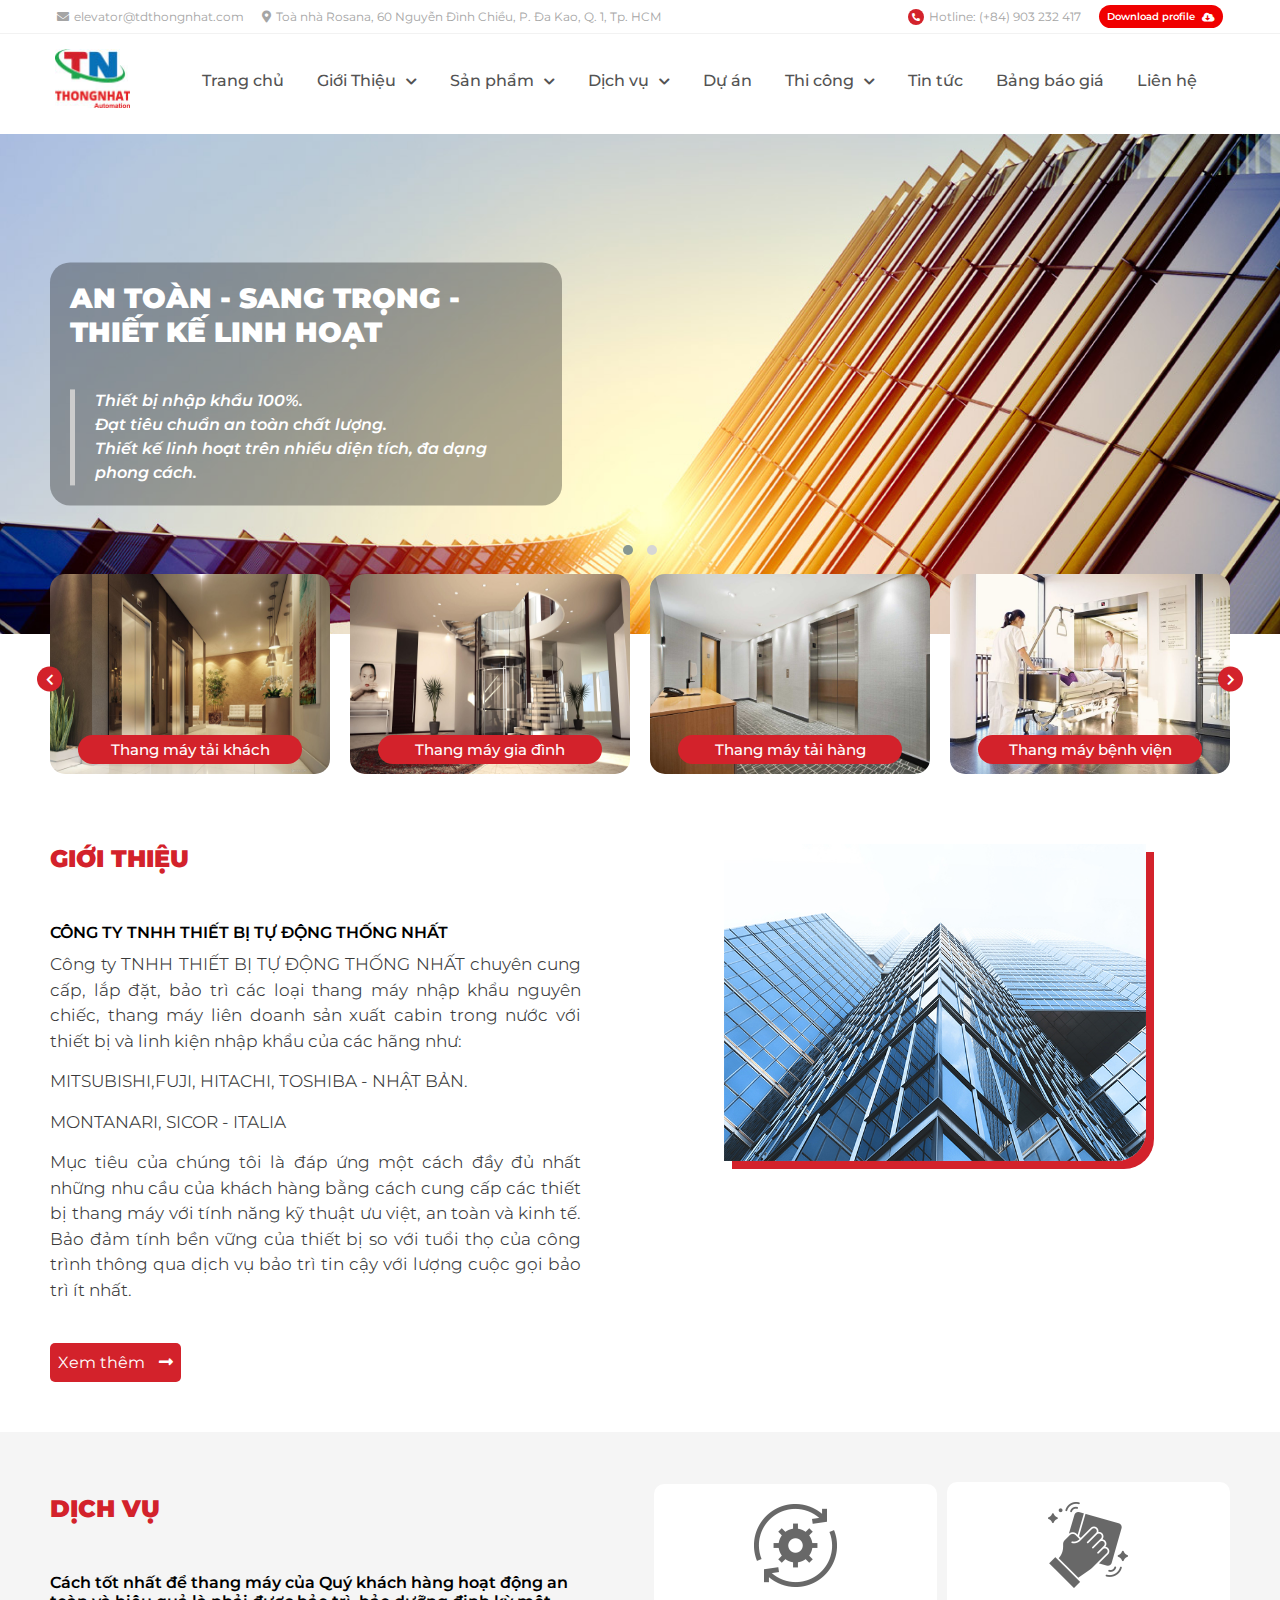
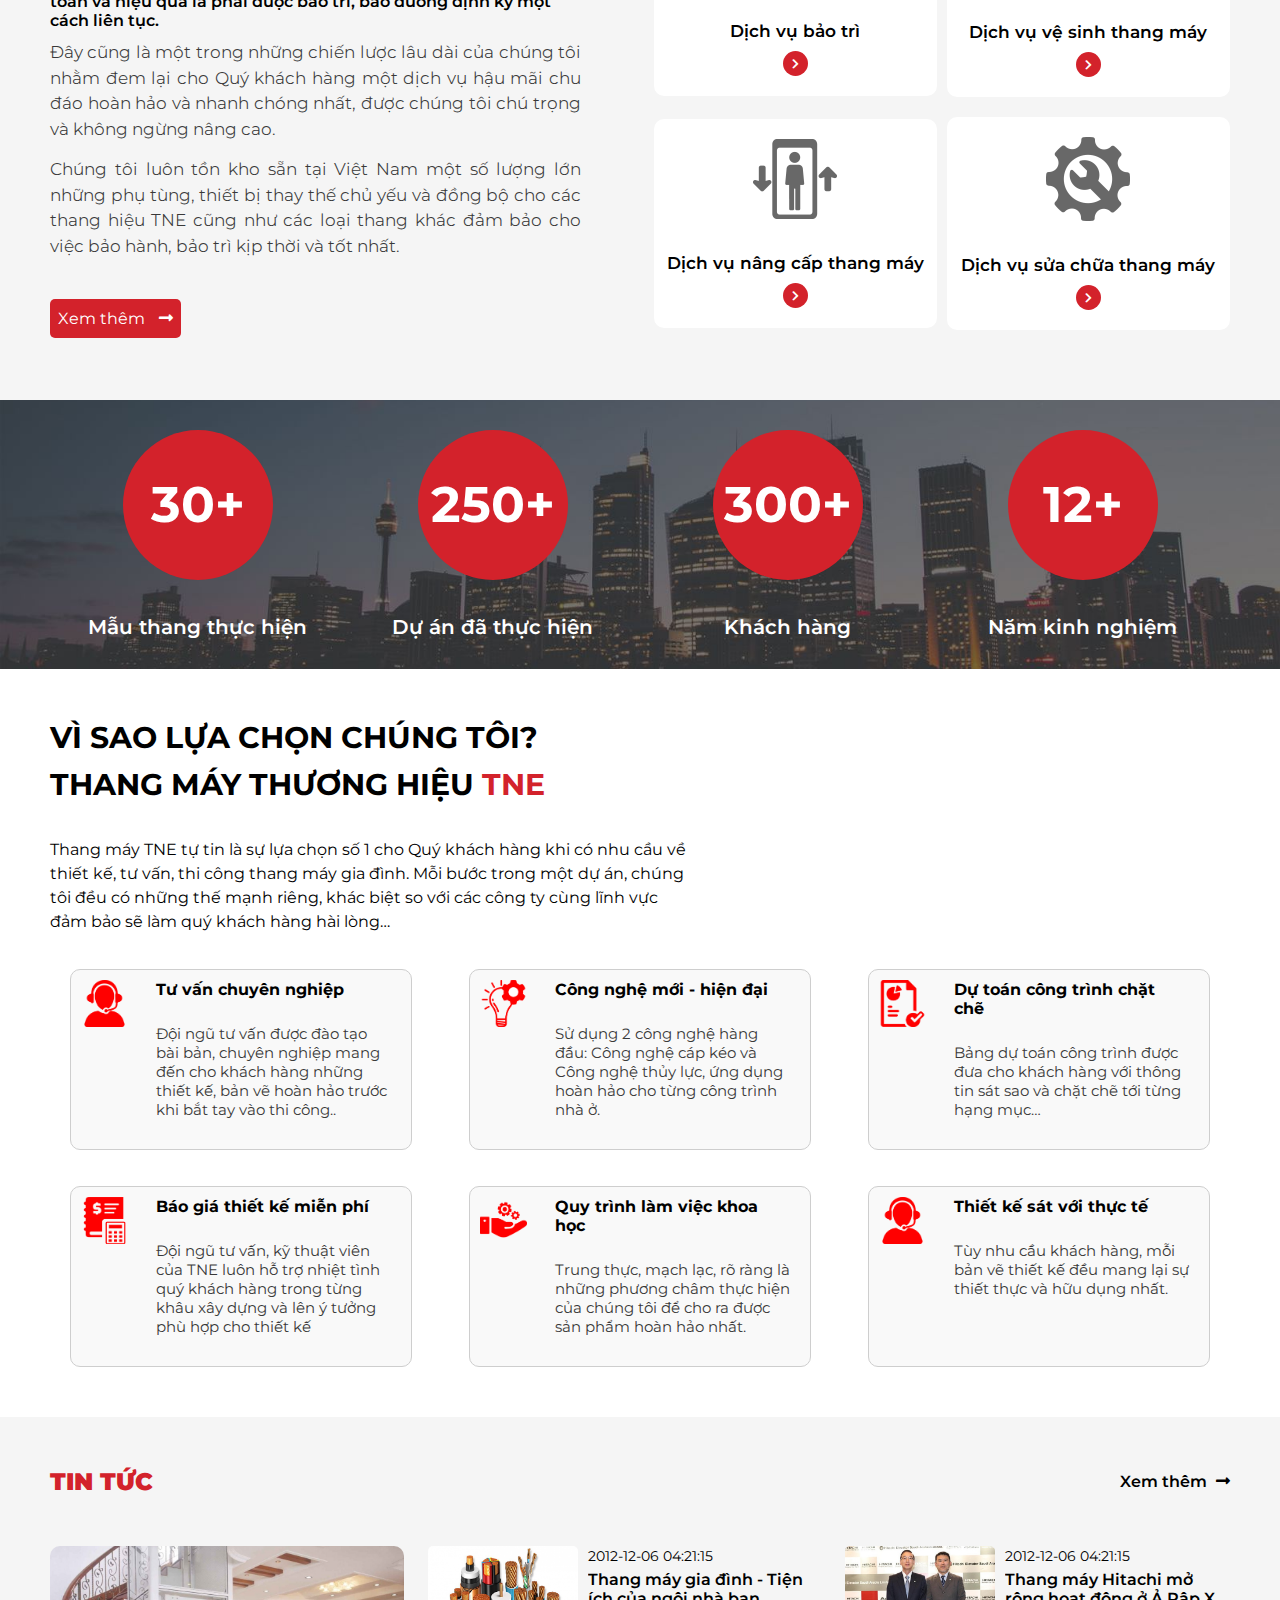
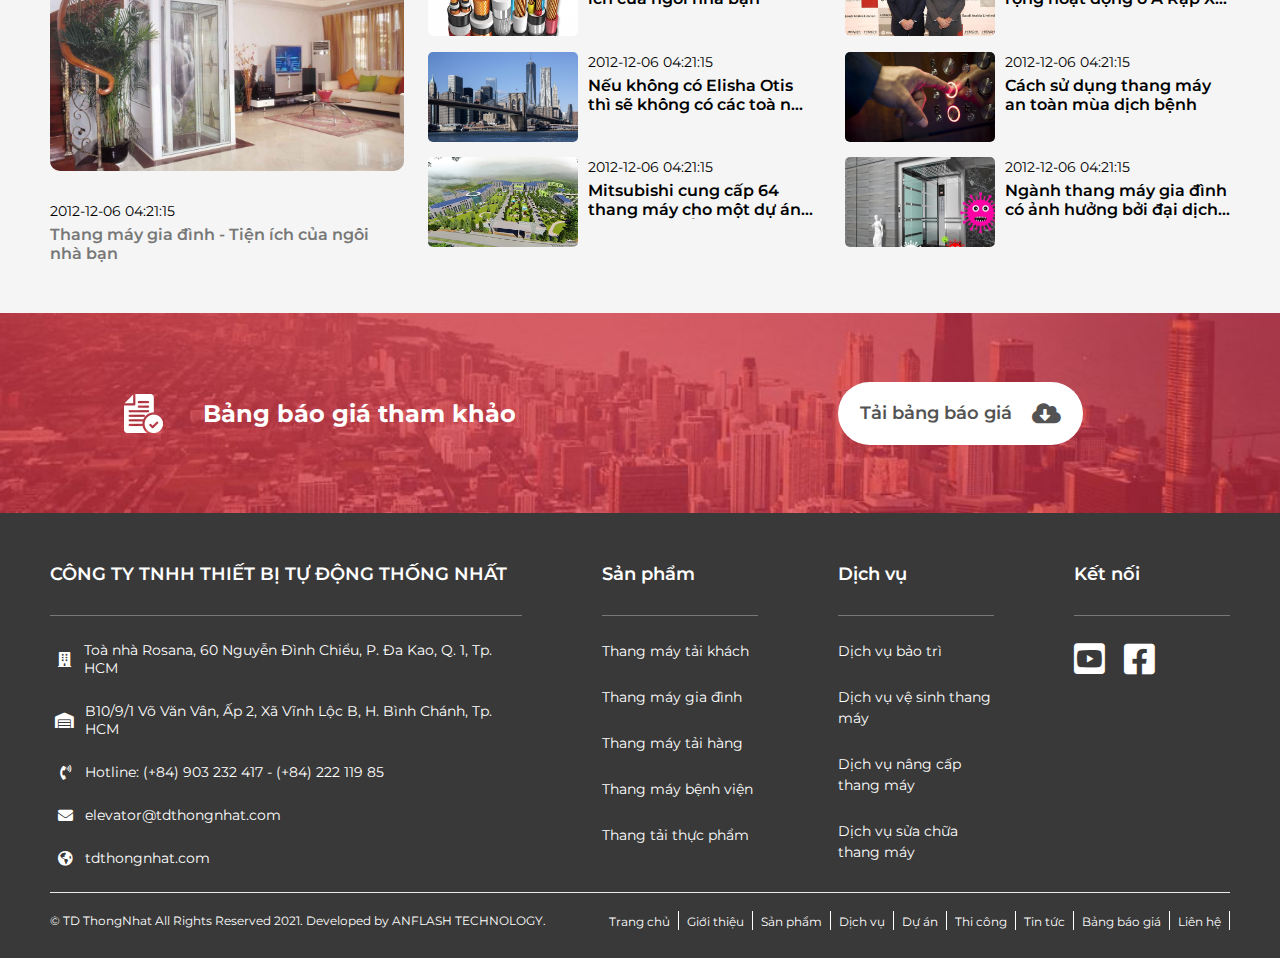
<file: thuctap-tuan1/index.html>
<!DOCTYPE html>
<html lang="en">
<head>
    <meta charset="UTF-8">
    <meta http-equiv="X-UA-Compatible" content="IE=edge">
    <meta name="viewport" content="width=device-width, initial-scale=1.0">
    <link rel="stylesheet" href="https://cdnjs.cloudflare.com/ajax/libs/font-awesome/5.15.3/css/all.min.css">
    <link href="https://fonts.googleapis.com/css2?family=Montserrat:wght@300;400;500;600;700;900&display=swap"" rel="stylesheet">
    <link rel="stylesheet" href="./owl.carousel.min.css">
    <link rel="stylesheet" href="./owl.theme.default.min.css">
    <link rel="shortcut icon" href="./images/favicon (3).ico">
    <link rel="stylesheet" href="./style.css">
    <title>Document</title>
</head>
<body>
    <div class="header">
        <div class="container">
            <div class="header-left">
                <div class="header-left-mail">
                    <i class="fas fa-envelope"></i>
                    <p>elevator@tdthongnhat.com</p>
                </div>
                <div class="header-left-location">
                    <i class="fas fa-map-marker-alt"></i>
                    <p>Toà nhà Rosana, 60 Nguyễn Đình Chiều, P. Đa Kao, Q. 1, Tp. HCM</p>
                </div>
            </div>
            <div class="header-right">
                <div class="header-right-phone">
                    <i class="fas fa-phone-alt"></i>
                    <p>Hotline: (+84) 903 232 417</p>
                </div>
                <div class="header-right-profile">
                    <p>Download profile</p>
                    <i class="fas fa-cloud-download-alt"></i>
                </div>
            </div>
        </div>
    </div>

    <div class="nav">
        <div class="container">
            <div class="logo">
                <img src="./images/logo.png" alt="">
            </div>
            
            <ul class="navigation">
                <li><a href="#">Trang chủ</a></li>
                <li>
                    <a href="#">Giới Thiệu<i class="fas fa-chevron-down"></i></a>
                    <ul class="sub-nav">
                        <li><a href="#">Giới thiệu chung</a></li>
                        <li><a href="#">Tầm nhìn - sứ mệnh</a></li>
                        <li><a href="#">Cơ cấu tổ chức</a></li>
                    </ul>
                </li>
                <li>
                    <a href="#">Sản phẩm<i class="fas fa-chevron-down"></i></a>
                    <ul class="sub-nav">
                        <li><a href="#">Thang máy tải khách</a></li>
                        <li><a href="#">Thang máy gia đình</a></li>
                        <li><a href="#">Thang máy tải hàng</a></li>
                        <li><a href="#">Thang máy bệnh viện</a></li>
                        <li><a href="#">Thang máy thực phẩm</a></li>
                        
                    </ul>
                </li>
                <li>
                    <a href="#">Dịch vụ<i class="fas fa-chevron-down"></i></a>
                    <ul class="sub-nav">
                        <li><a href="#">Dịch vụ bảo trì</a></li>
                        <li><a href="#">Dịch vụ vệ sinh thang máy</a></li>
                        <li><a href="#">Dịch vụ nâng cấp thang máy</a></li>
                        <li><a href="#">Dịch vụ sửa chữa thang máy</a></li>
                    </ul>
                </li>
                <li><a href="#">Dự án</a></li>
                <li>
                    <a href="#">Thi công<i class="fas fa-chevron-down"></i></a>
                    <ul class="sub-nav">
                        <li><a href="#">Bảng tóm tắt công việc</a></li>
                        <li><a href="#">Thiết bị phục vụ thi công</a></li>
                        <li><a href="#">Giải pháp kỹ thuật thi công</a></li>
                        <li><a href="#">Tiêu chuẩn của thang máy hiệu TNE</a></li>
                        <li><a href="#">Mô tả giải pháp công nghệ thang máy</a></li>
                    </ul>
                </li>
                <li><a href="#">Tin tức</a></li>
                <li><a href="#">Bảng báo giá</a></li>
                <li><a href="#">Liên hệ</a></li>
            </ul>
        </div>
    </div>

    <div class="nav-mobile">
        <div class="nav-mobile-container">
            <div class="logo">
                <img src="./images/logo.png" alt="">
            </div>
            <div class="nav-mobile-right">
                <div class="nav-mobile-right-phone">
                    <i class="fas fa-phone-alt"></i>
                    <p>Hotline: (+84) 903 232 417</p>
                </div>
                <div class="menu">
                    <i class="fas fa-bars"></i>
                </div>
            </div>
            <div class="navigation-mobile">
                <div class="navigation-mobile-container">
                    <div class="logo">
                        <img src="./images/logo.png" alt="">
                    </div>
                    <ul>
                        <li><a href="#">Trang chủ</a></li>
                        <li>
                            <a href="#">Giới Thiệu<i class="fas fa-chevron-down"></i></a>
                            <ul class="sub-nav-mobile">
                                <li><a href="#">Giới thiệu chung</a></li>
                                <li><a href="#">Tầm nhìn - sứ mệnh</a></li>
                                <li><a href="#">Cơ cấu tổ chức</a></li>
                            </ul>
                        </li>
                        <li>
                            <a href="#">Sản phẩm<i class="fas fa-chevron-down"></i></a>
                            <ul class="sub-nav-mobile">
                                <li><a href="#">Thang máy tải khách</a></li>
                                <li><a href="#">Thang máy gia đình</a></li>
                                <li><a href="#">Thang máy tải hàng</a></li>
                                <li><a href="#">Thang máy bệnh viện</a></li>
                                <li><a href="#">Thang máy thực phẩm</a></li>
                                
                            </ul>
                        </li>
                        <li>
                            <a href="#">Dịch vụ<i class="fas fa-chevron-down"></i></a>
                            <ul class="sub-nav-mobile">
                                <li><a href="#">Dịch vụ bảo trì</a></li>
                                <li><a href="#">Dịch vụ vệ sinh thang máy</a></li>
                                <li><a href="#">Dịch vụ nâng cấp thang máy</a></li>
                                <li><a href="#">Dịch vụ sửa chữa thang máy</a></li>
                            </ul>
                        </li>
                        <li><a href="#">Dự án</a></li>
                        <li>
                            <a href="#">Thi công<i class="fas fa-chevron-down"></i></a>
                            <ul class="sub-nav-mobile">
                                <li><a href="#">Bảng tóm tắt công việc</a></li>
                                <li><a href="#">Thiết bị phục vụ thi công</a></li>
                                <li><a href="#">Giải pháp kỹ thuật thi công</a></li>
                                <li><a href="#">Tiêu chuẩn của thang máy hiệu TNE</a></li>
                                <li><a href="#">Mô tả giải pháp công nghệ thang máy</a></li>
                            </ul>
                        </li>
                        <li><a href="#">Tin tức</a></li>
                        <li><a href="#">Bảng báo giá</a></li>
                        <li><a href="#">Liên hệ</a></li>
                        <li>
                            <a href="#">
                                <div class="profile-download">
                                    <p>Download profile <i class="fas fa-cloud-download-alt"></i></p>
                                    
                                </div>
                            </a>
                        </li>
                    </ul>
                    <div class="close-btn">
                        <i class="fas fa-times"></i>
                    </div>
                   
                </div>
                <div class="footer-nav">
                    <div class="container">
                        <div class="footer-top">
                            <div class="footer-main">
                                <div class="footer-title">
                                    <h4>CÔNG TY TNHH THIẾT BỊ TỰ ĐỘNG THỐNG NHẤT</h4>
                                </div>
                                <div class="footer-child">
                                    <i class="fas fa-building"></i>
                                    <p>Toà nhà Rosana, 60 Nguyễn Đình Chiểu, P. Đa Kao, Q. 1, Tp. HCM</p>
                                </div>
                                <div class="footer-child">
                                    <i class="fas fa-warehouse"></i>
                                    <p>B10/9/1 Võ Văn Vân, Ấp 2, Xã Vĩnh Lộc B, H. Bình Chánh, Tp. HCM</p>
                                </div>
                                <div class="footer-child">
                                    <i class="fas fa-phone-volume"></i>
                                    <p>Hotline: (+84) 903 232 417 - (+84) 222 119 85</p>
                                </div>
                                <div class="footer-child">
                                    <i class="fas fa-envelope"></i>
                                    <p>elevator@tdthongnhat.com</p>
                                </div>
                                <div class="footer-child">
                                    <i class="fas fa-globe-americas"></i>
                                    <p>tdthongnhat.com</p>
                                </div>
                            </div>
                            <div class="footer-sub">
                                <div class="footer-title">
                                    <h4>Sản phẩm</h4>
                                    <div class="footer-child">
                                        <a href="#">Thang máy tải khách</a>
                                    </div>
                                    <div class="footer-child">
                                        <a href="#">Thang máy gia đình</a>
                                    </div>
                                    <div class="footer-child">
                                        <a href="#">Thang máy tải hàng</a>
                                    </div>
                                    <div class="footer-child">
                                        <a href="#">Thang máy bệnh viện</a>
                                    </div>
                                    <div class="footer-child">
                                        <a href="#">Thang tải thực phẩm</a>
                                    </div>
                                </div>
                            </div>
                            <div class="footer-sub">
                                <div class="footer-title">
                                    <h4>Dịch vụ</h4>
                                    <div class="footer-child">
                                        <a href="#">Dịch vụ bảo trì</a>
                                    </div>
                                    <div class="footer-child">
                                        <a href="#">Dịch vụ vệ sinh thang máy</a>
                                    </div>
                                    <div class="footer-child">
                                        <a href="#">Dịch vụ nâng cấp thang máy</a>
                                    </div>
                                    <div class="footer-child">
                                        <a href="#">Dịch vụ sửa chữa thang máy</a>
                                    </div>
                                    
                                </div>
                            </div>
                            <div class="footer-sub">
                                <div class="footer-title">
                                    <h4>Kết nối</h4>
                                    <div class="footer-child-social">
                                        <i class="fab fa-youtube-square"></i>
                                        <i class="fab fa-facebook-square"></i>
                                    </div>
                                </div>
                            </div>
                        </div>
                        <div class="footer-bottom">
                            <div class="footer-bottom-left">
                                <p>© TD ThongNhat All Rights Reserved 2021. Developed by <span>ANFLASH TECHNOLOGY</span>.</p>
                            </div>
                            <div class="footer-bottom-right">
                                <ul>
                                    <li><a href="#">Trang chủ</a></li>
                                    <li><a href="#">Giới thiệu</a></li>
                                    <li><a href="#">Sản phẩm</a></li>
                                    <li><a href="#">Dịch vụ</a></li>
                                    <li><a href="#">Dự án</a></li>
                                    <li><a href="#">Thi công</a></li>
                                    <li><a href="#">Tin tức</a></li>
                                    <li><a href="#">Bảng báo giá</a></li>
                                    <li><a href="#">Liên hệ</a></li>
                                </ul>
                            </div>
                        </div>
                    </div>
                </div>
            </div>
            
        </div>
    </div>

    <div class="slider owl-carousel owl-theme">
        <div class="slider-content">
            <img src="./images/slide-1.jpg" alt="">
            <div class="container">
                <div class="box-container">
                    <h2>AN TOÀN - SANG TRỌNG - THIẾT KẾ LINH HOẠT</h2>
                    <div class="container-content">
                        <p>Thiết bị nhập khẩu 100%.</p>
                        <p>Đạt tiêu chuẩn an toàn chất lượng.</p>
                        <p>Thiết kế linh hoạt trên nhiều diện tích, đa dạng phong cách.</p>
                    </div>
                </div>
            </div>
        </div>
        
        <div class="slider-content">
            <img src="./images/slide-2.jpg" alt="">
            <div class="container">
                <div class="box-container">
                    <h2>CÔNG TY TNHH THIẾT BỊ TỰ ĐỘNG THỐNG NHẤT</h2>
                    <div class="container-content">
                        <h6>Công ty TNHH THIẾT BỊ TỰ ĐỘNG THỐNG NHẤT chuyên cung cấp, lắp đặt, bảo trì các loại thang máy  nhập khẩu nguyên chiếc, thang máy  liên doanh sản xuất cabin trong nước với thiết bị và linh kiện nhập khẩu của các hãng  như: </>
                        <h6>MITSUBISHI,FUJI, HITACHI, TOSHIBA - NHẬT BẢN.  </h6>
                        <h6>MONTANARI, SICOR - ITALIA</h6>
                    </div>
                </div>
            </div>
        </div>
    </div>

    <div class="slider2 ">
        <div class="container">
            <div class="slider2-img owl-carousel owl-theme">
                <div class="slider2-img-content">
                    <img src="./images/sl2-1.jpg" alt="">
                    <div class="slider2-content">
                        <p>Thang máy tải khách</p>
                    </div>
                </div>
                <div class="slider2-img-content">
                    <img src="./images/sl2-2.jpg" alt="">
                    <div class="slider2-content">
                        <p>Thang máy gia đình</p>
                    </div>
                </div>
                <div class="slider2-img-content">
                    <img src="./images/sl2-3.jpg" alt="">
                    <div class="slider2-content">
                        <p>Thang máy tải hàng</p>
                    </div>
                </div>
                <div class="slider2-img-content">
                    <img src="./images/sl2-4.jpeg" alt="">
                    <div class="slider2-content">
                        <p>Thang máy bệnh viện</p>
                    </div>
                </div>
                <div class="slider2-img-content">
                    <img src="./images/sl2-5.jpg" alt="">
                    <div class="slider2-content">
                        <p>Thang tải thực phẩm</p>
                    </div>
                </div>
            </div>         
        </div>
    </div>

    <div class="introduce">
        <div class="container">
            <div class="introduce-left">
                <h2 class="title">GIỚI THIỆU</h2>
                <span class="sub-title">CÔNG TY TNHH THIẾT BỊ TỰ ĐỘNG THỐNG NHẤT</span>
                <p class="sub-title-2">Công ty TNHH THIẾT BỊ TỰ ĐỘNG THỐNG NHẤT chuyên cung cấp, lắp đặt, bảo trì các loại thang máy  nhập khẩu nguyên chiếc, thang máy  liên doanh sản xuất cabin trong nước với thiết bị và linh kiện nhập khẩu của các hãng  như: </p>
                <p class="sub-title-2">MITSUBISHI,FUJI, HITACHI, TOSHIBA - NHẬT BẢN. </p>
                <p class="sub-title-2">MONTANARI, SICOR - ITALIA</p>
                <p class="sub-title-2">Mục tiêu của chúng tôi là đáp ứng một cách đầy đủ nhất những nhu cầu của khách hàng bằng cách cung cấp các thiết bị thang máy với tính năng kỹ thuật ưu việt, an toàn và kinh tế. Bảo đảm tính bền vững của thiết bị so với tuổi thọ của công trình thông qua dịch vụ bảo trì tin cậy với lượng cuộc gọi bảo trì ít nhất. </p>
                <a class="btn" href="#">Xem thêm <i class="fas fa-long-arrow-alt-right"></i></a>
            </div>
            <div class="introduce-right">
                <img src="./images/introduction_image.jpg" alt="">
            </div>
        </div>
    </div>

    <div class="service">
        <div class="container">
            <div class="service-left">
                <h2 class="title">DỊCH VỤ</h2>
                <span class="sub-title">Cách tốt nhất để thang máy của Quý khách hàng hoạt động an toàn và hiệu quả là phải được bảo trì, bảo dưỡng định kỳ một cách liên tục.</span>
                <p class="sub-title-2">Đây cũng là một trong những chiến lược lâu dài của chúng tôi nhằm đem lại cho Quý khách hàng một dịch vụ hậu mãi chu đáo hoàn hảo và nhanh chóng nhất, được chúng tôi chú trọng và không ngừng nâng cao. </p>
                <p class="sub-title-2">Chúng tôi luôn tồn kho sẵn tại Việt Nam một số lượng lớn những phụ tùng, thiết bị thay thế chủ yếu và đồng bộ cho các thang hiệu TNE cũng như các loại thang khác đảm bảo cho việc bảo hành, bảo trì kịp thời và tốt nhất.</p>
                <a class="btn" href="#">Xem thêm <i class="fas fa-long-arrow-alt-right"></i></a>
            </div>
            <div class="service-right">
                
                <div class="box-container">
                    <img src="./images/maintenance_service.png" alt="">
                    <p>Dịch vụ bảo trì</p>
                    <i class="fas fa-chevron-right"></i>
                </div>
                <div class="box-container">
                    <img src="./images/clean_service.png" alt="">
                    <p>Dịch vụ vệ sinh thang máy</p>
                    <i class="fas fa-chevron-right"></i>
                </div>
                <div class="box-container">
                    <img src="./images/upgrade_service.png" alt="">
                    <p>Dịch vụ nâng cấp thang máy</p>
                    <i class="fas fa-chevron-right"></i>
                </div>
                <div class="box-container">
                    <img src="./images/repair_service.png" alt="">
                    <p>Dịch vụ sửa chữa thang máy</p>
                    <i class="fas fa-chevron-right"></i>
                </div>
            </div> 
        </div>
    </div>

    <div class="status">
        <div class="container">
            <div class="box-container">
                <h2>30+</h2>
                <p>Mẫu thang thực hiện</p>
            </div>
            <div class="box-container">
                <h2>250+</h2>
                <p>Dự án đã thực hiện</p>
            </div>
            <div class="box-container">
                <h2>300+</h2>
                <p>Khách hàng</p>
            </div>
            <div class="box-container">
                <h2>12+</h2>
                <p>Năm kinh nghiệm</p>
            </div>
        </div>
    </div>

    <div class="selling-point">
        <div class="container">
            <div class="selling-point-top">
                <h2>VÌ SAO LỰA CHỌN CHÚNG TÔI?</h2>
                <h2>THANG MÁY THƯƠNG HIỆU <span>TNE</span></h2>
                <p>Thang máy TNE tự tin là sự lựa chọn số 1 cho Quý khách hàng khi có nhu cầu về thiết kế, tư vấn, thi công thang máy gia đình. Mỗi bước trong một dự án, chúng tôi đều có những thế mạnh riêng, khác biệt so với các công ty cùng lĩnh vực đảm bảo sẽ làm quý khách hàng hài lòng…</p>
            </div>
            <div class="selling-point-bottom">
                <div class="box-container">
                    <img src="./images/slp1.png" alt="">
                    <div class="text-content">
                        <h4>Tư vấn chuyên nghiệp</h4>
                        <p>Đội ngũ tư vấn được đào tạo bài bản, chuyên nghiệp mang đến cho khách hàng những thiết kế, bản vẽ hoàn hảo trước khi bắt tay vào thi công..</p>
                    </div>
                </div>
                <div class="box-container">
                    <img src="./images/slp2.png" alt="">
                    <div class="text-content">
                        <h4>Công nghệ mới - hiện đại</h4>
                        <p>Sử dụng 2 công nghệ hàng đầu: Công nghệ cáp kéo và Công nghệ thủy lực, ứng dụng hoàn hảo cho từng công trình nhà ở.</p>
                    </div>
                </div>
                <div class="box-container">
                    <img src="./images/slp3.png" alt="">
                    <div class="text-content">
                        <h4>Dự toán công trình chặt chẽ</h4>
                        <p>Bảng dự toán công trình được đưa cho khách hàng với thông tin sát sao và chặt chẽ tới từng hạng mục…</p>
                    </div>
                </div>
                <div class="box-container">
                    <img src="./images/slp4.png" alt="">
                    <div class="text-content">
                        <h4>Báo giá thiết kế miễn phí</h4>
                        <p>Đội ngũ tư vấn, kỹ thuật viên của TNE luôn hỗ trợ nhiệt tình quý khách hàng trong từng khâu xây dựng và lên ý tưởng phù hợp cho thiết kế</p>
                    </div>
                </div>
                <div class="box-container">
                    <img src="./images/slp5.png" alt="">
                    <div class="text-content">
                        <h4>Quy trình làm việc khoa học</h4>
                        <p>Trung thực, mạch lạc, rõ ràng là những phương châm thực hiện của chúng tôi để cho ra được sản phẩm hoàn hảo nhất.</p>
                    </div>
                </div>
                <div class="box-container">
                    <img src="./images/slp1.png" alt="">
                    <div class="text-content">
                        <h4>Thiết kế sát với thực tế</h4>
                        <p>Tùy nhu cầu khách hàng, mỗi bản vẽ thiết kế đều mang lại sự thiết thực và hữu dụng nhất. </p>
                    </div>
                </div>
            </div>
        </div>
    </div>
    
    <div class="news">
        <div class="container">
            <div class="news-top">
                <h2 class="title">TIN TỨC</h2>
                <a href="#">Xem thêm <i class="fas fa-long-arrow-alt-right"></i></a>
            </div>
            <div class="news-bottom">
                <div class="main-news">
                    <div class="img-main-news">
                        <img src="./images/ảnh news 1- thang máy tien ich ngoi nhà ban.jpg" alt="">
                    </div>
                    <div class="main-news-title">
                        <span>2012-12-06</span>
                        <span>04:21:15</span>
                        <p>Thang máy gia đình - Tiện ích của ngôi nhà bạn</p>
                    </div>
                </div>
                <div class="sub-news">
                    <div class="box-container">
                        <div class="img-sub-news">
                            <img src="./images/dây diện ba pha.png" alt="">
                        </div>
                        <div class="sub-news-title">
                            <div class="time">
                                <span>2012-12-06</span>
                                <span>04:21:15</span>
                            </div>
                            <div class="name">
                                <p>Thang máy gia đình - Tiện ích của ngôi nhà bạn</p>
                            </div>
                        </div>
                    </div>
                    <div class="box-container">
                        <div class="img-sub-news">
                            <img src="./images/thang-may-hitachi-arap-saudi.jpg" alt="">
                        </div>
                        <div class="sub-news-title">
                            <div class="time">
                                <span>2012-12-06</span>
                                <span>04:21:15</span>
                            </div>
                            <div class="name">
                                <p>Thang máy Hitachi mở rộng hoạt động ở Ả Rập Xê Út</p>
                            </div>
                        </div>
                    </div>
                    <div class="box-container">
                        <div class="img-sub-news">
                            <img src="./images/đường chân trời newyork.jpg" alt="">
                        </div>
                        <div class="sub-news-title">
                            <div class="time">
                                <span>2012-12-06</span>
                                <span>04:21:15</span>
                            </div>
                            <div class="name">
                                <p>Nếu không có Elisha Otis thì sẽ không có các toà nhà chọc trời như hiện nay</p>
                            </div>
                        </div>
                    </div>
                    <div class="box-container">
                        <div class="img-sub-news">
                            <img src="./images/img-elevator.jpg" alt="">
                        </div>
                        <div class="sub-news-title">
                            <div class="time">
                                <span>2012-12-06</span>
                                <span>04:21:15</span>
                            </div>
                            <div class="name">
                                <p>Cách sử dụng thang máy an toàn mùa dịch bệnh</p>
                            </div>
                        </div>
                    </div>
                    <div class="box-container">
                        <div class="img-sub-news">
                            <img src="./images/tin10.jpg" alt="">
                        </div>
                        <div class="sub-news-title">
                            <div class="time">
                                <span>2012-12-06</span>
                                <span>04:21:15</span>
                            </div>
                            <div class="name">
                                <p>Mitsubishi cung cấp 64 thang máy cho một dự án nhà nước ở Ấn Độ</p>
                            </div>
                        </div>
                    </div>
                    <div class="box-container">
                        <div class="img-sub-news">
                            <img src="./images/tin09.jpg" alt="">
                        </div>
                        <div class="sub-news-title">
                            <div class="time">
                                <span>2012-12-06</span>
                                <span>04:21:15</span>
                            </div>
                            <div class="name">
                                <p>Ngành thang máy gia đình có ảnh hưởng bởi đại dịch Covid19</p>
                            </div>
                        </div>
                    </div>
                </div>
            </div>
        </div>
    </div>

    <div class="price">
        <div class="price-flex">
            <div class="price-left">
                <div class="box-container">
                    <img src="./images/prices.png" alt="">
                    <p>Bảng báo giá tham khảo</p>
                </div>
            </div>
            <div class="price-right">
                <div class="box-container">
                    <p>Tải bảng báo giá</p>
                    <i class="fas fa-cloud-download-alt"></i>
                </div>
            </div>
        </div>
        
    </div>

    <div class="footer">
        <div class="container">
            <div class="footer-top">
                <div class="footer-main">
                    <div class="footer-title">
                        <h4>CÔNG TY TNHH THIẾT BỊ TỰ ĐỘNG THỐNG NHẤT</h4>
                    </div>
                    <div class="footer-child">
                        <i class="fas fa-building"></i>
                        <p>Toà nhà Rosana, 60 Nguyễn Đình Chiểu, P. Đa Kao, Q. 1, Tp. HCM</p>
                    </div>
                    <div class="footer-child">
                        <i class="fas fa-warehouse"></i>
                        <p>B10/9/1 Võ Văn Vân, Ấp 2, Xã Vĩnh Lộc B, H. Bình Chánh, Tp. HCM</p>
                    </div>
                    <div class="footer-child">
                        <i class="fas fa-phone-volume"></i>
                        <p>Hotline: (+84) 903 232 417 - (+84) 222 119 85</p>
                    </div>
                    <div class="footer-child">
                        <i class="fas fa-envelope"></i>
                        <p>elevator@tdthongnhat.com</p>
                    </div>
                    <div class="footer-child">
                        <i class="fas fa-globe-americas"></i>
                        <p>tdthongnhat.com</p>
                    </div>
                </div>
                <div class="footer-sub">
                    <div class="footer-title">
                        <h4>Sản phẩm</h4>
                        <div class="footer-child">
                            <a href="#">Thang máy tải khách</a>
                        </div>
                        <div class="footer-child">
                            <a href="#">Thang máy gia đình</a>
                        </div>
                        <div class="footer-child">
                            <a href="#">Thang máy tải hàng</a>
                        </div>
                        <div class="footer-child">
                            <a href="#">Thang máy bệnh viện</a>
                        </div>
                        <div class="footer-child">
                            <a href="#">Thang tải thực phẩm</a>
                        </div>
                    </div>
                </div>
                <div class="footer-sub">
                    <div class="footer-title">
                        <h4>Dịch vụ</h4>
                        <div class="footer-child">
                            <a href="#">Dịch vụ bảo trì</a>
                        </div>
                        <div class="footer-child">
                            <a href="#">Dịch vụ vệ sinh thang máy</a>
                        </div>
                        <div class="footer-child">
                            <a href="#">Dịch vụ nâng cấp thang máy</a>
                        </div>
                        <div class="footer-child">
                            <a href="#">Dịch vụ sửa chữa thang máy</a>
                        </div>
                        
                    </div>
                </div>
                <div class="footer-sub">
                    <div class="footer-title">
                        <h4>Kết nối</h4>
                        <div class="footer-child-social">
                            <i class="fab fa-youtube-square"></i>
                            <i class="fab fa-facebook-square"></i>
                        </div>
                    </div>
                </div>
            </div>
            <div class="footer-bottom">
                <div class="footer-bottom-left">
                    <p>© TD ThongNhat All Rights Reserved 2021. Developed by <span>ANFLASH TECHNOLOGY</span>.</p>
                </div>
                <div class="footer-bottom-right">
                    <ul>
                        <li><a href="#">Trang chủ</a></li>
                        <li><a href="#">Giới thiệu</a></li>
                        <li><a href="#">Sản phẩm</a></li>
                        <li><a href="#">Dịch vụ</a></li>
                        <li><a href="#">Dự án</a></li>
                        <li><a href="#">Thi công</a></li>
                        <li><a href="#">Tin tức</a></li>
                        <li><a href="#">Bảng báo giá</a></li>
                        <li><a href="#">Liên hệ</a></li>
                    </ul>
                </div>
            </div>
        </div>
    </div>

    <script src="https://cdnjs.cloudflare.com/ajax/libs/jquery/3.6.0/jquery.min.js"></script>
    <script src="./owl.carousel.min.js"></script>
    <script src="./script.js"></script>
</body>
</html>
</file>
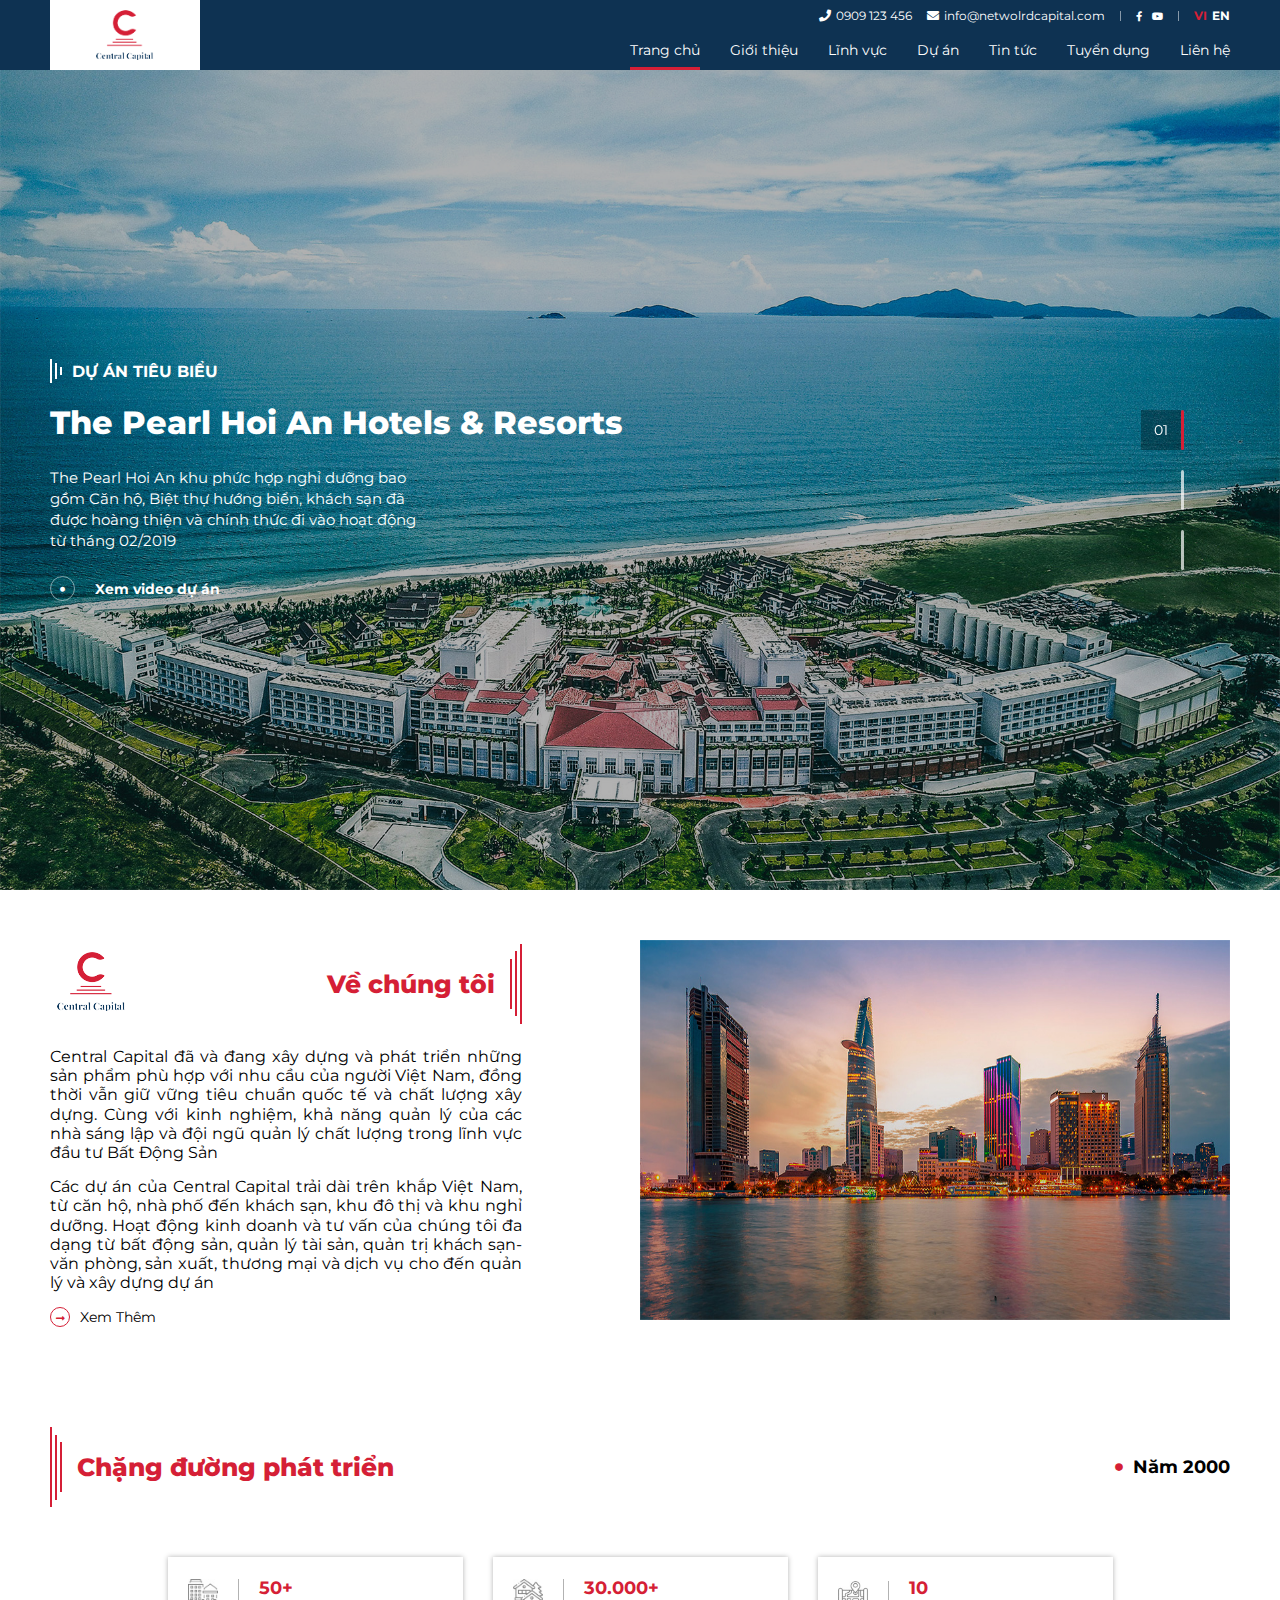
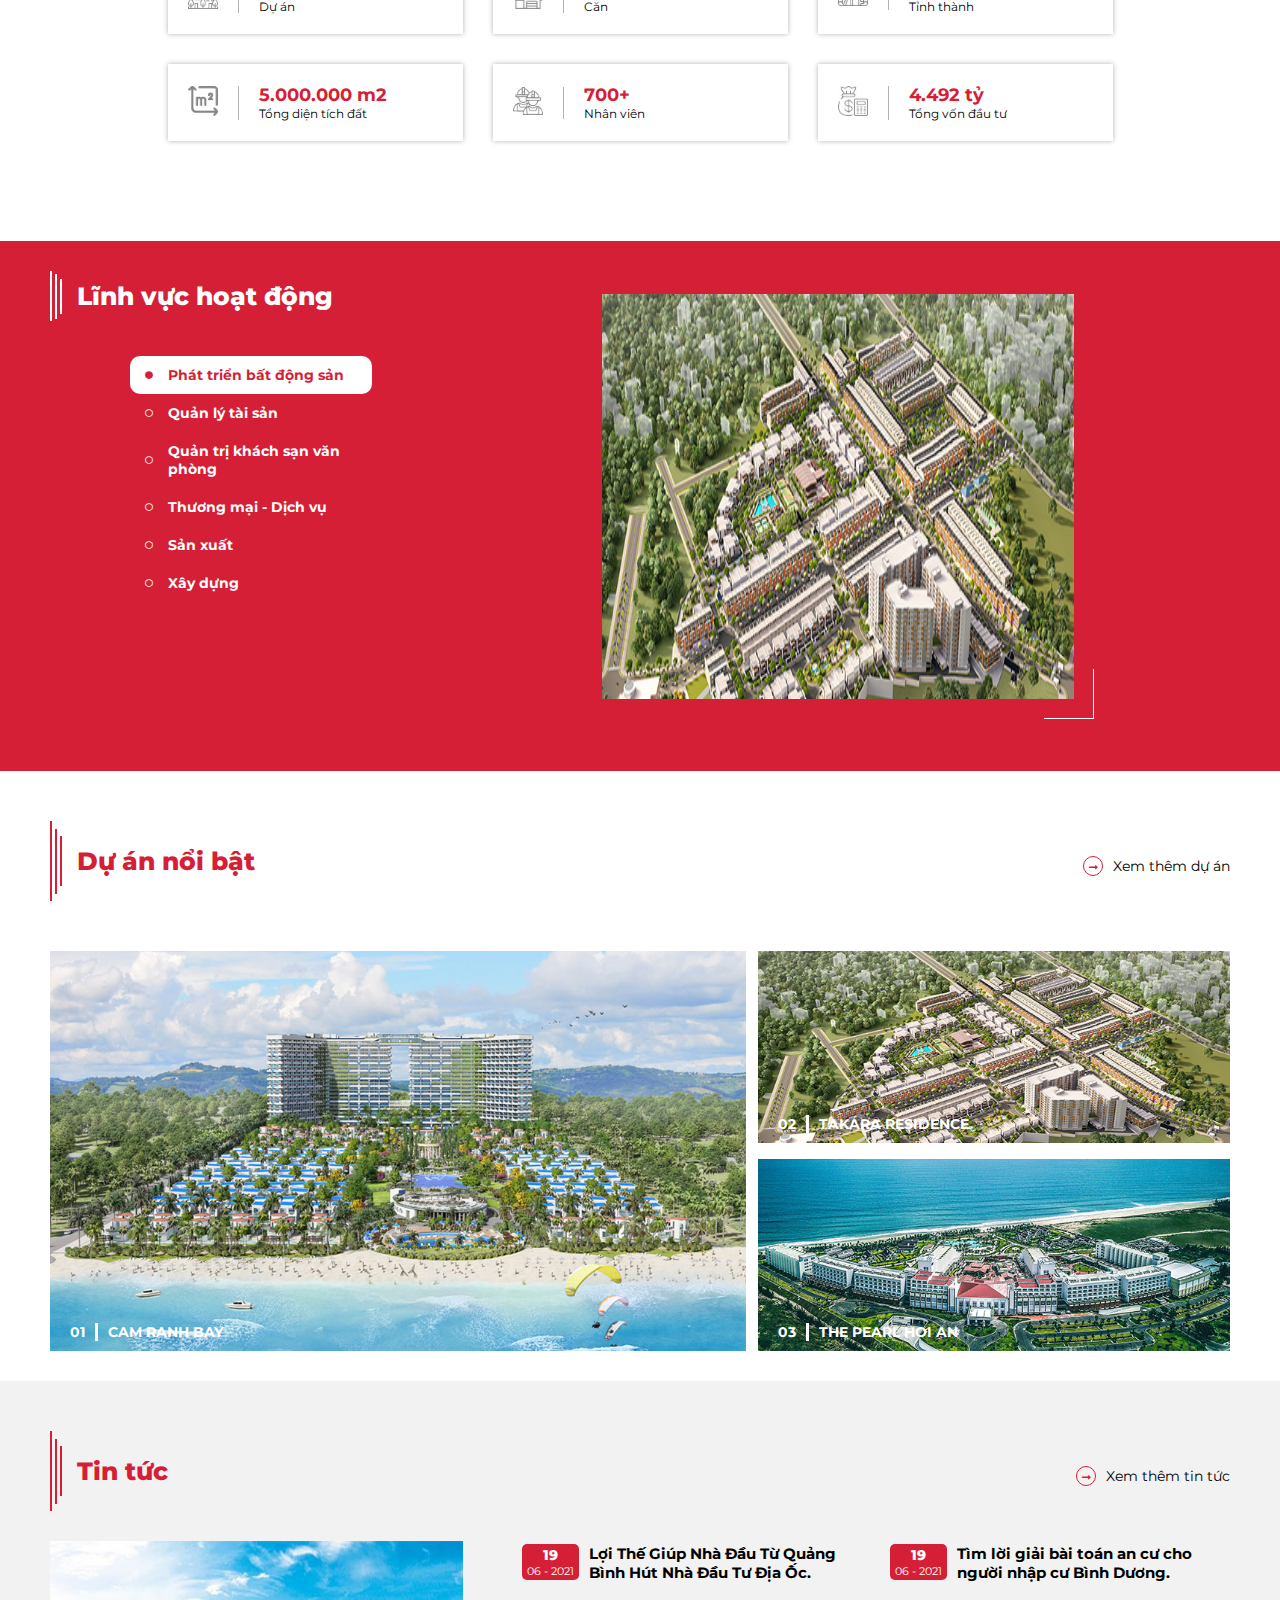
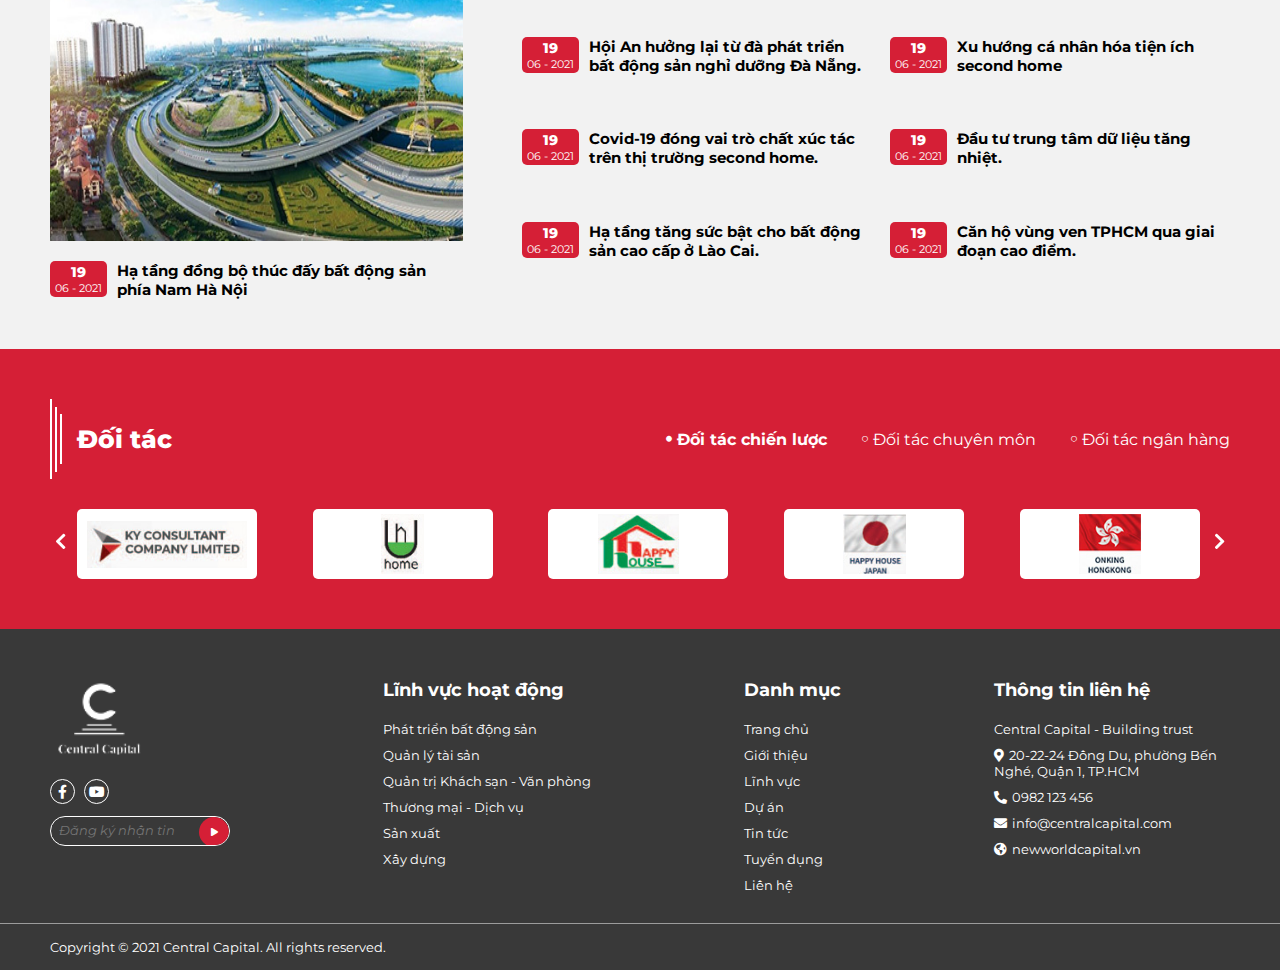
<file: thuctap-tuan2/index.html>
<!DOCTYPE html>
<html lang="en">
<head>
    <meta charset="UTF-8">
    <meta http-equiv="X-UA-Compatible" content="IE=edge">
    <meta name="viewport" content="width=device-width, initial-scale=1.0">
    <link rel="stylesheet" href="https://fonts.googleapis.com/css2?family=Montserrat:wght@300;400;500;600;700;900&display=swap">
    <link rel="stylesheet" href="https://cdnjs.cloudflare.com/ajax/libs/font-awesome/5.15.4/css/all.min.css">
    <link rel="stylesheet" href="./owl.carousel.min.css">
    <link rel="stylesheet" href="./owl.theme.default.min.css">
    <link rel="stylesheet" href="./style.css">
    <title>Document</title>
</head>
<body>
    <div class="nav">
        <div class="container">
            <div class="logo">
                <img src="./images/logo.png" alt="">
            </div>
            
            <div class="nav-right">
                <div class="nav-right-top">
                    <div class="nav-right-top-phone">
                        <i class="fas fa-phone"></i>
                        <p>0909 123 456</p>
                    </div>
                    <div class="nav-right-top-mail">
                        <i class="fas fa-envelope"></i>
                        <p>info@netwolrdcapital.com</p>
                    </div>
                    <div class="nav-right-top-social">
                        <i class="fab fa-facebook-f"></i>
                        <i class="fab fa-youtube"></i>
                    </div>
                    <div class="nav-right-top-language">
                        <a class="active" href="#">VI</a>
                        <a href="#">EN</a>
                    </div>
                </div>
                <div class="nav-right-bottom">
                    
                    <ul>
                        <li class="active"><a href="#">Trang chủ</a></li>
                        <li><a href="#">Giới thiệu</a></li>
                        <li><a href="#">Lĩnh vực</a></li>
                        <li><a href="#">Dự án</a></li>
                        <li><a href="#">Tin tức</a></li>
                        <li><a href="#">Tuyển dụng</a></li>
                        <li><a href="#">Liên hệ</a></li>
                    </ul>
                     <div class="nav-mobile">
                         <div class="nav-mobile-flex">
                            <div class="nav-mobile-phone">
                                <i class="fas fa-phone"></i>
                                <p>0909 123 456</p>
                             </div>
                            <div class="nav-mobile-mail">
                                <i class="fas fa-envelope"></i>
                                <p>info@netwolrdcapital.com</p>
                            </div>
                         </div>
                    </div>
                </div>
            </div>

            <div class="menu-bars">
                <i class="fas fa-bars"></i>
            </div>
        </div>
    </div>

    <div class="slider owl-carousel owl-theme ">
        <div class="slider-item one">
            <div class="overlay"></div>
            <div class="container">
                <div class="box-container">
                    <div class="content">
                        <span class="one"></span>
                        <span class="two"></span>
                        <span class="three"></span>
                        <h4>Dự án tiêu biểu</h4>
                    </div>
                    <div class="title">
                        <h2>The Pearl Hoi An Hotels & Resorts</h2>
                    </div>
                    <div class="text-content">
                        <p>The Pearl Hoi An khu phức hợp nghỉ dưỡng bao gồm Căn hộ, Biệt thự hướng biển, khách sạn đã được hoàng
                            thiện và chính thức đi vào hoạt động từ tháng 02/2019
                        </p>
                    </div>
                    <a href="#" class="btn">
                        <i class="fas fa-circle"></i>
                        <p>Xem video dự án</p>
                    </a>
                </div>
            </div>
        </div>
        <div class="slider-item two">
            <div class="overlay"></div>
            <div class="container">
                <div class="box-container">
                    <div class="content">
                        <span class="one"></span>
                        <span class="two"></span>
                        <span class="three"></span>
                        <h4>Dự án tiêu biểu</h4>
                    </div>
                    <div class="title">
                        <h2>The Pearl Hoi An Hotels & Resorts</h2>
                    </div>
                    <div class="text-content">
                        <p>The Pearl Hoi An khu phức hợp nghỉ dưỡng bao gồm Căn hộ, Biệt thự hướng biển, khách sạn đã được hoàng
                            thiện và chính thức đi vào hoạt động từ tháng 02/2019
                        </p>
                    </div>
                    <a href="#" class="btn">
                        <i class="fas fa-circle"></i>
                        <p>Xem video dự án</p>
                    </a>
                </div>
            </div>
        </div>
        <div class="slider-item three">
            <div class="overlay"></div>
            <div class="container">
                <div class="box-container">
                    <div class="content">
                        <span class="one"></span>
                        <span class="two"></span>
                        <span class="three"></span>
                        <h4>Dự án tiêu biểu</h4>
                    </div>
                    <div class="title">
                        <h2>The Pearl Hoi An Hotels & Resorts</h2>
                    </div>
                    <div class="text-content">
                        <p>The Pearl Hoi An khu phức hợp nghỉ dưỡng bao gồm Căn hộ, Biệt thự hướng biển, khách sạn đã được hoàng
                            thiện và chính thức đi vào hoạt động từ tháng 02/2019
                        </p>
                    </div>
                    <a href="#" class="btn">
                        <i class="fas fa-circle"></i>
                        <p>Xem video dự án</p>
                    </a>
                </div>
            </div>
        </div>
       
    </div>

    <div class="about-us">
        <div class="container">      
            <div class="about-us-left">
                <div class="about-us-top">
                    <div class="about-us-top-left">
                        <img src="./images/logo.png" alt="">
                    </div>
                    <div class="about-us-top-right">
                        <h3>Về chúng tôi</h3>
                        <span class="one"></span>
                        <span class="two"></span>
                        <span class="three"></span>
                    </div>
                </div>
                <div class="about-us-title">
                    <p>Central Capital đã và đang xây dựng và phát triển những sản phẩm phù hợp với nhu cầu của người Việt Nam, đồng thời vẫn giữ vững tiêu chuẩn quốc tế và chất lượng xây dựng. Cùng với kinh nghiệm, khả năng quản lý của các nhà sáng lập và đội ngũ quản lý chất lượng trong lĩnh vực đầu tư Bất Động Sản</p>
                    <p>Các dự án của Central Capital trải dài trên khắp Việt Nam, từ căn hộ, nhà phố đến khách sạn, khu đô thị và khu nghỉ dưỡng. Hoạt động kinh doanh và tư vấn của chúng tôi đa dạng từ bất động sản, quản lý tài sản, quản trị khách sạn-văn phòng, sản xuất, thương mại và dịch vụ cho đến quản lý và xây dựng dự án</p>
                </div>
                <a href="#" class="btn">
                    <i class="fas fa-long-arrow-alt-right"></i>
                    <p>Xem Thêm</p>
                </a>
            </div>
            <div class="about-us-right">
                <img src="./images/banner-2.jpg" alt="">
            </div>
            
        </div>
    </div>

    <div class="develop">
        <div class="container">
            <div class="develop-top">
                <div class="develop-top-left">
                    <span class="one"></span>
                    <span class="two"></span>
                    <span class="three"></span>
                    <h3>Chặng đường phát triển</h3>
                </div>
                <div class="develop-top-right">
                    <i class="fas fa-circle"></i>
                    <p>Năm 2000</p>
                </div>
            </div>
            <div class="box">
                <div class="box-container">
                    <div class="images">
                        <img src="./images/duan.jpg" alt="">
                    </div>
                    <div class="content">
                        <h4>50+</h4>
                        <p>Dự án</p>
                    </div>
                </div>
                <div class="box-container">
                    <div class="images">
                        <img src="./images/can.jpg" alt="">
                    </div>
                    <div class="content">
                        <h4>30.000+</h4>
                        <p>Căn</p>
                    </div>
                </div>
                <div class="box-container">
                    <div class="images">
                        <img src="./images/tinhthanh.jpg" alt="">
                    </div>
                    <div class="content">
                        <h4>10</h4>
                        <p>Tỉnh thành</p>
                    </div>
                </div>
                <div class="box-container">
                    <div class="images">
                        <img src="./images/tongdientichdat.jpg" alt="">
                    </div>
                    <div class="content">
                        <h4>5.000.000 m2</h4>
                        <p>Tổng diện tích đất</p>
                    </div>
                </div>
                <div class="box-container">
                    <div class="images">
                        <img src="./images/nhanvien.jpg" alt="">
                    </div>
                    <div class="content">
                        <h4>700+</h4>
                        <p>Nhân viên</p>
                    </div>
                </div>
                <div class="box-container">
                    <div class="images">
                        <img src="./images/tongvondautu.jpg" alt="">
                    </div>
                    <div class="content">
                        <h4>4.492 tỷ</h4>
                        <p>Tổng vốn đầu tư</p>
                    </div>
                </div>
            </div>
        </div>
    </div>

    <div class="activity">
        <div class="container">
            <div class="activity-left">
                <div class="activity-left-top">
                    <span class="one"></span>
                    <span class="two"></span>
                    <span class="three"></span>
                    <h3>Lĩnh vực hoạt động</h3>
                </div>
                <ul class="activity-left-bottom">
                    <li class="active"><a href="">
                        <i class="fas fa-circle"></i>
                        <p>Phát triển bất động sản</p>
                    </a></li>
                    <li><a href="">
                        <i class="far fa-circle"></i>
                        <p>Quản lý tài sản</p>
                    </a></li>
                    <li><a href="">
                        <i class="far fa-circle"></i>
                        <p>Quản trị khách sạn văn phòng</p>
                    </a></li>
                    <li><a href="">
                        <i class="far fa-circle"></i>
                        <p>Thương mại - Dịch vụ</p>
                    </a></li>
                    <li><a href="">
                        <i class="far fa-circle"></i>
                        <p>Sản xuất</p>
                    </a></li>
                    <li><a href="">
                        <i class="far fa-circle"></i>
                        <p>Xây dựng</p>
                    </a></li>
                </ul>
            </div>
            <div class="activity-right">
                <div class="activity-right-img">
                    <img src="./images/project-2.jpg" alt="">
                </div>
            </div>
        </div>
    </div>

    <div class="project">
        <div class="container">
            <div class="project-top">
                <div class="project-top-left">
                    <span class="one"></span>
                    <span class="two"></span>
                    <span class="three"></span>
                    <h3>Dự án nổi bật</h3>
                </div>
                <div class="project-top-right">
                    <a href="#" class="btn">
                        <i class="fas fa-long-arrow-alt-right"></i>
                        <p>Xem thêm dự án</p>
                    </a>
                </div>
            </div>
            <div class="project-bottom">
                <div class="project-img-main">
                    <img src="./images/project-1.jpg" alt="">
                    <div class="project-content">
                        <p class="number">01</p>
                        <p class="name">CAM RANH BAY</p>
                    </div>
                </div>
                <div class="project-img-sub">
                    <div class="project-sub">
                        <img src="./images/project-2.jpg" alt="">
                        <div class="project-content">
                            <p class="number">02</p>
                            <p class="name">TAKARA RESIDENCE</p>
                        </div>
                    </div>
                    <div class="project-sub">
                        <img src="./images/project-3.jpg" alt="">
                        <div class="project-content">
                            <p class="number">03</p>
                            <p class="name">THE PEARL HOI AN</p>
                        </div>
                    </div>
                </div>
            </div>
        </div>
    </div>

    <div class="news">
        <div class="container">
            <div class="news-top">
                <div class="news-top-left">
                    <span class="one"></span>
                    <span class="two"></span>
                    <span class="three"></span>
                    <h3>Tin tức</h3>
                </div>
                <div class="news-top-right">
                    <a href="#" class="btn">
                        <i class="fas fa-long-arrow-alt-right"></i>
                        <p>Xem thêm tin tức</p>
                    </a>
                </div>
            </div>
            <div class="news-bottom">
                <div class="news-main">
                    <div class="news-image">
                        <img src="./images/new.jpg" alt="">
                    </div>
                    <div class="news-title">
                        <div class="news-date">
                            <p class="date">19</p>
                            <p class="month">06 - 2021</p>
                        </div>
                        <div class="news-name">
                            <p>Hạ tầng đồng bộ thúc đấy bất động sản phía Nam Hà Nội</p>
                        </div>
                    </div>
                </div>
                <div class="news-sub">
                    <div class="box-container">                       
                        <div class="news-title">
                            <div class="news-date">
                                <p class="date">19</p>
                                <p class="month">06 - 2021</p>
                            </div>
                            <div class="news-name">
                                <p>Lợi Thế Giúp Nhà Đầu Từ Quảng Bình Hút Nhà Đầu Tư Địa Ốc.</p>
                            </div>
                        </div>
                    </div>
                    <div class="box-container">                        
                        <div class="news-title">
                            <div class="news-date">
                                <p class="date">19</p>
                                <p class="month">06 - 2021</p>
                            </div>
                            <div class="news-name">
                                <p>Tìm lời giải bài toán an cư cho người nhập cư Bình Dương.</p>
                            </div>
                        </div>
                    </div>
                    <div class="box-container">                        
                        <div class="news-title">
                            <div class="news-date">
                                <p class="date">19</p>
                                <p class="month">06 - 2021</p>
                            </div>
                            <div class="news-name">
                                <p>Hội An hưởng lại từ đà phát triển bất động sản nghỉ dưỡng Đà Nẵng.</p>
                            </div>
                        </div>
                    </div>
                    <div class="box-container">                       
                        <div class="news-title">
                            <div class="news-date">
                                <p class="date">19</p>
                                <p class="month">06 - 2021</p>
                            </div>
                            <div class="news-name">
                                <p>Xu hướng cá nhân hóa tiện ích second home</p>
                            </div>
                        </div>
                    </div>
                    <div class="box-container">                      
                        <div class="news-title">
                            <div class="news-date">
                                <p class="date">19</p>
                                <p class="month">06 - 2021</p>
                            </div>
                            <div class="news-name">
                                <p>Covid-19 đóng vai trò chất xúc tác trên thị trường second home.</p>
                            </div>
                        </div>
                    </div>
                    <div class="box-container">                      
                        <div class="news-title">
                            <div class="news-date">
                                <p class="date">19</p>
                                <p class="month">06 - 2021</p>
                            </div>
                            <div class="news-name">
                                <p>Đầu tư trung tâm dữ liệu tăng nhiệt.</p>
                            </div>
                        </div>
                    </div>
                    <div class="box-container">                        
                        <div class="news-title">
                            <div class="news-date">
                                <p class="date">19</p>
                                <p class="month">06 - 2021</p>
                            </div>
                            <div class="news-name">
                                <p>Hạ tầng tăng sức bật cho bất động sản cao cấp ở Lào Cai.</p>
                            </div>
                        </div>
                    </div>
                    <div class="box-container">                   
                        <div class="news-title">
                            <div class="news-date">
                                <p class="date">19</p>
                                <p class="month">06 - 2021</p>
                            </div>
                            <div class="news-name">
                                <p>Căn hộ vùng ven TPHCM qua giai đoạn cao điểm.    </p>
                            </div>
                        </div>
                    </div>
                </div>
            </div>
        </div>
    </div>

    <div class="partner">
        <div class="container">
            <div class="partner-top">
                <div class="partner-left">
                    <span class="one"></span>
                    <span class="two"></span>
                    <span class="three"></span>
                    <h3>Đối tác</h3>
                </div>
                <div class="partner-right">
                    <ul>
                        <li class="active">
                            <i class="fas fa-circle"></i>
                            <p>Đối tác chiến lược</p>
                        </li>
                        <li>
                            <i class="far fa-circle"></i>
                            <p>Đối tác chuyên môn</p>
                        </li>
                        <li>
                            <i class="far fa-circle"></i>
                            <p>Đối tác ngân hàng</p>
                        </li>
                    </ul>
                </div>
            </div>
            <div class="partner-bottom owl-carousel owl-theme">
                <div class="partner-img">
                    <img src="./images/doitac-1.jpg" alt="">
                </div>
                <div class="partner-img">
                    <img src="./images/doitac-2.jpg" alt="">
                </div>
                <div class="partner-img">
                    <img src="./images/doitac-3.jpg" alt="">
                </div>
                <div class="partner-img">
                    <img src="./images/doitac-4.jpg" alt="">
                </div>
                <div class="partner-img">
                    <img src="./images/doitac-5.jpg" alt="">
                </div>
            </div>
        </div>
    </div>
    
    <div class="footer">
        <div class="container">
            <div class="footer-top">
                <div class="box-container">
                    <div class="logo">
                        <img src="./images/logo.png" alt="">
                    </div>
                    <div class="social-media">
                        <i class="fab fa-facebook-f"></i>
                        <i class="fab fa-youtube"></i>
                    </div>
                    <div class="regis">
                        <input type="text" placeholder="Đăng ký nhận tin">
                        <div class="circle">
                            <i class="fas fa-play"></i>
                        </div>
                    </div>
                </div>
                <div class="box-container">
                    <h4 class="title">Lĩnh vực hoạt động</h4>
                    <p>Phát triển bất động sản</p>
                    <p>Quản lý tài sản</p>
                    <p>Quản trị Khách sạn - Văn phòng</p>
                    <p>Thương mại - Dịch vụ</p>
                    <p>Sản xuất</p>
                    <p>Xây dựng</p>
                </div>
                <div class="box-container">
                    <h4 class="title">Danh mục</h4>
                    <p>Trang chủ</p>
                    <p>Giới thiệu</p>
                    <p>Lĩnh vực</p>
                    <p>Dự án</p>
                    <p>Tin tức</p>
                    <p>Tuyển dụng</p>
                    <p>Liên hệ</p>
                </div>
                <div class="box-container">
                    <h4 class="title">Thông tin liên hệ</h4>
                    <p>Central Capital - Building trust</p>
                    <div class="address">
                        <i class="fas fa-map-marker-alt"></i>20-22-24 Đông Du, phường Bến Nghé, Quận 1, TP.HCM
                        
                    </div>
                    <div class="phone">
                        <i class="fas fa-phone-alt"></i>0982 123 456
                        
                    </div>
                    <div class="mail">
                        <i class="fas fa-envelope"></i>info@centralcapital.com
                        
                    </div>
                    <div class="globe">
                        <i class="fas fa-globe-americas"></i>newworldcapital.vn
                        
                    </div>
                </div>
            </div>
        </div>
        <div class="footer-bottom">
            <p class="container">Copyright &copy 2021 Central Capital. All rights reserved.</p>
        </div>
    </div>


    
</body>
    <script src="https://cdnjs.cloudflare.com/ajax/libs/jquery/3.6.0/jquery.min.js"></script>
    <script src="./owl.carousel.min.js"></script>
    <script src="./script.js"></script>
</html>
</file>
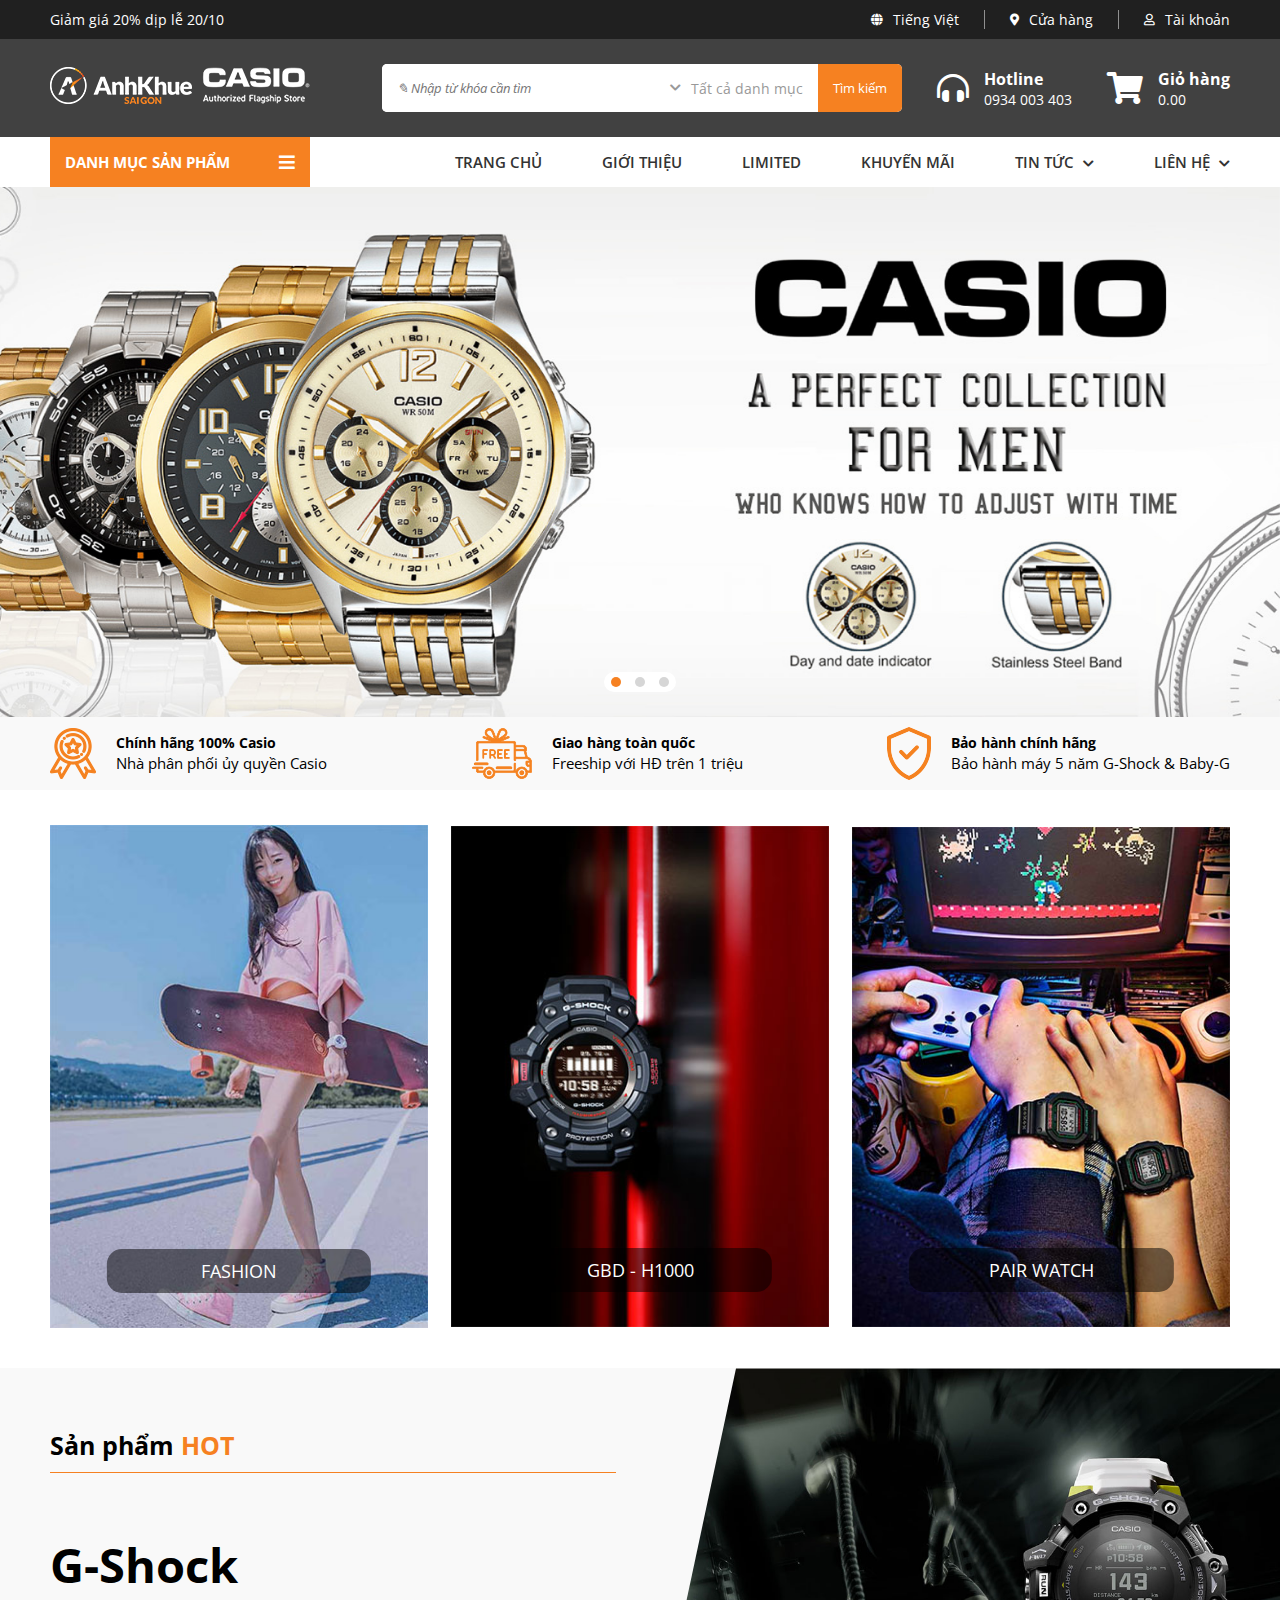
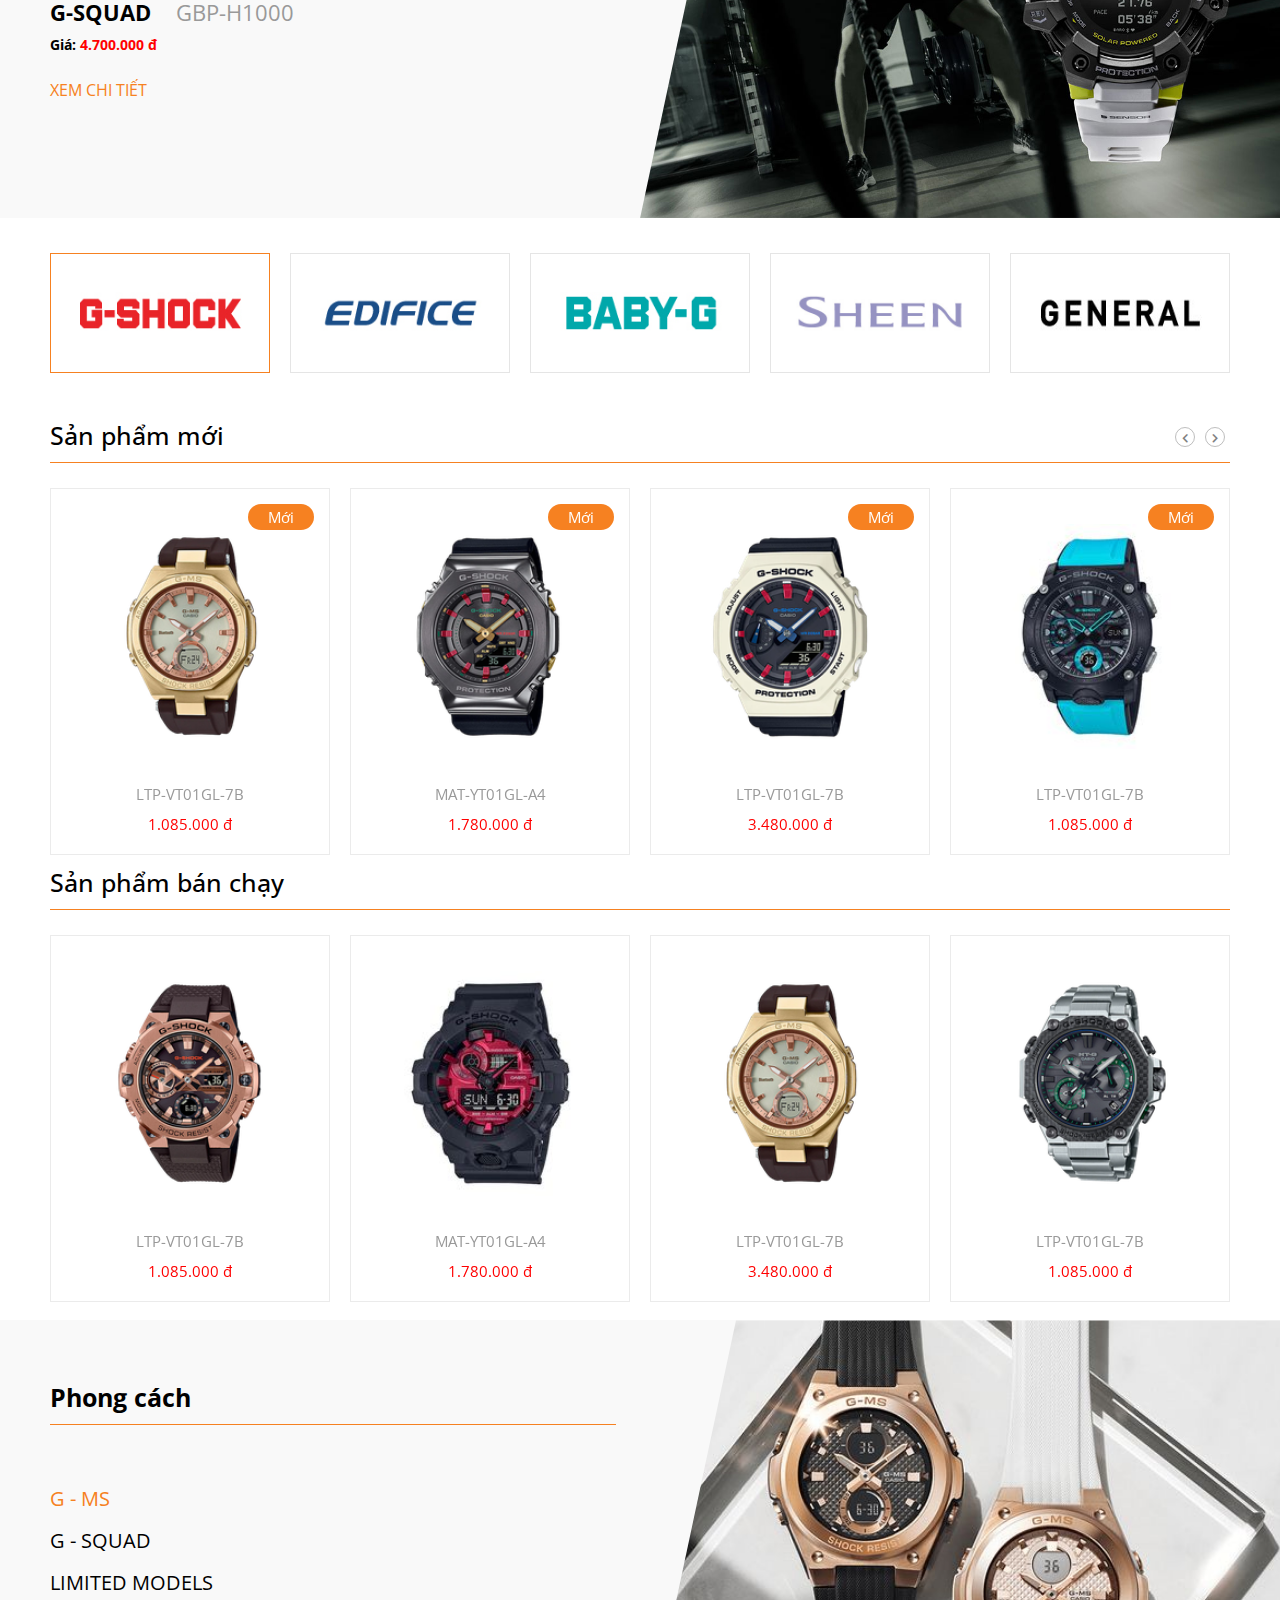
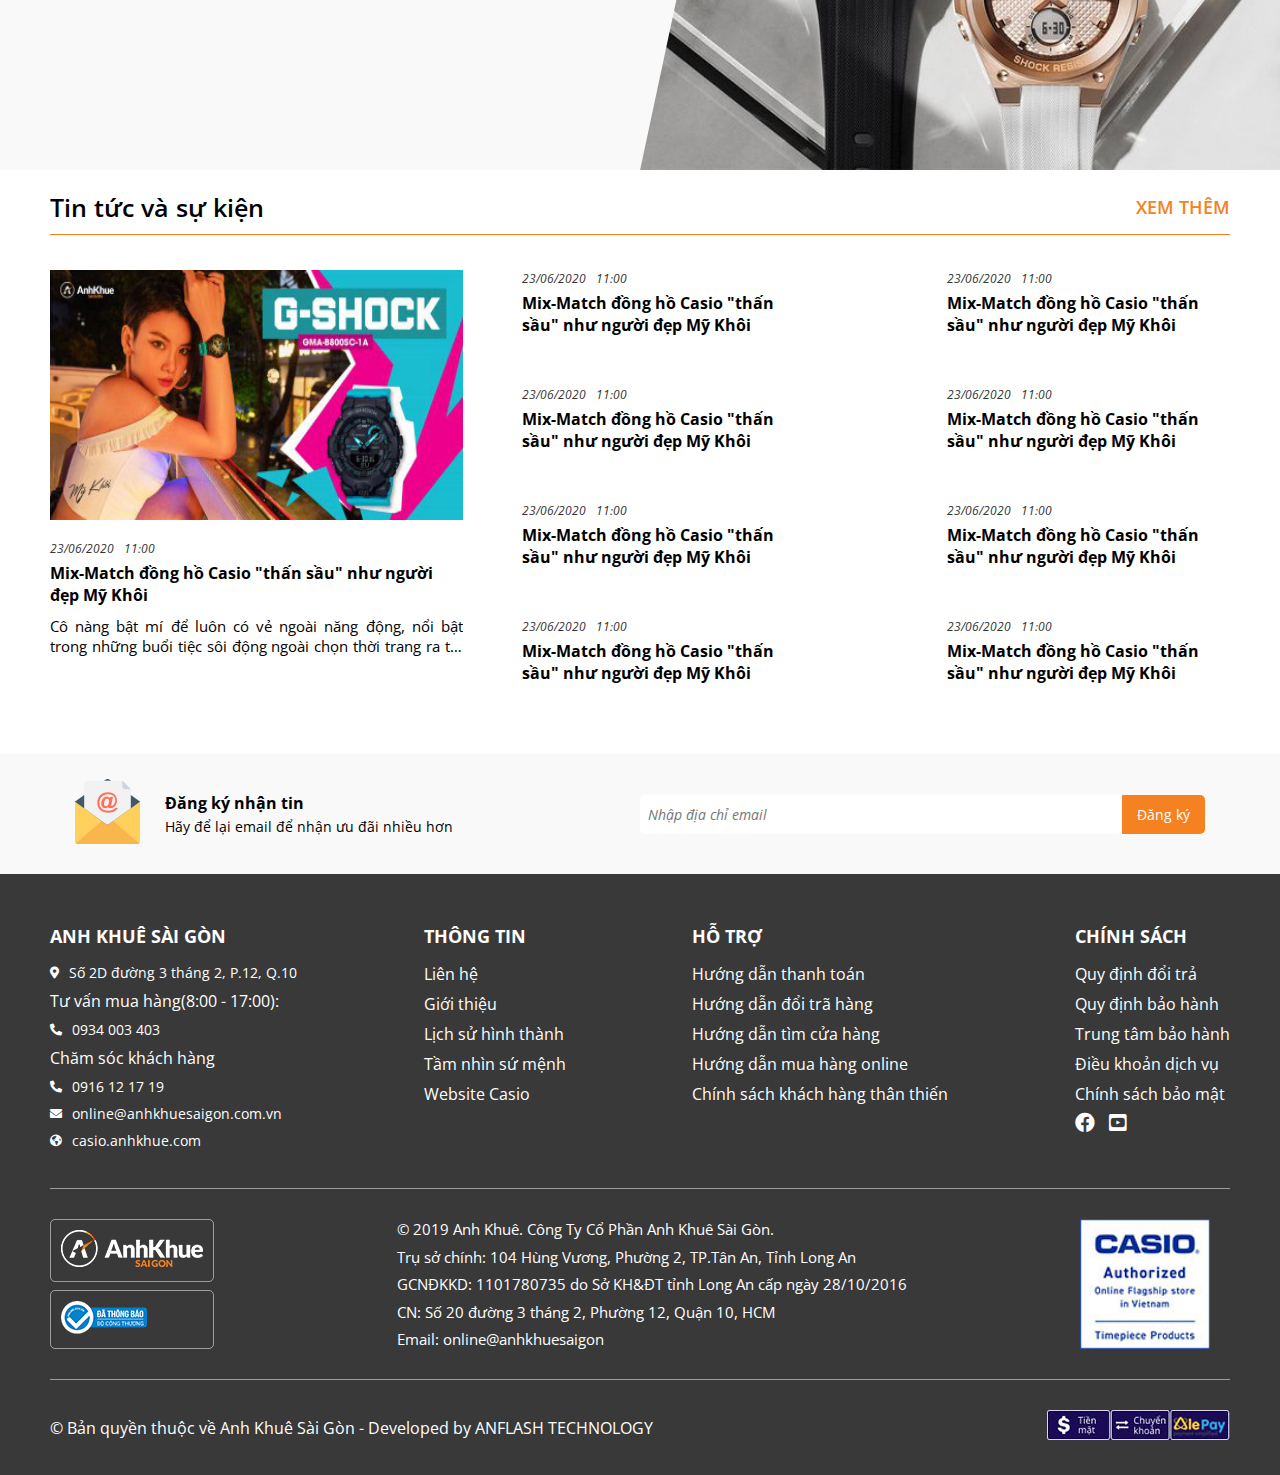
<file: thuctap-tuan4/index.html>
<!DOCTYPE html>
<html lang="en">
<head>
    <meta charset="UTF-8">
    <meta http-equiv="X-UA-Compatible" content="IE=edge">
    <meta name="viewport" content="width=device-width, initial-scale=1.0">
    <link href="https://fonts.googleapis.com/css2?family=Open+Sans:wght@400;500;600;700;800&display=swap"
    rel="stylesheet">
    <link rel="stylesheet" href="https://cdnjs.cloudflare.com/ajax/libs/font-awesome/5.15.4/css/all.min.css">
    <link rel="stylesheet" href="./owl.carousel.min.css">
    <link rel="stylesheet" href="./owl.theme.default.min.css">
    <link rel="stylesheet" href="./style.css">
    <title>Document</title>
</head>
<body>
    <div class="header">
        <div class="container">
            <div class="header-left">
                <p>Giảm giá 20% dịp lễ 20/10</p>
            </div>
            <div class="header-right">
                <div class="language">
                    <i class="fas fa-globe"></i>
                    <p>Tiếng Việt</p>
                </div>
                <div class="store">
                    <i class="fas fa-map-marker-alt"></i>
                    <p>Cửa hàng</p>
                </div>
                <div class="account">
                    <i class="far fa-user"></i>
                    <p>Tài khoản</p>
                </div>
            </div>
        </div>
    </div>

    <div class="search-box">
        <div class="container">
            <div class="menu">
                <i class="fas fa-bars"></i>
            </div>
            <div class="search-box-left">
                <div class="logo">
                    <img src="./images/logo_menu_company.png" alt="">
                </div>
                <div class="logo2">
                    <img src="./images/logo_menu_brand.png" alt="">
                </div>
            </div>
            <div class="search-box-right">
                <div class="search">
                    <input type="text" placeholder="&#9998; Nhập từ khóa cần tìm">
                    <div class="all-category">
                        <i class="fas fa-chevron-down"></i>
                        <p>Tất cả danh mục</p>
                    </div>
                    <button>Tìm kiếm</button>
                </div>
                <div class="hotline">
                    <i class="fas fa-headphones-alt"></i>
                    <div class="hotline-title">
                        <h4>Hotline</h4>
                        <p>0934 003 403</p>
                    </div>
                </div>
                <div class="cart">
                    <i class="fas fa-shopping-cart"></i>
                    <div class="cart-title">
                        <h4>Giỏ hàng</h4>
                        <p>0.00</p>
                    </div>
                </div>
            </div>
        </div>
    </div>

    <div class="navbar">
        <div class="container">
            <div class="navbar-left">
                <p>DANH MỤC SẢN PHẨM</p>
                <i class="fas fa-bars"></i>
                <ul class="navbar-left-item">
                    <li>CASIO</li>
                    <li>OMEGA</li>
                    <li>ROLEX</li>
                </ul>
            </div>
            <div class="navbar-right">
                <ul>
                    <li>Trang chủ</li>
                    <li>Giới thiệu</li>
                    <li>Limited</li>
                    <li>Khuyến mãi</li>
                    <li>Tin tức <i class="fas fa-chevron-down"></i></li>
                    <li>Liên hệ <i class="fas fa-chevron-down"></i></li>
                </ul>
            </div>
        </div>
    </div>

    <div class="overlay"></div>

    <div class="navbar-mobile">
        <div class="search-mobile">
            <input type="text" placeholder="&#9998; Nhập từ khóa cần tìm">
            <!-- <div class="all-category">
                <i class="fas fa-chevron-down"></i>
                <p>Tất cả danh mục</p>
            </div> -->
            <button>Tìm kiếm</button>
        </div>
        <div class="navbar-left">
            <p>DANH MỤC SẢN PHẨM</p>
            <i class="fas fa-bars"></i>
            <ul class="navbar-left-item">
                <li>CASIO</li>
                <li>OMEGA</li>
                <li>ROLEX</li>
            </ul>
        </div>
        <div class="navbar-right">
            <ul>
                <li>Trang chủ</li>
                <li>Giới thiệu</li>
                <li>Limited</li>
                <li>Khuyến mãi</li>
                <li>Tin tức <i class="fas fa-chevron-down"></i></li>
                <li>Liên hệ <i class="fas fa-chevron-down"></i></li>
            </ul>
        </div>
        <div class="arrow-close">
            <i class="far fa-arrow-alt-circle-left"></i>
        </div>
    </div>

    <div class="slider owl-carousel owl-theme">
        <div class="slider_item one"></div>
        <div class="slider_item two"></div>
        <div class="slider_item three"></div>
    </div>

    <div class="slogan">
        <div class="container">
            <div class="genuine">
                <img src="./images/icon_genuine.png" alt="">
                <div class="genuine-title">
                    <p>Chính hãng 100% Casio</p>
                    <span>Nhà phân phối ủy quyền Casio</span>
                </div>
            </div>
            <div class="freeship">
                <img src="./images/icon_freeship.png" alt="">
                <div class="freeship-title">
                    <p>Giao hàng toàn quốc</p>
                    <span>Freeship với HĐ trên 1 triệu</span>
                </div>
            </div>
            <div class="insurance">
                <img src="./images/icon_insurance.png" alt="">
                <div class="insurance-title">
                    <p>Bảo hành chính hãng</p>
                    <span>Bảo hành máy 5 năm G-Shock & Baby-G</span>
                </div>
            </div>
        </div>
    </div>

    <div class="demo">
        <div class="container">
            <div class="box-container">
                <img src="./images/image_fashion.jpg" alt="">
                <div class="demo-title">
                    <p>Fashion</p>
                </div>
            </div>
            <div class="box-container">
                <img src="./images/image_GBD.jpg" alt="">
                <div class="demo-title">
                    <p>GBD - H1000</p>
                </div>
            </div>
            <div class="box-container">
                <img src="./images/image_pairwatch.jpg" alt="">
                <div class="demo-title">
                    <p>PAIR WATCH</p>
                </div>
            </div>
        </div>
    </div>

    <div class="hot-products">
        <div class="container">
            <div class="hot-product-title">
                <p>Sản phẩm <span>HOT</span></p>
            </div>
            <div class="hot-product-name">
                <h3>G-Shock</h3>
            </div>
            <div class="hot-product-sub-name">
                <h4>G-SQUAD</h4>
                <p>GBP-H1000</p>
            </div>
            <div class="hot-product-price">
                <p>Giá: <span>4.700.000 đ</span></p>
            </div>
            <div class="watch-detail">
                <a href="#">Xem chi tiết</a>
            </div>
        </div>

        <div class="hot-product-image">
            <img src="./images/banner_productHot.jpg" alt="">
        </div>
    </div>

    <div class="all-category">
        <div class="container owl-carousel owl-theme">
            <div class="box-container active">
                <img src="./images/banner1.jpg" alt="">
            </div>
            <div class="box-container">
                <img src="./images/banner2.jpg" alt="">
            </div>
            <div class="box-container">
                <img src="./images/banner3.jpg" alt="">
            </div>
            <div class="box-container">
                <img src="./images/banner4.jpg" alt="">
            </div>
            <div class="box-container">
                <img src="./images/banner5.jpg" alt="">
            </div>
        </div>
    </div>

    <div class="new-products">
        <div class="container">
            <h3 class="title">Sản phẩm mới</h3>
            <div class="new-product-images owl-carousel owl-theme">
                <div class="box-container">
                    <div class="new-product-image">
                        <img src="./images/pd5.png" alt="">
                    </div>
                    <div class="new-product-name">
                        <p>LTP-VT01GL-7B</p>
                    </div>
                    <div class="new-product-price">
                        <p>1.085.000 đ</p>
                    </div>
                    <div class="new-word">
                        <p>Mới</p>
                    </div>
                </div>
                <div class="box-container">
                    <div class="new-product-image">
                        <img src="./images/pd6.png" alt="">
                    </div>
                    <div class="new-product-name">
                        <p>MAT-YT01GL-A4</p>
                    </div>
                    <div class="new-product-price">
                        <p>1.780.000 đ</p>
                    </div>
                    <div class="new-word">
                        <p>Mới</p>
                    </div>
                </div>
                <div class="box-container">
                    <div class="new-product-image">
                        <img src="./images/pd7.png" alt="">
                    </div>
                    <div class="new-product-name">
                        <p>LTP-VT01GL-7B</p>
                    </div>
                    <div class="new-product-price">
                        <p>3.480.000 đ</p>
                    </div>
                    <div class="new-word">
                        <p>Mới</p>
                    </div>
                </div>
                <div class="box-container">
                    <div class="new-product-image">
                        <img src="./images/pd8.jpg" alt="">
                    </div>
                    <div class="new-product-name">
                        <p>LTP-VT01GL-7B</p>
                    </div>
                    <div class="new-product-price">
                        <p>1.085.000 đ</p>
                    </div>
                    <div class="new-word">
                        <p>Mới</p>
                    </div>
                </div>
            </div>
        </div>
    </div>

    <div class="selling-product">
        <div class="container">
            <h3 class="title">Sản phẩm bán chạy</h3>
            <div class="selling-product-images owl-carousel owl-theme">
                <div class="box-container">
                    <div class="selling-product-image">
                        <img src="./images/pd1.png" alt="">
                    </div>
                    <div class="selling-product-name">
                        <p>LTP-VT01GL-7B</p>
                    </div>
                    <div class="selling-product-price">
                        <p>1.085.000 đ</p>
                    </div>
                </div>
                <div class="box-container">
                    <div class="selling-product-image">
                        <img src="./images/pd2.jpg" alt="">
                    </div>
                    <div class="selling-product-name">
                        <p>MAT-YT01GL-A4</p>
                    </div>
                    <div class="selling-product-price">
                        <p>1.780.000 đ</p>
                    </div>
                </div>
                <div class="box-container">
                    <div class="selling-product-image">
                        <img src="./images/pd3.png" alt="">
                    </div>
                    <div class="selling-product-name">
                        <p>LTP-VT01GL-7B</p>
                    </div>
                    <div class="selling-product-price">
                        <p>3.480.000 đ</p>
                    </div>
                </div>
                <div class="box-container">
                    <div class="selling-product-image">
                        <img src="./images/pd4.png" alt="">
                    </div>
                    <div class="selling-product-name">
                        <p>LTP-VT01GL-7B</p>
                    </div>
                    <div class="selling-product-price">
                        <p>1.085.000 đ</p>
                    </div>
                </div>
                <!-- <div class="box-container">
                    <div class="selling-product-image">
                        <img src="./images/product1.jpg" alt="">
                    </div>
                    <div class="selling-product-name">
                        <p>LTP-VT01GL-7B</p>
                    </div>
                    <div class="selling-product-price">
                        <p>1.085.000 đ</p>
                    </div>
                </div>
                <div class="box-container">
                    <div class="selling-product-image">
                        <img src="./images/product3.png" alt="">
                    </div>
                    <div class="selling-product-name">
                        <p>MAT-YT01GL-A4</p>
                    </div>
                    <div class="selling-product-price">
                        <p>1.780.000 đ</p>
                    </div>
                </div>
                <div class="box-container">
                    <div class="selling-product-image">
                        <img src="./images/product4.png" alt="">
                    </div>
                    <div class="selling-product-name">
                        <p>LTP-VT01GL-7B</p>
                    </div>
                    <div class="selling-product-price">
                        <p>3.480.000 đ</p>
                    </div>
                </div>
                <div class="box-container">
                    <div class="selling-product-image">
                        <img src="./images/product1.jpg" alt="">
                    </div>
                    <div class="selling-product-name">
                        <p>LTP-VT01GL-7B</p>
                    </div>
                    <div class="selling-product-price">
                        <p>1.085.000 đ</p>
                    </div>
                </div> -->
            </div>
        </div>
    </div>

    <div class="style">
        <div class="container">
            <div class="style-title">
                <p>Phong cách</p>
            </div>
            <div class="list-style">
                <ul>
                    <li class="active">G - MS</li>
                    <li>G - SQUAD</li>
                    <li>LIMITED MODELS</li>
                </ul>
            </div>
        </div>

        <div class="style-image">
            <img src="./images/270134508_324246779610515_4586064207150757794_n.jpg" alt="">
        </div>
    </div>

    <div class="news">
        <div class="container">
            <div class="news-top">
                <div class="news-top-left">
                    <h3>Tin tức và sự kiện</h3>
                </div>
                <div class="news-top-right">
                    <a href="#" class="btn">
                        Xem thêm
                    </a>
                </div>
            </div>
            <div class="news-bottom">
                <div class="news-main">
                    <div class="news-image">
                        <img src="./images/event_news.jpg" alt="">
                    </div>
                    <div class="news-date">
                        <p>23/06/2020</p>
                        <p>11:00</p>
                    </div>
                    <div class="news-name">
                        <p>Mix-Match đồng hồ Casio "thấn sầu" như người đẹp Mỹ Khôi</p>
                    </div>
                    <div class="news-title">
                        <p>Cô nàng bật mí để luôn có vẻ ngoài năng động, nổi bật trong những buổi tiệc sôi động ngoài chọn thời trang ra thì ngoài diện những trang phục đẹp thì đồng hồ là món mà không thể thiếu để ....</p>
                    </div>
                </div>
                <div class="news-sub">
                    <div class="box-container">                       
                        <div class="news-date">
                            <p>23/06/2020</p>
                            <p>11:00</p>
                        </div>
                        <div class="news-name">
                            <p>Mix-Match đồng hồ Casio "thấn sầu" như người đẹp Mỹ Khôi</p>
                        </div>
                    </div>
                    <div class="box-container">                        
                        <div class="news-date">
                            <p>23/06/2020</p>
                            <p>11:00</p>
                        </div>
                        <div class="news-name">
                            <p>Mix-Match đồng hồ Casio "thấn sầu" như người đẹp Mỹ Khôi</p>
                        </div>
                    </div>
                    <div class="box-container">                        
                        <div class="news-date">
                            <p>23/06/2020</p>
                            <p>11:00</p>
                        </div>
                        <div class="news-name">
                            <p>Mix-Match đồng hồ Casio "thấn sầu" như người đẹp Mỹ Khôi</p>
                        </div>
                    </div>
                    <div class="box-container">                       
                        <div class="news-date">
                            <p>23/06/2020</p>
                            <p>11:00</p>
                        </div>
                        <div class="news-name">
                            <p>Mix-Match đồng hồ Casio "thấn sầu" như người đẹp Mỹ Khôi</p>
                        </div>
                    </div>
                    <div class="box-container">                      
                        <div class="news-date">
                            <p>23/06/2020</p>
                            <p>11:00</p>
                        </div>
                        <div class="news-name">
                            <p>Mix-Match đồng hồ Casio "thấn sầu" như người đẹp Mỹ Khôi</p>
                        </div>
                    </div>
                    <div class="box-container">                      
                        <div class="news-date">
                            <p>23/06/2020</p>
                            <p>11:00</p>
                        </div>
                        <div class="news-name">
                            <p>Mix-Match đồng hồ Casio "thấn sầu" như người đẹp Mỹ Khôi</p>
                        </div>
                    </div>
                    <div class="box-container">                        
                        <div class="news-date">
                            <p>23/06/2020</p>
                            <p>11:00</p>
                        </div>
                        <div class="news-name">
                            <p>Mix-Match đồng hồ Casio "thấn sầu" như người đẹp Mỹ Khôi</p>
                        </div>
                    </div>
                    <div class="box-container">                   
                        <div class="news-date">
                            <p>23/06/2020</p>
                            <p>11:00</p>
                        </div>
                        <div class="news-name">
                            <p>Mix-Match đồng hồ Casio "thấn sầu" như người đẹp Mỹ Khôi</p>
                        </div>
                    </div>
                </div>
            </div>
        </div>
    </div>

    <div class="contact">
        <div class="container">
            <div class="contact-left">
                <div class="contact-left-image">
                    <img src="./images/image_email.png" alt="">
                </div>
                <div class="contact-left-title">
                    <h4>Đăng ký nhận tin</h4>
                    <p>Hãy để lại email để nhận ưu đãi nhiều hơn</p>
                </div>
            </div>
            <div class="contact-right">
                <input type="text" placeholder="Nhập địa chỉ email">
                <button>Đăng ký</button>
            </div>
        </div>
    </div>

    <div class="footer">
        <div class="container">
            <div class="footer-top">
                <div class="box-container">
                    <h4 class="footer-title">ANH KHUÊ SÀI GÒN</h4>
                    <div class="map">
                        <i class="fas fa-map-marker-alt"></i>
                        <p>Số 2D đường 3 tháng 2, P.12, Q.10</p>
                    </div>
                    <p>Tư vấn mua hàng(8:00 - 17:00):</p>
                    <div class="phone">
                        <i class="fas fa-phone-alt"></i>
                        <p>0934 003 403</p>
                    </div>
                    <p>Chăm sóc khách hàng</p>
                    <div class="phone-2">
                        <i class="fas fa-phone-alt"></i>
                        <p>0916 12 17 19</p>
                    </div>
                    <div class="mail">
                        <i class="fas fa-envelope"></i>
                        <p>online@anhkhuesaigon.com.vn</p>
                    </div>
                    <div class="globe">
                        <i class="fas fa-globe-americas"></i>
                        <p>casio.anhkhue.com</p>
                    </div>
                </div>
                <div class="box-container">
                    <h4 class="footer-title">THÔNG TIN</h4>
                    <p>Liên hệ</p>
                    <p>Giới thiệu</p>
                    <p>Lịch sử hình thành</p>
                    <p>Tầm nhìn sứ mệnh</p>
                    <p>Website Casio</p>
                </div>
                <div class="box-container">
                    <h4 class="footer-title">HỖ TRỢ</h4>
                    <p>Hướng dẫn thanh toán</p>
                    <p>Hướng dẫn đổi trã hàng</p>
                    <p>Hướng dẫn tìm cửa hàng</p>
                    <p>Hướng dẫn mua hàng online</p>
                    <p>Chính sách khách hàng thân thiến</p>
                </div>
                <div class="box-container">
                    <h4 class="footer-title">CHÍNH SÁCH</h4>
                    <p>Quy định đổi trả</p>
                    <p>Quy định bảo hành</p>
                    <p>Trung tâm bảo hành</p>
                    <p>Điều khoản dịch vụ</p>
                    <p>Chính sách bảo mật</p>
                    <div class="social">
                        <i class="fab fa-facebook"></i>
                        <i class="fab fa-youtube-square"></i>   
                    </div>
                </div>
            </div>
            <div class="footer-middle">
                <div class="box-container">
                    <div class="footer-middle-left">
                        <div class="footer-middle-left-image">
                            <img src="./images/logo_menu_company.png" alt="">
                        </div>
                        <div class="footer-middle-left-image">
                            <img src="./images/logo_footer_sale.png" alt="">
                        </div>
                    </div>
                </div>
                <div class="box-container">
                    <p>&copy 2019 Anh Khuê. Công Ty Cổ Phần Anh Khuê Sài Gòn.</p>
                    <p>Trụ sở chính: 104 Hùng Vương, Phường 2, TP.Tân An, Tỉnh Long An</p>
                    <p>GCNĐKKD: 1101780735 do Sở KH&ĐT tỉnh Long An cấp ngày 28/10/2016</p>
                    <p>CN: Số 20 đường 3 tháng 2, Phường 12, Quận 10, HCM</p>
                    <p>Email: online@anhkhuesaigon</p>
                </div>
                <div class="box-container">
                    <img src="./images/logo_footer_brand.jpg" alt="">
                </div>
            </div>
            <div class="footer-bottom">
                <div class="footer-bottom-left">
                    <p>&copy Bản quyền thuộc về Anh Khuê Sài Gòn - Developed by ANFLASH TECHNOLOGY</p>
                </div>
                <div class="footer-bottom-right">
                    <img src="./images/logo_footer_payment.jpg" alt="">
                </div>
            </div>
        </div>
    </div>
</body>
    <script src="https://cdnjs.cloudflare.com/ajax/libs/jquery/3.6.0/jquery.min.js"></script>
    <script src="./owl.carousel.min.js"></script>
    <script src="./script.js"></script>
</html>
</file>
<file: thuctap-tuan1/style.css>
* {
  margin: 0;
  padding: 0;
  box-sizing: border-box;
  font-family: "Montserrat", sans-serif;
  text-decoration: none;
  list-style: none;
}

body {
  overflow-x: hidden;
}

:root {
  --main-color: #d3222b;
  --text-color: #393939;
}

.container {
  max-width: 1320px;
  margin: 0 auto;
}

.header {
  padding: 5px 7px;
  border-bottom: 0.05px solid rgba(0, 0, 0, 0.05);
}

.header .container {
  display: flex;
  align-items: center;
  justify-content: space-between;
}

.header-left,
.header-left-mail,
.header-left-location,
.header-right,
.header-right-phone,
.header-right-profile {
  display: flex;
  align-items: center;
}

.header-left-mail {
  margin-right: 18px;
}

.header-right-profile {
  margin-left: 18px;
  padding: 5px 8px;
  border-radius: 12px;
  background: #f00000;
  cursor: pointer;
}

.header-right-profile i {
  margin-left: 7px;
}

.header-right-profile p,
.header-right-profile i {
  color: #fff;
  font-size: 10px;
  font-weight: 600;
}

.header-left-mail p,
.header-left-mail i,
.header-left-location p,
.header-left-location i,
.header-right-phone p,
.header-right-phone i {
  font-size: 12px;
  color: #a5a5a5;
}

.header-left-mail i,
.header-left-location i {
  margin-right: 5px;
}

.header-right-phone i {
  margin-right: 5px;
  width: 16px;
  height: 16px;
  line-height: 16px;
  border-radius: 50%;
  text-align: center;
  background: var(--main-color);
  color: #fff;
  font-size: 8px;
}

.nav {
  height: 100px;
  padding: 15px 0 15px 5px;
}

.nav .container {
  display: flex;
  align-items: center;
  justify-content: space-between;
}

.logo img {
  width: 75px;
  object-fit: cover;
}

.nav .container > .navigation {
  display: flex;
  align-items: center;
}

.nav .container > .navigation > li {
  margin-right: 33px;
  position: relative;
  text-align: center;
}

.nav .container > .navigation > li:hover .sub-nav {
  display: block;
  /* box-shadow: 5px 5px 10px rgba(0, 0, 0, 0.2); */
}

.nav .container > .navigation > li > a {
  color: #535353;
  font-weight: 500;
  white-space: nowrap;
}

.nav .container > .navigation > li > a > i {
  margin-left: 10px;
  font-size: 12px;
}

.sub-nav {
  position: absolute;
  top: 100%;
  right: 50%;
  background: #fff;
  border-radius: 5px;
  z-index: 2;
  box-shadow: 5px 5px 8px rgba(0, 0, 0, 0.1);
  display: none;
  text-align: left;
  transform: translateX(50%);
  padding: 8px 0;
}

.sub-nav > li a {
  display: inline-block;
  color: #535353;
  padding: 8px 50px;
  font-size: 13px;
  font-weight: 500;
  white-space: nowrap;
}

.sub-nav > li a:hover {
  color: var(--main-color);
}

.nav-mobile {
  display: none;
}

.nav-mobile .nav-mobile-container {
  display: flex;
  align-items: center;
  justify-content: space-between;
}

.nav-mobile .nav-mobile-container .logo {
  width: 50px;
}

.nav-mobile .nav-mobile-container .logo img {
  width: 100%;
}

.nav-mobile-right {
  display: flex;
  align-items: center;
}

.nav-mobile-right-phone {
  display: flex;
  align-items: center;
}

.nav-mobile-right-phone i {
  margin-right: 5px;
  width: 35px;
  height: 35px;
  line-height: 35px;
  border-radius: 50%;
  text-align: center;
  background: var(--main-color);
  color: #fff;
  font-size: 20px;
}

.menu {
  font-size: 22px;
  cursor: pointer;
  margin-left: 50px;
}

.navigation-mobile .navigation-mobile-container {
  display: flex;
  align-items: center;
  position: relative;
}

.navigation-mobile .navigation-mobile-container .logo {
  width: 20%;
  margin: 20px;
}

.navigation-mobile .navigation-mobile-container > ul {
  flex: 1;
}

.navigation-mobile > ul > li > a {
  color: #393939;
  font-size: 18px;
  font-weight: 400;
  display: block;
  padding: 10px 5px;
}

.profile-download {
  display: inline-block;
  padding: 5px 12px;
  border-radius: 20px;
  background: var(--main-color);
  color: #fff;
}

.navigation-mobile .navigation-mobile-container > ul > li > a > i {
  font-size: 12px;
  float: right;
}

.navigation-mobile .navigation-mobile-container > ul > li .sub-nav-mobile {
  display: none;
}

.navigation-mobile
  .navigation-mobile-container
  > ul
  > li:hover
  .sub-nav-mobile {
  display: block;
}

.close-btn {
  position: absolute;
  top: 15px;
  right: 15px;
}

.close-btn i {
  color: var(--main-color);
  font-size: 25px;
  cursor: pointer;
}

/* .slider{
  position: relative;
} */

.slider .slider-content {
  position: relative;
}

.slider .slider-content img {
  width: 100%;
  height: 500px;
  object-fit: cover;
}

.slider .slider-content .container .box-container {
  position: absolute;
  top: 50%;
  z-index: 100;
  transform: translateY(-50%);
  width: 40%;
  background: rgba(0, 0, 0, 0.3);
  padding: 20px;
  border-radius: 20px;
}

.slider .slider-content .container .box-container h2 {
  font-size: 28px;
  line-height: 1.2;
  font-weight: 900;
  color: #fff;
  margin-bottom: 40px;
}

.slider .slider-content .container .box-container .container-content {
  padding: 0 20px;
  border-left: 5px solid #ccc;
}

.slider .slider-content .container .box-container .container-content p {
  font-size: 16px;
  line-height: 1.5;
  color: #fff;
  font-weight: 600;
  font-style: italic;
}

.slider .slider-content .container .box-container .container-content h6 {
  font-size: 16px;
  color: #fff;
  font-weight: 600;
  font-style: italic;
  margin-bottom: 10px;
}

.slider .slider-content .owl-nav button {
  position: absolute;
  transform: translateY(-50%);
}

.slider .slider-content .owl-nav button:hover {
  background: rgba(0, 0, 0, 0.2) !important;
}

.slider .slider-content .owl-nav button i {
  padding: 18px 10px;
  background: rgba(0, 0, 0, 0.05);
  font-size: 25px;
}

.slider .slider-content .owl-nav button.owl-prev {
  top: 50%;
  left: -5px;
}

.slider .slider-content .owl-nav button.owl-next {
  top: 50%;
  right: 5px;
}

.slider .owl-dots {
  position: absolute;
  bottom: 70px;
  left: 50%;
  transform: translateX(-50%);
}

.slider .slider-content .owl-dots .owl-dot span {
  background: rgba(0, 0, 0, 0.5);
  transition: 0.5s;
  width: 13px;
  height: 13px;
}

.slider .slider-content .owl-dots .owl-dot span:hover {
  background: #fff;
}

.slider .slider-content .owl-dots .owl-dot.active span {
  background: #fff;
}

/* .slider  .container{
  position: absolute;
}

.slider .container .box-container{
  position: absolute;
  top: 0;
} */

/* .slider .item .container {
  position: relative;
}

.slider .item .container .box-container {
  position: absolute;
  top: 200px;
} */

.slider2 {
  position: relative;
  left: 50%;
  transform: translate(-50%, -30%);
  z-index: 10;
}

.slider2 .container .slider2-img .slider2-img-content img {
  width: 100%;
  height: 200px;
  border-radius: 15px;
  cursor: pointer;
  position: relative;
}

.slider2 .container .slider2-img .slider2-img-content {
  position: relative;
}

/* .slider2 .container .slider2-img .slider2-img-content::after{
  content: '';
  position: absolute;
  top: 120%;
  height: 15px;
  background: var(--main-color);
  left: 0;
  right: 0;
  z-index: 22;
  width: 100%;
} */

.slider2 .container .slider2-img .slider2-img-content .slider2-content {
  position: absolute;
  bottom: 5%;
  left: 50%;
  transform: translateX(-50%);
  width: 80%;
  text-align: center;
}

.slider2 .container .slider2-img .slider2-img-content .slider2-content p {
  font-weight: 500;
  color: #fff;
  padding: 5px 0;
  background: var(--main-color);
  border-radius: 20px;
  font-size: 15px;
}

.slider2 .container .slider2-img .owl-nav button {
  position: absolute;
  transform: translateY(-50%);
  transition: 0.5s;
}

.slider2 .container .slider2-img .owl-nav button:hover {
  background: none;
}

.slider2 .container .slider2-img .owl-nav button i {
  width: 25px;
  height: 25px;
  line-height: 25px;
  text-align: center;
  background: var(--main-color);
  border-radius: 50%;
  color: #fff;
  font-size: 12px;
}

.slider2 .container .slider2-img .owl-nav button.owl-prev {
  top: 50%;
  left: -18px;
}

.slider2 .container .slider2-img .owl-nav button.owl-next {
  top: 50%;
  right: -18px;
}

.introduce {
  margin-top: -50px;
  padding: 50px 0;
}

.introduce .container {
  display: flex;
  align-items: flex-start;
}

.introduce .container .introduce-left,
.introduce .container .introduce-right {
  flex: 1;
}

.title {
  font-weight: 900;
  color: var(--main-color);
  margin-bottom: 50px;
  width: 90%;
}

.sub-title {
  width: 90%;
  font-size: 16px;
  font-weight: 600;
  display: inline-block;
  margin-bottom: 10px;
}

.sub-title-2 {
  font-size: 17px;
  color: var(--text-color);
  line-height: 1.5;
  font-weight: 350;
  text-align: justify;
  width: 90%;
  margin-bottom: 15px;
}

.btn {
  display: inline-block;
  margin-top: 25px;
  padding: 10px 8px;
  background: var(--main-color);
  border-radius: 5px;
  color: #fff;
  transition: 0.5s;
}

.btn i {
  margin-left: 10px;
}

.btn:hover {
  background: #fff;
  color: var(--main-color);
  box-shadow: 5px 5px 5px rgba(0, 0, 0, 0.1);
}

.btn:hover i {
  color: var(--main-color);
}

.introduce-right {
  text-align: center;
}

.introduce-right img {
  width: 33.02vw;
  border-bottom-right-radius: 30px;
  box-shadow: 8px 8px 0 0 var(--main-color);
  transition: 0.5s;
}

.introduce-right img:hover {
  transform: translateY(-10px);
}

.service {
  padding: 50px 0;
  background: #f5f5f5;
}

.service .container {
  display: flex;
  align-items: center;
}

.service-left,
.service-right {
  flex: 1;
}

.service-right {
  display: flex;
  align-items: center;
  flex-wrap: wrap;
  justify-content: flex-end;
}

.service-right .box-container {
  width: 48%;
  text-align: center;
  background: #fff;
  margin-left: 10px;
  margin-bottom: 20px;
  border-radius: 10px;
  transition: 0.5s;
  padding-bottom: 20px;
}

.service-right .box-container:hover {
  background: var(--main-color);
  transform: translateY(-10px);
}

.service-right .box-container:hover p {
  color: #fff;
}

.service-right .box-container:hover i {
  color: var(--main-color);
  background: #fff;
}

.service-right .box-container:hover img {
  transform: rotate(20deg);
  filter: saturate(0) grayscale(1) invert(1) brightness(2);
}

.service-right .box-container img {
  margin-top: 20px;
  transition: 0.5s;
}

.service-right .box-container p {
  margin-top: 30px;
  font-size: 17px;
  font-weight: 600;
}

.service-right .box-container i {
  margin-top: 10px;
  width: 25px;
  height: 25px;
  line-height: 25px;
  border-radius: 50%;
  text-align: center;
  background: var(--main-color);
  color: #fff;
  font-size: 11px;
}

.status {
  padding: 30px 0;
  background: url(./images/status_banner.jpg);
  background-position: center;
  background-size: cover;
}

.status .container {
  display: flex;
  height: 100%;
  align-items: center;
}

.status .container .box-container {
  flex: 1;
  text-align: center;
  display: flex;
  flex-direction: column;
  align-items: center;
}

.status .container .box-container h2 {
  width: 150px;
  height: 150px;
  background: var(--main-color);
  line-height: 150px;
  text-align: center;
  font-size: 50px;
  color: #fff;
  border-radius: 50%;
  margin-bottom: 35px;
}

.status .container .box-container p {
  font-size: 20px;
  color: #fff;
  font-weight: 600;
}

.selling-point {
  padding: 50px 0;
}

.selling-point-top {
  width: 640px;
}

.selling-point-top h2 {
  font-weight: 700;
  margin-bottom: 10px;
  font-size: 30px;
}

.selling-point-top h2 span {
  color: var(--main-color);
}

.selling-point-top p {
  margin: 35px 0;
  line-height: 1.5;
}

.selling-point-bottom {
  display: flex;
  justify-content: space-between;
  padding: 0 20px;
  flex-wrap: wrap;
  gap: 36px;
}

.selling-point-bottom .box-container {
  width: 30%;
  border: 1px solid #cecece;
  border-radius: 10px;
  padding: 10px 20px 20px 10px;
  background: #f9f9f9;
  cursor: pointer;
  transition: 0.25s;
  display: flex;
  align-items: flex-start;
}

.selling-point-bottom .box-container:hover {
  transform: translateY(-5px);
}

.selling-point-bottom .box-container img {
  width: 15%;
}

.selling-point-bottom .box-container .text-content {
  flex: 1;
  padding-left: 28px;
}

.selling-point-bottom .box-container .text-content h4 {
  font-weight: 700;
  margin-bottom: 25px;
}

.selling-point-bottom .box-container .text-content p {
  color: var(--text-color);
  margin-bottom: 10px;
  font-size: 15px;
}

.news {
  background: #f5f5f5;
  padding: 50px 0;
}

.news-top .title {
  margin-bottom: 0;
}

.news .container .news-top {
  display: flex;
  align-items: center;
  justify-content: space-between;
  margin-bottom: 50px;
}

.news .container .news-top a,
.news .container .news-top i {
  color: #000;
  font-weight: 600;
}

.news .container .news-top a {
  white-space: nowrap;
}

.news .container .news-top i {
  margin-left: 5px;
}

.news .container .news-top a:hover {
  color: var(--main-color);
}

.news .container .news-top a:hover i {
  color: var(--main-color);
}

.news-bottom {
  display: flex;
  justify-content: space-between;
}

.news-bottom .main-news {
  width: 30%;
}

.news-bottom .main-news .img-main-news {
  width: 100%;
  height: 225px;
  margin-bottom: 30px;
}

.news-bottom .main-news .img-main-news img {
  width: 100%;
  height: 100%;
  object-fit: cover;
  border-radius: 10px;
}

.news-bottom .main-news .main-news-title span {
  font-size: 14px;
}

.news-bottom .main-news .main-news-title p {
  font-size: 16px;
  color: #787878;
  font-weight: 600;
  margin-top: 5px;
}

.news-bottom .sub-news {
  width: 68%;
  display: flex;
  flex-wrap: wrap;
  justify-content: space-between;
}

.news-bottom .sub-news .box-container {
  width: 48%;
  display: flex;
  align-items: flex-start;
  cursor: pointer;
}

.news-bottom .sub-news .box-container .img-sub-news {
  width: 40%;
  height: 90px;
}

.news-bottom .sub-news .box-container .img-sub-news img {
  width: 100%;
  height: 100%;
  object-fit: cover;
  border-radius: 5px;
}

.news-bottom .sub-news .box-container .sub-news-title {
  width: 60%;
  margin-left: 10px;
}

.news-bottom .sub-news .box-container .sub-news-title .time span {
  font-size: 14px;
}

.news-bottom .sub-news .box-container .sub-news-title .name {
  margin-top: 5px;
  transition: 0.5s;
}

.news-bottom .sub-news .box-container .sub-news-title .name p {
  font-size: 16px;
  font-weight: 600;
  color: #000;
  display: -webkit-box;
  -webkit-box-orient: vertical;
  -webkit-line-clamp: 2;
  overflow: hidden;
  text-overflow: ellipsis;
}

.news-bottom .sub-news .box-container .sub-news-title .name:hover p {
  color: var(--main-color);
}

/* .news-bottom .main-news .main-news-img{
  width: 100%;
  height: 225px;
  position: relative;
}

.news-bottom .main-news img{
  width: 100%;
  height: 100%;
  border-radius: 10px;
}

.news-bottom .main-news span{
  font-size: 14px;
}

.news-bottom .main-news p{
  color: #787878;
  font-weight: 600;
  margin-top: 3px;
  font-size: 15px;
}

.overlay-main-news{
  position: absolute;
  top: 0;
  left: 0;
  right: 0;
  bottom: 0;
  background: rgba(0, 0, 0, 0.5);
  border-radius: 10px;
  opacity: 0;
  transition: 0.5s;
}

.news-bottom .main-news .main-news-img:hover .overlay-main-news{
  opacity: 1;
}

.news-bottom .sub-news{
  flex: 1;
  display: flex;
  align-items: center;
  flex-wrap: wrap;
  justify-content: space-between;
  padding-left: 30px;
  height: 100%;
}

.news-bottom .sub-news .box-container{
  width: 410px;
  height: 96px;
  display: flex;
  flex-wrap: nowrap;
  cursor: pointer;
}

.news-bottom .sub-news .box-container .news-img{
  min-width: 154px;
  height: 89px;
  position: relative;
  
}

.news-bottom .sub-news .box-container .news-img img{
  width: 100%;
  height: 100%;
  border-radius: 5px;
}

.news-bottom .sub-news .box-container .news-title{
  padding-right: 10px;
  padding-left: 10px;
}

.news-bottom .sub-news .box-container .news-title span{
  font-size: 14px;
}

.news-bottom .sub-news .box-container .news-title p{
  color: var(--text-color);
  font-weight: 600;
  font-size: 15px;
  display: -webkit-box;
  -webkit-box-orient: vertical;
  -webkit-line-clamp: 2;
  overflow: hidden;
  text-overflow: ellipsis;
  transition: 0.5s;
}

.news-bottom .sub-news .box-container .news-title p:hover{
  color: var(--main-color);
}

.overlay{
  position: absolute;
  top: 0;
  left: 0;
  right: 0;
  bottom: 0;
  background: rgba(0, 0, 0, 0.4);
  border-radius: 5px;
  opacity: 0;
  transition: 0.5s;
}

.news-bottom .sub-news .box-container .news-img:hover .overlay{
  opacity: 1;
} */

.price-flex {
  height: 200px;
  background: url(./images/prices_banner.jpg);
  background-position: center;
  background-size: cover;
}

.price .price-flex {
  display: flex;
  align-items: center;
}

.price-flex .price-left,
.price-flex .price-right {
  flex: 1;
  display: flex;
  align-items: center;
}

.price-flex .price-left .box-container,
.price-flex .price-right .box-container {
  margin: 0 auto;
  display: flex;
  align-items: center;
}

.price-left .box-container img,
.price-left .box-container p {
  margin: 0 20px;
}

.price-left .box-container p {
  font-size: 24px;
  font-weight: 700;
  color: #fff;
  transition: 0.5s;
}

.price-right .box-container {
  padding: 20px 12px;
  background: #fff;
  color: #535353;
  border-radius: 40px;
  cursor: pointer;
}

.price-right .box-container:hover i {
  color: var(--main-color);
}

.price-right .box-container:hover p {
  color: var(--main-color);
}

.price-right .box-container i,
.price-right .box-container p {
  margin: 0 10px;
}

.price-right .box-container p {
  font-size: 18px;
  font-weight: 600;
}

.price-right .box-container i {
  font-size: 23px;
}

.footer {
  background: #393939;
  padding: 50px 0 10px 0;
}

.footer-top {
  display: flex;
  align-items: flex-start;
  border-bottom: 1px solid rgba(255, 255, 255, 0.9);
}

.footer-main {
  width: 40%;
}

.footer-sub {
  width: 20%;
  padding-left: 80px;
}

.footer-title {
  width: 100%;
}

.footer-title h4 {
  font-size: 18px;
  color: #fff;
  font-weight: 600;
  padding: 0 0 30px 0;
  border-bottom: 1px solid #787878;
}

.footer-child {
  display: flex;
  align-items: center;
  margin: 25px 0;
}

.footer-child i {
  width: 30px;
  height: 15px;
  line-height: 15px;
  text-align: center;
  color: #fff;
  font-size: 15px;
}

.footer-child p {
  font-size: 14px;
  color: #fff;
  margin-left: 5px;
}

.footer-child a {
  font-size: 14px;
  color: #fff;
  display: inline-block;
  line-height: 1.5;
}

.footer-child a:hover {
  color: var(--main-color);
}

.footer-child-social {
  margin: 25px 0;
}

.footer-child-social i {
  border-radius: 3px;
  font-size: 35px;
  color: #fff;
  cursor: pointer;
}

.footer-child-social i:hover {
  color: var(--main-color);
}

.footer-child-social i:first-child {
  margin-right: 15px;
}

.footer-bottom {
  display: flex;
  align-items: center;
  justify-content: space-between;
}

.footer-bottom p {
  font-size: 12px;
  color: #fff;
  padding: 20px 0;
}

.footer-bottom p span {
  cursor: pointer;
}

.footer-bottom p span:hover {
  color: var(--main-color);
}

.footer-bottom-right ul {
  display: flex;
  align-items: center;
}

.footer-bottom-right ul li {
  padding: 0 8px;
  border-right: 1px solid #fff;
}

.footer-bottom-right ul li:hover a {
  color: var(--main-color);
}

.footer-bottom-right ul li a {
  font-size: 12px;
  color: #fff;
}

.footer-nav {
  background: #393939;
  padding: 50px 0 10px 0;
}

@media (max-width: 1300px) {
  .container {
    padding: 0 50px;
  }
}

@media (max-width: 1199px) {
  .container {
    padding: 0 100px;
  }

  .header,
  .nav {
    display: none;
  }

  .nav .container .logo img {
    width: 50px;
  }

  .slider .slider-content .container .box-container {
    width: 80%;
    top: 50%;
    left: 50%;
    transform: translate(-50%, -50%);
  }

  .nav-mobile {
    position: relative;
    padding: 10px 30px;
    display: block;
  }

  .nav-mobile .nav-mobile-container .navigation-mobile {
    position: absolute;
    top: 0%;
    left: 0;
    right: 0;
    background: #fff;
    z-index: 100;
    display: none;
  }

  .nav-mobile .nav-mobile-container .navigation-mobile.active {
    display: block;
  }

  .nav-mobile
    .nav-mobile-container
    .navigation-mobile
    .navigation-mobile-container
    .logo
    img {
    width: 60px;
  }

  .nav-mobile
    .nav-mobile-container
    .navigation-mobile
    .navigation-mobile-container
    > ul
    > li {
    margin: 0 5%;
    border-bottom: 1px solid rgba(0, 0, 0, 0.08);
  }

  .nav-mobile
    .nav-mobile-container
    .navigation-mobile
    .navigation-mobile-container
    > ul
    > li
    > a {
    display: block;
    padding: 10px 0;
    margin: 5px 0;
  }

  .nav-mobile
    .nav-mobile-container
    .navigation-mobile
    .navigation-mobile-container
    > ul
    > li
    .sub-nav-mobile {
    width: 100%;
  }

  .nav-mobile
    .nav-mobile-container
    .navigation-mobile
    .navigation-mobile-container
    > ul
    > li
    .sub-nav-mobile
    > li
    > a {
    color: #393939;
    font-weight: 400;
    display: inline-block;
    margin: 8px;
    font-size: 15px;
  }

  .introduce-right {
    display: none;
  }

  .service .container {
    display: flex;
    flex-direction: column;
    align-items: stretch;
  }

  .service .container .service-left {
    flex: 1;
  }

  .service .container .service-right {
    margin-top: 30px;
    display: flex;
    align-items: center;
    justify-content: space-between;
    flex: 1;
  }

  .service .container .service-right .box-container {
    width: 49%;
    margin-left: 0;
  }

  .status .container {
    display: flex;
    flex-direction: column;
    align-items: center;
  }

  .status .container .box-container {
    margin-bottom: 20px;
  }

  .selling-point .container .selling-point-top {
    width: 100%;
  }

  .selling-point .container .selling-point-bottom {
    padding-left: 40px;
    padding-right: 40px;
  }

  .selling-point .container .selling-point-bottom .box-container {
    width: 40%;
  }

  .title,
  .sub-title,
  .sub-title-2 {
    width: 100%;
  }

  .price .price-flex {
    display: flex;
    flex-direction: column;
    align-items: center;
    padding: 30px 0;
  }

  .price .price-flex .price-left {
    margin-bottom: 20px;
  }

  .price .price-flex .price-left .box-container img {
    width: 20px;
    margin: 0;
  }

  .price .price-flex .price-left .box-container p {
    font-size: 18px;
    font-weight: 600;
    color: #fff;
    transition: 0.5s;
  }

  .price .price-flex .price-right .box-container {
    padding: 10px 8px;
    background: #fff;
    color: #535353;
    border-radius: 30px;
    cursor: pointer;
  }

  .news .container .news-bottom {
    display: flex;
    flex-direction: column;
  }

  .news .container .news-bottom .main-news {
    width: 100%;
  }

  .news .container .news-bottom .sub-news {
    margin-top: 30px;
    width: 100%;
  }

  .news .container .news-bottom .sub-news .box-container {
    width: 30%;
    margin-bottom: 15px;
  }

  .news .container .news-bottom .sub-news .box-container .img-sub-news {
    width: 49%;
  }

  .news .container .news-bottom .sub-news .box-container .img-sub-news img {
    width: 100%;
  }

  .news .container .news-bottom .sub-news .box-container .sub-news-title {
    width: 49%;
  }

  /* .footer .container{
    display: flex;
    flex-direction: column;
    align-items: flex-start;
  } */

  .footer .container .footer-top {
    display: flex;
    flex-direction: column;
    border: none;
  }

  .footer .container .footer-top .footer-main {
    width: 100%;
  }

  .footer .container .footer-top .footer-sub {
    width: 100%;
    padding-left: 0;
    margin-top: 20px;
  }

  .footer .container .footer-bottom {
    width: 100%;
    display: flex;
    flex-direction: column-reverse;
    margin-top: 20px;
  }

  .footer .container .footer-bottom .footer-bottom-left,
  .footer .container .footer-bottom .footer-bottom-right {
    width: 100%;
  }

  .footer .container .footer-bottom .footer-bottom-right ul {
    display: flex;
    flex-wrap: wrap;
  }

  .footer .container .footer-bottom .footer-bottom-right ul li {
    border: none;
    width: 50%;
    margin-bottom: 15px;
    padding: 0;
  }

  .footer-nav .container .footer-top {
    display: flex;
    flex-direction: column;
    border: none;
  }

  .footer-nav .container .footer-top .footer-main {
    width: 100%;
  }

  .footer-nav .container .footer-top .footer-sub {
    width: 100%;
    padding-left: 0;
    margin-top: 20px;
  }

  .footer-nav .container .footer-bottom {
    width: 100%;
    display: flex;
    flex-direction: column-reverse;
    margin-top: 20px;
    align-items: flex-start;
  }

  .footer-nav .container .footer-bottom .footer-bottom-left,
  .footer .container .footer-bottom .footer-bottom-right {
    width: 100%;
  }

  .footer-nav .container .footer-bottom .footer-bottom-right ul {
    display: flex;
    flex-wrap: wrap;
  }

  .footer-nav .container .footer-bottom .footer-bottom-right ul li {
    border: none;
    width: 50%;
    margin-bottom: 15px;
    padding: 0;
  }
}

@media (max-width: 980px) {
  .container {
    padding: 0 40px;
  }

  .nav-mobile
    .nav-mobile-container
    .navigation-mobile
    .navigation-mobile-container {
    display: flex;
    flex-direction: column;
    align-items: center;
  }

  .nav-mobile
    .nav-mobile-container
    .navigation-mobile
    .navigation-mobile-container
    .logo {
    width: 50px;
  }

  .nav-mobile
    .nav-mobile-container
    .navigation-mobile
    .navigation-mobile-container
    .logo
    img {
    width: 100%;
  }

  .nav-mobile
    .nav-mobile-container
    .navigation-mobile
    .navigation-mobile-container
    > ul {
    width: 100%;
  }

  .nav-mobile .nav-mobile-container .nav-mobile-right .menu {
    margin-left: 20px;
  }

  .selling-point .container .selling-point-bottom {
    padding-left: 0;
    padding-right: 0;
  }

  .selling-point .container .selling-point-bottom .box-container {
    width: 45%;
  }

  .news .container .news-bottom .sub-news .box-container {
    width: 49%;
  }
}

@media (max-width: 768px) {
  .container {
    padding: 0 50px;
  }

  .nav-mobile-right-phone i {
    margin-right: 5px;
    width: 25px;
    height: 25px;
    line-height: 25px;
    border-radius: 50%;
    text-align: center;
    background: var(--main-color);
    color: #fff;
    font-size: 12px;
  }

  .menu {
    font-size: 20px;
    cursor: pointer;
    margin-left: 50px;
  }

  .selling-point .container .selling-point-bottom {
    display: flex;
    flex-direction: column;
    align-items: center;
  }

  .selling-point .container .selling-point-bottom .box-container {
    width: 60%;
  }

  .news .container .news-bottom .sub-news .box-container {
    width: 100%;
  }

  .news .container .news-bottom .sub-news .box-container .img-sub-news {
    width: 30%;
  }

  .news .container .news-bottom .sub-news .box-container .img-sub-news img {
    width: 100%;
  }

  .news .container .news-bottom .sub-news .box-container .sub-news-title {
    width: 70%;
  }

  .slider .owl-dots .owl-dot span {
    width: 10px;
    height: 10px;
  }
}

@media (max-width: 700px) {
  html {
    font-size: 80%;
  }

  .container {
    padding: 0 30px;
  }

  .nav-mobile .nav-mobile-container .nav-mobile-right .menu {
    margin-left: 10px;
  }

  .service .container .service-right {
    display: flex;
    flex-direction: column;
  }

  .service .container .selling-point-top p {
    width: 100%;
  }

  .service .container .service-right .box-container {
    width: 100%;
  }

  .selling-point .container .selling-point-bottom .box-container {
    width: 85%;
  }
}

@media (max-width: 500px) {
  html {
    font-size: 60%;
  }

  .nav-mobile
    .nav-mobile-container
    .navigation-mobile
    .navigation-mobile-container
    > ul
    > li
    > .sub-nav-mobile
    li
    a {
    font-size: 11px;
  }

  .slider .slider-content .container .box-container {
    width: 90%;
  }

  .container {
    padding: 0 10px;
  }

  .slider2 .container {
    display: flex;
    align-items: center;
  }
}
</file>
<file: thuctap-tuan2/style.css>
* {
  margin: 0;
  padding: 0;
  list-style: none;
  box-sizing: border-box;
  font-family: "Montserrat", sans-serif;
  text-decoration: none;
}

body {
  overflow-x: hidden;
}

button,
input {
  border: none;
  outline: none;
}

:root {
  --main-color: #d51f36;
  --white: #fff;
  --text-color: #333;
}

.container {
  max-width: 1280px;
  margin: 0 auto;
}

.nav {
  background: #0e3252;
  height: 70px;
}

.nav .container {
  display: flex;
  align-items: center;
  justify-content: space-between;
}

.nav .container .logo {
  width: 150px;
  height: 70px;
  background: #fff;
  display: flex;
  align-items: center;
  justify-content: center;
}

.logo img {
  width: 70px;
}

.nav .container .menu-bars {
  display: none;
}

.nav .container .menu-bars i {
  color: #fff;
  font-size: 30px;
}

.nav .container .nav-right {
  height: 70px;
  display: flex;
  flex-direction: column;
  align-items: flex-end;
  justify-content: space-between;
}

.nav .container .nav-right .nav-right-top {
  display: flex;
  align-items: center;
  padding-top: 8px;
}
.nav-right-top-phone,
.nav-right-top-mail,
.nav-right-top-social,
.nav-right-top-language {
  display: flex;
  color: var(--white);
  align-items: center;
  font-size: 12px;
  margin-left: 15px;
}

.nav-mobile {
  display: none;
}

.nav-right-top-social {
  border-left: 1px solid rgba(255, 255, 255, 0.5);
  border-right: 1px solid rgba(255, 255, 255, 0.5);
}

.nav-right-top-social i:first-child {
  display: inline-block;
  padding-left: 15px;
  margin-right: 5px;
  font-size: 10px;
}

.nav-right-top-social i:last-child {
  display: inline-block;
  padding-right: 15px;
  margin-left: 5px;
  font-size: 10px;
}

.nav-right-top-language a {
  color: #fff;
  display: inline-block;
  font-weight: bolder;
}

.nav-right-top-language a.active {
  color: var(--main-color);
}

.nav-right-top-language a:last-child {
  margin-left: 5px;
}

.nav-right-top-phone p,
.nav-right-top-mail p {
  margin-left: 5px;
}

.nav-right-bottom ul {
  display: flex;
}

.nav-right-bottom ul li {
  margin-left: 30px;
  padding-bottom: 8px;
}

.nav-right-bottom ul li.active {
  border-bottom: 3px solid var(--main-color);
}

.nav-right-bottom ul li a {
  color: #fff;
  font-size: 14px;
}

.slider {
  width: 100%;
  height: calc(100vh - 80px);
  position: relative;
}

.slider .slider-item {
  width: 100%;
  height: calc(100vh - 80px);
  background-position: bottom;
  background-size: cover;
  position: relative;
}

.slider .slider-item.one {
  background-image: url(./images/banner.jpg);
}

.slider .slider-item.two {
  background-image: url(./images/banner.jpg);
}

.slider .slider-item.three {
  background-image: url(./images/banner.jpg);
}

.slider .slider-item .container .box-container {
  position: absolute;
  top: 50%;
  transform: translateY(-50%);
  width: 45%;
}

.slider .slider-item .container .box-container .content {
  display: flex;
  align-items: center;
  margin-bottom: 20px;
}

.slider .slider-item .container .box-container .content span {
  display: inline-block;
  width: 2px;
  background: var(--white);
  margin-right: 3px;
}

.slider .slider-item .container .box-container .content .one {
  height: 24px;
}

.slider .slider-item .container .box-container .content .two {
  height: 16px;
}

.slider .slider-item .container .box-container .content .three {
  height: 8px;
  margin-right: 10px;
}

.slider .slider-item .container .box-container .content h4 {
  text-transform: uppercase;
  color: var(--white);
}

.slider .slider-item .container .box-container .title {
  margin-bottom: 25px;
}

.slider .slider-item .container .box-container .title h2 {
  font-size: 32px;
  color: var(--white);
  font-weight: 800;
}

.slider .slider-item .container .box-container .text-content {
  width: 65%;
  margin-bottom: 25px;
}

.slider .slider-item .container .box-container .text-content p {
  color: var(--white);
  line-height: 1.4;
  font-size: 15px;
}

.slider .slider-item .container .box-container .btn {
  display: flex;
  align-items: center;
}

.slider .slider-item .container .box-container .btn i {
  width: 25px;
  height: 25px;
  font-size: 5px;
  line-height: 25px;
  text-align: center;
  border-radius: 50%;
  background: transparent;
  border: 1px solid rgba(255, 255, 255, 0.5);
  color: var(--white);
  margin-right: 20px;
}

.slider .slider-item .container .box-container .btn p {
  color: var(--white);
  font-size: 14px;
  font-weight: bolder;
}

.overlay {
  position: absolute;
  top: 0;
  left: 0;
  right: 0;
  bottom: 0;
  background: rgba(0, 0, 0, 0.3);
}

.slider .owl-dots {
  position: absolute;
  top: 50%;
  right: 7.5%;
  display: flex;
  flex-direction: column;
  transform: translateY(-50%);
}

.slider .owl-dots .owl-dot {
  display: flex;
  justify-content: flex-end;
  align-items: center;
}

.slider .owl-dots .owl-dot span {
  width: 3px;
  height: 40px;
  background: rgba(255, 255, 255, 0.7);
  margin: 10px 0;
}

.slider .owl-dots .owl-dot.active span {
  background: var(--main-color);
}

.slider .owl-dots .owl-dot:nth-child(1)::before {
  content: "01";
  background: rgba(0, 0, 0, 0.3);
  height: 40px;
  width: 40px;
  line-height: 40px;
  color: var(--white);
  font-size: 14px;
  opacity: 0;
}

.slider .owl-dots .owl-dot:nth-child(2)::before {
  content: "02";
  background: rgba(0, 0, 0, 0.3);
  height: 40px;
  width: 40px;
  line-height: 40px;
  color: var(--white);
  font-size: 14px;
  opacity: 0;
}

.slider .owl-dots .owl-dot:nth-child(3)::before {
  content: "03";
  background: rgba(0, 0, 0, 0.3);
  height: 40px;
  width: 40px;
  line-height: 40px;
  color: var(--white);
  font-size: 14px;
  opacity: 0;
}

.slider .owl-dots .owl-dot:nth-child(1).active::before {
  content: "01";
  background: rgba(0, 0, 0, 0.3);
  height: 40px;
  width: 40px;
  line-height: 40px;
  color: var(--white);
  font-size: 14px;
  opacity: 1;
}

.slider .owl-dots .owl-dot:nth-child(2).active::before {
  content: "02";
  background: rgba(0, 0, 0, 0.3);
  height: 40px;
  width: 40px;
  line-height: 40px;
  color: var(--white);
  font-size: 14px;
  opacity: 1;
}

.slider .owl-dots .owl-dot:nth-child(3).active::before {
  content: "03";
  background: rgba(0, 0, 0, 0.3);
  height: 40px;
  width: 40px;
  line-height: 40px;
  color: var(--white);
  font-size: 14px;
  opacity: 1;
}

.about-us {
  padding: 50px 0;
}

.about-us .container {
  display: flex;
  align-items: flex-start;
  justify-content: space-between;
}

.about-us .container .about-us-left {
  width: 40%;
}

.about-us .container .about-us-right {
  width: 50%;
}

.about-us .container .about-us-left .about-us-top {
  display: flex;
  align-items: center;
  justify-content: space-between;
  margin-bottom: 20px;
}

.about-us .container .about-us-left .about-us-top .about-us-top-right {
  display: flex;
  align-items: center;
}

.about-us .container .about-us-left .about-us-top .about-us-top-right h3 {
  font-size: 25px;
  font-weight: 800;
  color: var(--main-color);
}

.about-us .container .about-us-left .about-us-top .about-us-top-right span {
  display: inline-block;
  width: 2px;
  background: var(--main-color);
  margin-left: 3px;
}

.about-us .container .about-us-left .about-us-top .about-us-top-right .one {
  height: 50px;
  margin-left: 15px;
}

.about-us .container .about-us-left .about-us-top .about-us-top-right .two {
  height: 65px;
}

.about-us .container .about-us-left .about-us-top .about-us-top-right .three {
  height: 80px;
}

.about-us .container .about-us-left .about-us-title p {
  text-align: justify;
  margin-bottom: 15px;
  line-height: 1.2;
}

.btn {
  display: flex;
  align-items: center;
  margin-top: 10px;
}

.btn i {
  width: 20px;
  height: 20px;
  line-height: 20px;
  text-align: center;
  border-radius: 50%;
  border: 1px solid var(--main-color);
  font-size: 10px;
  color: var(--main-color);
  margin-right: 10px;
}

.btn p {
  font-size: 14px;
  color: #000;
}

.about-us .container .about-us-right img {
  width: 100%;
  height: 380px;
}

.develop {
  padding: 50px 0 100px 0;
}

/* .develop .container{
    display: flex;
    flex-direction: column;
    align-items: center;
} */

.develop .container .develop-top {
  display: flex;
  align-items: center;
  justify-content: space-between;
}

.develop .container .develop-top .develop-top-left {
  display: flex;
  align-items: center;
}

.develop .container .develop-top .develop-top-left span {
  display: inline-block;
  width: 2px;
  background: var(--main-color);
  margin-right: 3px;
}

.develop .container .develop-top .develop-top-left .one {
  height: 80px;
}

.develop .container .develop-top .develop-top-left .two {
  height: 65px;
}

.develop .container .develop-top .develop-top-left .three {
  height: 50px;
  margin-right: 15px;
}

.develop .container .develop-top .develop-top-left h3 {
  font-size: 25px;
  font-weight: 800;
  color: var(--main-color);
}

.develop .container .develop-top .develop-top-right {
  display: flex;
  align-items: center;
}

.develop .container .develop-top .develop-top-right i {
  font-size: 8px;
  color: var(--main-color);
}

.develop .container .develop-top .develop-top-right p {
  font-size: 18px;
  font-weight: bolder;
  margin-left: 10px;
}

.develop .container .box {
  display: flex;
  flex-wrap: wrap;
  justify-content: center;
  gap: 30px;
  margin-top: 50px;
}

.develop .container .box .box-container {
  width: 25%;
  box-shadow: 0 0 5px rgba(0, 0, 0, 0.3);
  display: flex;
  align-items: center;
  padding: 20px 0;
}

.develop .container .box .box-container .images {
  padding: 0 20px;
  border-right: 1px solid rgba(0, 0, 0, 0.3);
}

.develop .container .box .box-container .images img {
  width: 30px;
}

.develop .container .box .box-container .content {
  padding: 0 20px;
}

.develop .container .box .box-container .content h4 {
  color: var(--main-color);
  font-weight: 700;
  font-size: 18px;
}

.develop .container .box .box-container .content p {
  color: #000;
  font-size: 12px;
}

.activity {
  background: var(--main-color);
  padding: 30px 0 50px 0;
}

.activity .container {
  display: flex;
}

.activity-left {
  width: 40%;
}

.activity-right {
  width: 50%;
}

.activity-left .activity-left-top {
  display: flex;
  align-items: center;
}

.activity-left .activity-left-top span {
  display: inline-block;
  width: 2px;
  background: var(--white);
  margin-right: 3px;
}

.activity-left .activity-left-top .one {
  height: 50px;
}

.activity-left .activity-left-top .two {
  height: 45px;
}

.activity-left .activity-left-top .three {
  height: 35px;
  margin-right: 15px;
}

.activity-left .activity-left-top h3 {
  font-size: 25px;
  font-weight: 800;
  color: var(--white);
}

.activity-left .activity-left-bottom {
  display: flex;
  flex-direction: column;
  margin-left: 80px;
  margin-top: 35px;
  width: auto;
  padding-right: 150px;
}

.activity-left .activity-left-bottom li {
  padding: 10px 15px;
}

.activity-left .activity-left-bottom li.active {
  background: #fff;
  border-radius: 10px;
}

.activity-left .activity-left-bottom li.active a {
  color: var(--main-color);
}

.activity-left .activity-left-bottom li.active i {
  color: var(--main-color);
}

.activity-left .activity-left-bottom li a {
  display: flex;
  align-items: center;
  font-size: 14px;
  color: #fff;
  font-weight: bolder;
}

.activity-left .activity-left-bottom li a i {
  margin-right: 15px;
  font-size: 8px;
  color: #fff;
}

.activity-right {
  margin-left: 80px;
  display: flex;
  align-items: center;
  height: 450px;
}

.activity-right-img {
  width: 80%;
  height: 90%;
  position: relative;
}

.activity-right .activity-right-img::before {
  content: "";
  position: absolute;
  background: var(--white);
  width: 1px;
  height: 50px;
  bottom: -20px;
  right: -20px;
}

.activity-right .activity-right-img::after {
  content: "";
  position: absolute;
  background: var(--white);
  width: 50px;
  height: 1px;
  bottom: -20px;
  right: -20px;
}

.activity-right img {
  width: 100%;
  height: 100%;
}

.project {
  padding: 50px 0 30px 0;
}

.project .container .project-top {
  display: flex;
  align-items: center;
  justify-content: space-between;
}

.project .container .project-top .project-top-left {
  display: flex;
  align-items: center;
}

.project .container .project-top .project-top-left span {
  display: inline-block;
  width: 2px;
  background: var(--main-color);
  margin-right: 3px;
}

.project .container .project-top .project-top-left .one {
  height: 80px;
}

.project .container .project-top .project-top-left .two {
  height: 65px;
}

.project .container .project-top .project-top-left .three {
  height: 50px;
  margin-right: 15px;
}

.project .container .project-top .project-top-left h3 {
  font-size: 25px;
  font-weight: 800;
  color: var(--main-color);
}

.project .container .project-bottom {
  display: flex;
  align-items: center;

  justify-content: space-between;
  margin-top: 50px;
}

.project .container .project-bottom .project-img-main {
  width: 59%;
  position: relative;
  height: 400px;
}

.project .container .project-bottom .project-img-main img {
  width: 100%;
  height: 100%;
}

.project .container .project-bottom .project-img-sub {
  width: 40%;
  height: 400px;
  display: flex;
  flex-direction: column;
  justify-content: space-between;
}

.project .container .project-bottom .project-img-sub .project-sub {
  height: 48%;
  width: 100%;
  position: relative;
}

.project .container .project-bottom .project-img-sub .project-sub img {
  width: 100%;
  height: 100%;
}

.project-content {
  position: absolute;
  bottom: 10px;
  left: 20px;
  display: flex;
  align-items: center;
  color: var(--white);
  font-size: 14px;
  font-weight: bolder;
}

.project-content .number {
  padding-right: 10px;
  border-right: 3px solid var(--white);
}

.project-content .name {
  padding-left: 10px;
}

.news {
  padding: 50px 0;
  background: #f2f2f2;
}

.news .container .news-top {
  display: flex;
  align-items: center;
  justify-content: space-between;
}

.news .container .news-top .news-top-left {
  display: flex;
  align-items: center;
}

.news .container .news-top .news-top-left span {
  display: inline-block;
  width: 2px;
  background: var(--main-color);
  margin-right: 3px;
}

.news .container .news-top .news-top-left .one {
  height: 80px;
}

.news .container .news-top .news-top-left .two {
  height: 65px;
}

.news .container .news-top .news-top-left .three {
  height: 50px;
  margin-right: 15px;
}

.news .container .news-top .news-top-left h3 {
  font-size: 25px;
  font-weight: 800;
  color: var(--main-color);
}

.news .container .news-bottom {
  margin-top: 30px;
  display: flex;
  justify-content: space-between;
}

.news .container .news-bottom .news-main {
  width: 35%;
}

.news .container .news-bottom .news-main .news-image {
  width: 100%;
  height: 300px;
  cursor: pointer;
}

.news .container .news-bottom .news-main .news-image img {
  width: 100%;
  height: 100%;
}

.news-title {
  display: flex;
  align-items: flex-start;
  cursor: pointer;
}

.news .container .news-bottom .news-main .news-title {
  margin-top: 20px;
}

.news-title .news-date {
  display: flex;
  flex-direction: column;
  align-items: center;
  padding: 2px 5px;
  border-radius: 5px;
  background: var(--main-color);
  white-space: nowrap;
  margin-right: 10px;
}

.news-title .news-date p {
  color: var(--white);
}

.news-title .news-date .date {
  font-size: 14px;
  font-weight: 800;
}

.news-title .news-date .month {
  font-size: 11px;
}

.news-title .news-name p {
  font-size: 15px;
  font-weight: bolder;
}

.news .container .news-bottom .news-sub {
  width: 60%;
  display: flex;
  align-items: center;
  flex-wrap: wrap;
  justify-content: space-between;
  gap: 12px;
}

.news .container .news-bottom .news-sub .box-container {
  width: 48%;
  height: 75px;
}

.partner {
  background: var(--main-color);
  padding: 50px 0;
}

.partner .container .partner-top {
  display: flex;
  align-items: center;
  justify-content: space-between;
}

.partner .container .partner-top .partner-left {
  display: flex;
  align-items: center;
}

.partner .container .partner-top .partner-left span {
  display: inline-block;
  width: 2px;
  background: var(--white);
  margin-right: 3px;
}

.partner .container .partner-top .partner-left .one {
  height: 80px;
}

.partner .container .partner-top .partner-left .two {
  height: 65px;
}

.partner .container .partner-top .partner-left .three {
  height: 50px;
  margin-right: 15px;
}

.partner .container .partner-top .partner-left h3 {
  font-size: 25px;
  font-weight: 800;
  color: var(--white);
}

.partner .container .partner-top ul,
.partner .container .partner-top ul li {
  display: flex;
  align-items: center;
}

.partner .container .partner-top ul li {
  margin-left: 35px;
  cursor: pointer;
}

.partner .container .partner-top ul li i {
  font-size: 6px;
  color: var(--white);
}

.partner .container .partner-top ul li p {
  font-size: 16px;
  color: var(--white);
  margin-left: 5px;
}

.partner .container .partner-top ul li.active p {
  font-weight: bolder;
}

.partner .container .partner-bottom {
  margin-top: 30px;
  position: relative;
  display: flex;
  align-items: center;
  justify-content: center;
}

.partner .container .partner-bottom .partner-img {
  width: 180px;
  height: 70px;
  padding: 5px 10px;
  border-radius: 5px;
  background-color: var(--white);
  margin: 0 auto;
}

.partner .container .partner-bottom .partner-img img {
  width: 100%;
  height: 100%;
  object-fit: contain;
}

.partner-bottom .owl-nav.disabled {
  display: block;
}

.partner-bottom .owl-nav button {
  position: absolute;
  top: 40%;
}

.partner-bottom .owl-stage-outer .owl-stage {
  display: flex;
  align-items: center;
  justify-content: center;
}

.partner-bottom .owl-nav button.owl-prev {
  left: 0;
  transform: translateY(-50%);
}

.partner-bottom .owl-nav button.owl-prev i,
.partner-bottom .owl-nav button.owl-next i {
  color: #fff;
  font-size: 18px;
}

.partner-bottom .owl-nav button.owl-next {
  right: 0;
  transform: translateY(-50%);
}

.footer {
  padding: 50px 0 0 0;
  background: #393939;
}

.footer .container .footer-top {
  display: flex;
  align-items: flex-start;
  justify-content: space-between;
}

.footer .container .footer-top .box-container {
  max-width: 20%;
  display: flex;
  flex-direction: column;
  color: var(--white);
}

.footer .container .footer-top .box-container .logo {
  width: 100px;
  height: 80px;
}

.footer .container .footer-top .box-container .logo img {
  width: 100%;
  height: 100%;
  object-fit: cover;
  filter: saturate(0) grayscale(1) invert(1) brightness(2);
}

.footer .container .footer-top .box-container .social-media {
  margin: 20px 0 12px 0;
}

.footer .container .footer-top .box-container .social-media i {
  width: 25px;
  height: 25px;
  line-height: 25px;
  text-align: center;
  border-radius: 50%;
  font-size: 14px;
  color: var(--white);
  border: 1px solid var(--white);
}

.footer .container .footer-top .box-container .social-media i:first-child {
  margin-right: 5px;
}

.footer .container .footer-top .box-container .regis {
  position: relative;
  width: 180px;
  height: 30px;
  border: 1px solid var(--white);
  border-radius: 15px;
  overflow: hidden;
}

.footer .container .footer-top .box-container .regis input {
  padding: 5px 8px;
  background: transparent;
  color: var(--white);
  font-style: italic;
}

.footer .container .footer-top .box-container .circle {
  position: absolute;
  top: 0;
  right: 0;
}

.footer .container .footer-top .box-container .circle i {
  width: 30px;
  height: 30px;
  border-radius: 50%;
  background: var(--main-color);
  line-height: 30px;
  text-align: center;
  font-size: 8px;
}

.footer .container .footer-top .box-container .title {
  font-size: 18px;
  font-weight: bolder;
  margin-bottom: 10px;
}

.footer .container .footer-top .box-container p {
  font-size: 13px;
  margin-top: 10px;
}

.footer .container .footer-top .box-container .address,
.footer .container .footer-top .box-container .phone,
.footer .container .footer-top .box-container .mail,
.footer .container .footer-top .box-container .globe {
  font-size: 13px;
  margin-top: 10px;
}

.footer .container .footer-top .box-container .address i,
.footer .container .footer-top .box-container .phone i,
.footer .container .footer-top .box-container .mail i,
.footer .container .footer-top .box-container .globe i {
  margin-right: 5px;
}

.footer .footer-bottom {
  margin-top: 30px;
  padding: 15px 0;
  color: #fff;
  border-top: 1px solid rgba(255, 255, 255, 0.5);
}

.footer .footer-bottom p {
  font-size: 13px;
}

@media (max-width: 1500px) {
  .container {
    padding: 0 50px;
  }
}

@media (max-width: 1250px) {
  .activity {
    background: var(--main-color);
    padding: 30px 0 50px 0;
  }

  .activity .container {
    display: flex;
    flex-direction: column;
    margin: 0 auto;
  }

  .activity-left {
    width: 50%;
  }

  .activity-right {
    width: 100%;
    margin-top: 20px;
  }

  .activity-left .activity-left-top {
    display: flex;
    align-items: center;
  }

  .activity-left .activity-left-bottom {
    display: flex;
    flex-direction: column;
    margin-left: 0;
    margin-top: 35px;
    width: 100%;
    padding: 0;
  }

  .activity-left .activity-left-bottom li {
    padding: 10px 15px;
  }

  .activity-left .activity-left-bottom li.active {
    background: #fff;
    border-radius: 10px;
  }

  .activity-left .activity-left-bottom li.active a {
    color: var(--main-color);
  }

  .activity-left .activity-left-bottom li.active i {
    color: var(--main-color);
  }

  .activity-left .activity-left-bottom li a {
    display: flex;
    align-items: center;
    font-size: 14px;
    color: #fff;
    font-weight: bolder;
  }

  .activity-left .activity-left-bottom li a i {
    margin-right: 15px;
    font-size: 8px;
    color: #fff;
  }

  .activity-right {
    margin-left: 0;
    display: flex;
    align-items: center;
    height: 450px;
  }

  .activity-right .activity-right-img {
    width: 80%;
    height: 80%;
    margin: 0 auto;
  }

  .activity-right .activity-right-img img {
    width: 100%;
    height: 100%;
  }
}

@media (max-width: 1150px) {
  .container {
    padding: 0 50px;
  }

  .nav {
    position: relative;
  }

  .nav .container {
    display: flex;
    align-items: center;
    justify-content: space-between;
  }

  .nav .container .menu-bars {
    display: block;
  }

  .nav .container .nav-right .nav-right-top {
    display: none;
  }

  .nav .container .nav-right .nav-right-bottom {
    position: absolute;
    left: 0;
    right: 0;
    opacity: 0;
    visibility: hidden;
    pointer-events: none;
    top: 100%;
    width: 100%;
    z-index: 2;
    background: var(--white);
    display: flex;
    flex-direction: column;
    transition: 0.25s linear ease-in;
  }

  .nav .container .nav-right .nav-right-bottom.active {
    opacity: 1;
    visibility: visible;
    pointer-events: all;
  }

  .nav .container .nav-right .nav-right-bottom ul {
    display: flex;
    flex-direction: column;
  }

  .nav .container .nav-right .nav-right-bottom ul li {
    border: none;
    margin: 0;
  }

  .nav .container .nav-right .nav-right-bottom ul li a {
    display: block;
    font-size: 15px;
    color: #000;
    padding: 18px;
    border-bottom: 1px solid rgba(0, 0, 0, 0.3);
  }

  .nav .container .nav-right .nav-right-bottom .nav-mobile {
    display: block;
  }

  .nav .container .nav-right .nav-right-bottom .nav-mobile .nav-mobile-flex {
    display: flex;
    align-items: center;
    justify-content: space-between;
  }

  .nav
    .container
    .nav-right
    .nav-right-bottom
    .nav-mobile
    .nav-mobile-flex
    .nav-mobile-phone {
    margin-right: 25px;
  }

  .nav
    .container
    .nav-right
    .nav-right-bottom
    .nav-mobile
    .nav-mobile-flex
    .nav-mobile-phone,
  .nav
    .container
    .nav-right
    .nav-right-bottom
    .nav-mobile
    .nav-mobile-flex
    .nav-mobile-mail {
    display: flex;
    align-items: center;
    padding: 15px;
  }

  .nav
    .container
    .nav-right
    .nav-right-bottom
    .nav-mobile
    .nav-mobile-flex
    .nav-mobile-phone
    i {
    width: 30px;
    height: 30px;
    line-height: 30px;
    text-align: center;
    border-radius: 50%;
    background: var(--main-color);
    color: var(--white);
    font-size: 12px;
    margin-right: 10px;
  }

  .nav
    .container
    .nav-right
    .nav-right-bottom
    .nav-mobile
    .nav-mobile-flex
    .nav-mobile-mail
    i {
    width: 30px;
    height: 30px;
    line-height: 30px;
    text-align: center;
    border-radius: 50%;
    background: var(--main-color);
    color: var(--white);
    font-size: 12px;
    margin-right: 10px;
  }

  .nav
    .container
    .nav-right
    .nav-right-bottom
    .nav-mobile
    .nav-mobile-flex
    .nav-mobile-phone
    p,
  .nav
    .container
    .nav-right
    .nav-right-bottom
    .nav-mobile
    .nav-mobile-flex
    .nav-mobile-mail
    p {
    font-size: 14px;
    font-weight: 500;
  }

  .slider .slider-item .container .box-container {
    position: absolute;
    width: 70%;
  }

  .slider .slider-item .container .box-container .text-content {
    width: 80%;
  }

  .about-us .container {
    display: flex;
    flex-direction: column;
  }

  .about-us .container .about-us-left {
    width: 100%;
  }

  .about-us .container .about-us-right {
    margin-top: 50px;
    width: 100%;
  }

  .about-us .container .about-us-left .about-us-title p {
    line-height: 1.3;
  }

  .about-us .container .about-us-left .btn i {
    width: 25px;
    height: 25px;
    line-height: 25px;
    font-size: 13px;
  }

  .about-us .container .about-us-left .btn p {
    font-size: 16px;
  }

  .develop .container .box {
    gap: 45px;
  }

  .develop .container .box .box-container {
    width: 40%;
  }

  .project .container .project-bottom {
    display: flex;
    align-items: center;
    flex-direction: column;
  }

  .project .container .project-bottom .project-img-main {
    width: 100%;
    position: relative;
    height: 100%;
  }

  .project .container .project-bottom .project-img-sub {
    width: 100%;
    height: 100%;
    display: flex;
    flex-direction: row;
    margin-top: 20px;
  }

  .project .container .project-bottom .project-img-sub .project-sub {
    height: 100%;
    width: 48%;
  }

  .news .container .news-bottom {
    margin-top: 30px;
    display: flex;
    flex-direction: column;
    align-items: center;
    justify-content: space-between;
  }

  .news .container .news-bottom .news-main {
    width: 80%;
    object-fit: cover;
  }

  .news .container .news-bottom .news-main .news-image {
    width: 100%;
    height: 250px;
    cursor: pointer;
  }

  .news .container .news-bottom .news-main .news-image img {
    width: 100%;
    height: 100%;
  }

  .news-title {
    display: flex;
    align-items: center;
    cursor: pointer;
  }

  .news .container .news-bottom .news-main .news-title {
    margin-top: 20px;
  }

  .news-title .news-date {
    display: flex;
    flex-direction: column;
    align-items: center;
    padding: 2px 5px;
    border-radius: 5px;
    background: var(--main-color);
    white-space: nowrap;
    margin-right: 10px;
  }

  .news-title .news-date p {
    color: var(--white);
  }

  .news-title .news-date .date {
    font-size: 14px;
    font-weight: 800;
  }

  .news-title .news-date .month {
    font-size: 11px;
  }

  .news-title .news-name p {
    font-size: 15px;
    font-weight: bolder;
  }

  .news .container .news-bottom .news-sub {
    width: 80%;
    display: flex;
    align-items: center;
    flex-wrap: wrap;
    justify-content: space-between;
    gap: 12px;
    margin-top: 35px;
  }

  .news .container .news-bottom .news-sub .box-container .news-title {
    display: flex;
    align-items: flex-start;
  }

  .news .container .news-bottom .news-sub .box-container {
    width: 45%;
  }

  .footer .container .footer-top {
    display: flex;
    align-items: flex-start;
    justify-content: space-between;
    flex-wrap: wrap;
  }

  .footer .container .footer-top .box-container {
    min-width: 45%;
    display: flex;
    flex-direction: column;
    color: var(--white);
    margin-bottom: 40px;
  }

  .footer .container .footer-top .box-container .logo {
    width: 120px;
    height: 100px;
  }

  .footer .container .footer-top .box-container .logo img {
    width: 100%;
    height: 100%;
    object-fit: cover;
    filter: saturate(0) grayscale(1) invert(1) brightness(2);
  }

  .footer .container .footer-top .box-container .social-media {
    margin: 20px 0;
  }

  .footer .container .footer-top .box-container .social-media i {
    width: 28px;
    height: 28px;
    line-height: 28px;
    text-align: center;
    border-radius: 50%;
    font-size: 16px;
    color: var(--white);
    border: 1px solid var(--white);
  }
}

@media (max-width: 940px) {
  .news .container .news-bottom {
    margin-top: 30px;
    display: flex;
    flex-direction: column;
    align-items: center;
    justify-content: space-between;
  }

  .news .container .news-bottom .news-sub .box-container {
    width: 45%;
  }

  .news
    .container
    .news-bottom
    .news-sub
    .box-container
    .news-title
    .news-name
    p {
    font-size: 12px;
    font-weight: bolder;
  }

  .partner .container .partner-top .partner-right {
    display: none;
  }
}

@media (max-width: 720px) {
  html {
    font-size: 85%;
  }
  .container {
    padding: 0 20px;
  }

  .slider {
    position: relative;
  }

  .slider .slider-item .container .box-container {
    position: absolute;
    top: 50%;
    left: 50%;
    transform: translate(-50%, -50%);
    width: 90%;
  }

  .slider .slider-item .container .box-container .text-content {
    width: 100%;
    text-align: justify;
  }

  .slider .owl-dots {
    position: absolute;
    top: 80%;
    display: flex;
    flex-direction: row;
    right: 50%;
    transform: translateX(50%);
  }

  .slider .owl-dots .owl-dot {
    display: flex;
    flex-direction: column;
    margin: 15px;
    align-items: center;
  }

  .slider .owl-dots .owl-dot span {
    width: 40px;
    height: 3px;
  }

  .slider .owl-dots .owl-dot.active span {
    background: var(--main-color);
  }

  .slider .owl-dots .owl-dot:nth-child(1)::before {
    content: "01";
    background: rgba(0, 0, 0, 0.3);
    height: 40px;
    width: 40px;
    line-height: 40px;
    color: var(--white);
    font-size: 14px;
    opacity: 0;
  }

  .slider .owl-dots .owl-dot:nth-child(2)::before {
    content: "02";
    background: rgba(0, 0, 0, 0.3);
    height: 40px;
    width: 40px;
    line-height: 40px;
    color: var(--white);
    font-size: 14px;
    opacity: 0;
  }

  .slider .owl-dots .owl-dot:nth-child(3)::before {
    content: "03";
    background: rgba(0, 0, 0, 0.3);
    height: 40px;
    width: 40px;
    line-height: 40px;
    color: var(--white);
    font-size: 14px;
    opacity: 0;
  }

  .slider .owl-dots .owl-dot:nth-child(1).active::before {
    content: "01";
    background: rgba(0, 0, 0, 0.3);
    height: 40px;
    width: 40px;
    line-height: 40px;
    color: var(--white);
    font-size: 14px;
    opacity: 1;
  }

  .slider .owl-dots .owl-dot:nth-child(2).active::before {
    content: "02";
    background: rgba(0, 0, 0, 0.3);
    height: 40px;
    width: 40px;
    line-height: 40px;
    color: var(--white);
    font-size: 14px;
    opacity: 1;
  }

  .slider .owl-dots .owl-dot:nth-child(3).active::before {
    content: "03";
    background: rgba(0, 0, 0, 0.3);
    height: 40px;
    width: 40px;
    line-height: 40px;
    color: var(--white);
    font-size: 14px;
    opacity: 1;
  }

  .activity {
    background: var(--main-color);
    padding: 30px 0 50px 0;
  }

  .activity .container {
    display: flex;
    flex-direction: column;
    margin: 0 auto;
  }

  .activity-left {
    width: 100%;
  }

  .activity-right {
    width: 100%;
    margin-top: 20px;
  }

  .activity-left .activity-left-top {
    display: flex;
    align-items: center;
  }

  .activity-left .activity-left-bottom {
    display: flex;
    flex-direction: column;
    margin-left: 0;
    margin-top: 50px;
    width: 100%;
    padding: 0;
  }

  .activity-left .activity-left-bottom li {
    padding: 10px 15px;
  }

  .activity-left .activity-left-bottom li.active {
    background: #fff;
    border-radius: 10px;
  }

  .activity-left .activity-left-bottom li.active a {
    color: var(--main-color);
  }

  .activity-left .activity-left-bottom li.active i {
    color: var(--main-color);
  }

  .activity-left .activity-left-bottom li a {
    display: flex;
    align-items: center;
    font-size: 14px;
    color: #fff;
    font-weight: bolder;
  }

  .activity-left .activity-left-bottom li a i {
    margin-right: 15px;
    font-size: 8px;
    color: #fff;
  }

  .activity-right {
    margin-left: 0;
    display: flex;
    align-items: center;
    height: 250px;
  }

  .activity-right .activity-right-img {
    height: 100%;
  }

  .activity-right .activity-right-img img {
    width: 100%;
    height: 100%;
  }

  .develop .container .box {
    gap: 15px;
  }

  .develop .container .box .box-container {
    width: 48%;
    margin-bottom: 15px;
  }

  .project .container .project-bottom {
    display: flex;
    align-items: center;
    flex-direction: column;
  }

  .project .container .project-bottom .project-img-main {
    width: 100%;
    height: 250px;
    margin-bottom: 0;
  }

  .project .container .project-bottom .project-img-sub {
    width: 100%;
    height: 100%;
    display: flex;
    flex-direction: column;
    margin-top: 0;
  }

  .project .container .project-bottom .project-img-sub .project-sub {
    height: 50%;
    width: 100%;
    margin-top: 20px;
  }

  .project .container .project-bottom .project-img-sub .project-sub img {
    width: 100%;
    height: 100%;
  }

  .footer .container .footer-top {
    display: flex;
    flex-direction: column;
  }

  .footer .container .footer-top .box-container {
    min-width: 100%;
    display: flex;
    color: var(--white);
    margin-bottom: 40px;
  }

  .footer .container .footer-top .box-container:first-child {
    display: flex;
    flex-direction: column;
    align-items: center;
    justify-content: center;
    margin: 0 auto;
    padding-bottom: 50px;
  }

  .footer .container .footer-top .box-container .regis {
    position: relative;
    width: 90%;
    height: 30px;
    border: 1px solid var(--white);
    border-radius: 15px;
    overflow: hidden;
  }

  .footer .container .footer-top .box-container .title {
    font-size: 17px;
    font-weight: bolder;
    margin-bottom: 10px;
    width: 100%;
  }

  .footer .container .footer-top .box-container p {
    font-size: 13px;
    margin-top: 10px;
    width: 100%;
  }

  .footer .container .footer-top .box-container .address,
  .footer .container .footer-top .box-container .phone,
  .footer .container .footer-top .box-container .mail,
  .footer .container .footer-top .box-container .globe {
    font-size: 13px;
    margin-top: 10px;
  }

  .footer .container .footer-top .box-container .address i,
  .footer .container .footer-top .box-container .phone i,
  .footer .container .footer-top .box-container .mail i,
  .footer .container .footer-top .box-container .globe i {
    margin-right: 5px;
  }
}

@media (max-width: 560px) {
  .container {
    padding: 0 10px;
  }

  .nav {
    height: 50px;
  }

  .nav .container {
    display: flex;
    align-items: center;
    justify-content: space-between;
  }

  .nav .container .logo {
    width: 100px;
    height: 50px;
    background: #fff;
    display: flex;
    align-items: center;
    justify-content: center;
  }

  .nav .container .nav-right .nav-right-bottom .nav-mobile .nav-mobile-flex {
    display: flex;
    flex-direction: column;
    align-items: flex-start;
  }

  .logo img {
    width: 50px;
  }

  .nav .container .nav-right {
    height: 50px;
  }

  .slider .slider-item .container .box-container {
    width: 95%;
  }

  .slider .slider-item .container .box-container .content,
  .slider .slider-item .container .box-container .title,
  .slider .slider-item .container .box-container .text-content {
    width: 100%;
  }

  .about-us .container .about-us-left .about-us-top .about-us-top-right h3 {
    font-size: 20px;
    font-weight: 700;
    color: var(--main-color);
  }

  .about-us .container .about-us-left .about-us-top .about-us-top-right span {
    display: inline-block;
    width: 2px;
    background: var(--main-color);
    margin-left: 3px;
  }

  .about-us .container .about-us-left .about-us-top .about-us-top-right .one {
    height: 35px;
    margin-left: 10px;
  }

  .about-us .container .about-us-left .about-us-top .about-us-top-right .two {
    height: 50px;
  }

  .about-us .container .about-us-left .about-us-top .about-us-top-right .three {
    height: 65px;
  }

  .activity-left .activity-left-top .one {
    height: 65px;
  }

  .activity-left .activity-left-top .two {
    height: 50px;
  }

  .activity-left .activity-left-top .three {
    height: 35px;
    margin-right: 10px;
  }

  .activity-left .activity-left-top h3 {
    font-size: 20px;
    font-weight: 700;
    color: var(--white);
  }

  .project .container .project-top .project-top-left .one {
    height: 65px;
  }

  .project .container .project-top .project-top-left .two {
    height: 50px;
  }

  .project .container .project-top .project-top-left .three {
    height: 35px;
    margin-right: 10px;
  }

  .project .container .project-top .project-top-left h3 {
    font-size: 20px;
    font-weight: 700;
    color: var(--main-color);
  }

  .develop .container .develop-top {
    display: flex;

    flex-direction: column;
  }

  .develop .container .develop-top .develop-top-left {
    display: flex;
    align-items: center;
    margin-bottom: 20px;
    width: 100%;
  }

  .develop .container .develop-top .develop-top-right {
    display: flex;
    align-items: center;
    justify-content: center;
    width: 100%;
  }

  .develop .container .box {
    margin-top: 15px;
  }

  .develop .container .develop-top .develop-top-left span {
    display: inline-block;
    width: 2px;
    background: var(--main-color);
    margin-right: 3px;
  }

  .develop .container .develop-top .develop-top-left .one {
    height: 65px;
  }

  .develop .container .develop-top .develop-top-left .two {
    height: 50px;
  }

  .develop .container .develop-top .develop-top-left .three {
    height: 35px;
    margin-right: 10px;
  }

  .develop .container .develop-top .develop-top-left h3 {
    font-size: 20px;
    font-weight: 700;
    color: var(--main-color);
  }

  .develop .container .box .box-container {
    width: 85%;
  }

  .project .container .project-top .project-top-left .one {
    height: 65px;
  }

  .project .container .project-top .project-top-left .two {
    height: 50px;
  }

  .project .container .project-top .project-top-left .three {
    height: 35px;
    margin-right: 10px;
  }

  .project .container .project-top .project-top-left h3 {
    font-size: 20px;
    font-weight: 700;
    color: var(--main-color);
  }

  .project .container .project-bottom {
    display: flex;
    align-items: center;
    flex-direction: column;
  }

  .project .container .project-bottom .project-img-main {
    width: 90%;
    height: 250px;
    margin-bottom: 0;
  }

  .project .container .project-bottom .project-img-sub {
    width: 90%;
    height: 500px;
    display: flex;
    flex-direction: column;
    margin-top: 0;
  }

  .project .container .project-bottom .project-img-sub .project-sub {
    height: 50%;
    width: 100%;
    margin-top: 20px;
  }

  .project .container .project-bottom .project-img-sub .project-sub img {
    width: 100%;
    height: 100%;
  }

  .news .container .news-top .news-top-left span {
    display: inline-block;
    width: 2px;
    background: var(--main-color);
    margin-right: 3px;
  }

  .news .container .news-top .news-top-left .one {
    height: 65px;
  }

  .news .container .news-top .news-top-left .two {
    height: 50px;
  }

  .news .container .news-top .news-top-left .three {
    height: 35px;
    margin-right: 10px;
  }

  .news .container .news-top .news-top-left h3 {
    font-size: 20px;
    font-weight: 700;
    color: var(--main-color);
  }

  .news .container .news-bottom .news-main {
    width: 90%;
  }

  .news .container .news-bottom .news-sub {
    width: 90%;
    height: auto;
    margin-top: 50px;
    gap: 0px;
  }

  .news .container .news-bottom .news-sub .box-container .news-title {
    display: flex;
    align-items: flex-start;
  }

  .news .container .news-bottom .news-sub .box-container {
    width: 100%;
  }

  .news
    .container
    .news-bottom
    .news-sub
    .box-container
    .news-title
    .news-name
    p {
    font-size: 12px;
    font-weight: bolder;
  }

  .partner .container .partner-top .partner-left .one {
    height: 65px;
  }

  .partner .container .partner-top .partner-left .two {
    height: 50px;
  }

  .partner .container .partner-top .partner-left .three {
    height: 35px;
    margin-right: 10px;
  }

  .partner .container .partner-top .partner-left h3 {
    font-size: 20px;
    font-weight: 700;
    color: var(--white);
  }
}
</file>
<file: thuctap-tuan4/style.css>
* {
  margin: 0;
  padding: 0;
  font-family: "Open Sans", sans-serif;
  box-sizing: border-box;
  border: none;
  outline: none;
}

li {
  list-style: none;
}

a {
  text-decoration: none;
  color: #000;
}

:root {
  --main-color: #f68121;
}

body {
  overflow-x: hidden;
}

.container {
  max-width: 1280px;
  margin: 0 auto;
}

.header {
  padding: 10px 0;
  background: #202020;
}

.header .container {
  display: flex;
  align-items: center;
  justify-content: space-between;
  color: #fff;
  font-size: 14px;
}

.header-right {
  display: flex;
}

.language,
.store,
.account {
  display: flex;
  align-items: center;
  padding: 0 25px;
}

.language {
  border-right: 1px solid rgba(255, 255, 255, 0.5);
}

.store {
  border-right: 1px solid rgba(255, 255, 255, 0.5);
}

.account {
  padding-right: 0;
}

.language i,
.store i,
.account i {
  font-size: 12px;
}

.language p,
.store p,
.account p {
  margin-left: 10px;
}

.search-box {
  background: #414141;
  padding: 25px 0;
}

.search-box .container,
.search-box-left {
  display: flex;
  align-items: center;
  justify-content: space-between;
}

.menu {
  color: var(--main-color);
  font-size: 30px;
  display: none;
}

.search-box-left {
  align-items: flex-end;
}

.search-box-left {
  width: 22%;
}

.search-box-right {
  display: flex;
  align-items: center;
}

.search {
  display: flex;
  width: 520px;
  background: #fff;
  border-top-left-radius: 5px;
  border-bottom-left-radius: 5px;
  border-top-right-radius: 5px;
  border-bottom-right-radius: 5px;
  overflow: hidden;
  font-size: 15px;
}

.search input {
  flex: 1;
  padding: 15px;
  font-style: italic;
  color: #999;
}

.search .all-category {
  padding: 0 15px;
  color: #999;
  cursor: pointer;
}

.search .all-category i {
  font-size: 12px;
  margin-right: 10px;
}

.search .all-category p {
  font-size: 14px;
}

.search button {
  padding: 0 15px;
  background: var(--main-color);
  color: #fff;
}

.search .all-category {
  display: flex;
  align-items: center;
}

.hotline,
.cart {
  display: flex;
  align-items: center;
  margin-left: 35px;
  color: #fff;
}

.hotline i,
.cart i {
  font-size: 32px;
}

.hotline .hotline-title,
.cart .cart-title {
  margin-left: 15px;
}

.hotline .hotline-title h4,
.cart .cart-title h4 {
  font-size: 16px;
}

.hotline .hotline-title p,
.cart .cart-title p {
  font-size: 14px;
}

.navbar .container,
.navbar-left {
  display: flex;
  align-items: center;
  justify-content: space-between;
}

.navbar-left {
  width: 22%;
  padding: 15px;
  background: var(--main-color);
  text-transform: uppercase;
  color: #fff;
  position: relative;
  cursor: pointer;
}

.navbar-left:hover .navbar-left-item {
  clip-path: polygon(0 0, 100% 0, 100% 100%, 0 100%);
}

.navbar-left-item {
  position: absolute;
  top: 100%;
  left: 0;
  right: 0;
  text-align: center;
  background: #fff;
  color: var(--main-color);
  z-index: 100;
  box-shadow: 0 2px 10px rgba(0, 0, 0, 0.3);
  clip-path: polygon(0 0, 100% 0, 100% 0, 0 0);
  transition: 0.5s;
}

/* .navbar-left-item::before{
    content: '';
    position: absolute;
    width: 100%;
    height: 50px;
    left: 0;
    top: -22px;
    background: red;
    z-index: 100;
} */

.navbar-left-item li {
  border-bottom: 1px solid rgba(0, 0, 0, 0.05);
  padding: 15px 0;
}

.navbar-left p {
  font-size: 15px;
  font-weight: 700;
}

.navbar-left i {
  font-size: 18px;
}

.navbar-right {
  padding: 15px 0;
}

.navbar-right ul {
  display: flex;
  align-items: center;
}

.navbar-right ul li {
  font-size: 15px;
  margin-left: 60px;
  font-weight: 600;
  text-transform: uppercase;
  color: #333;
}

.navbar-right ul li i {
  font-size: 12px;
  margin-left: 5px;
}

.slider {
  height: 530px;
  position: relative;
}

.slider_item {
  height: 530px;
  background-position: center;
  background-size: cover;
}

.slider_item.one {
  background-image: url(./images/banner.jpg);
}

.slider_item.two {
  background-image: url(./images/banner.jpg);
}

.slider_item.three {
  background-image: url(./images/banner.jpg);
}

.slider .owl-dots {
  position: absolute;
  bottom: 25px;
  left: 50%;
  transform: translateX(-50%);
  background: #fff;
  height: 20px;
  display: flex;
  align-items: center;
  border-radius: 10px;
}

.slider .owl-dots .owl-dot.active span {
  background: var(--main-color);
}

.slogan {
  background: #f9f9f9;
  padding: 10px 0;
}

.slogan .container {
  display: flex;
  align-items: center;
  justify-content: space-between;
}

.genuine,
.freeship,
.insurance {
  display: flex;
  align-items: center;
}

.genuine img,
.freeship img,
.insurance img {
  margin-right: 20px;
}

.genuine p,
.freeship p,
.insurance p {
  font-size: 14px;
  font-weight: bold;
}

.genuine span,
.freeship span,
.insurance span {
  font-size: 15px;
}

.demo {
  padding: 35px 0;
}

.demo .container {
  display: flex;
  align-items: center;
  justify-content: space-between;
}

.demo .container .box-container {
  width: 32%;
  position: relative;
}

.demo .container .box-container img {
  width: 100%;
  height: 100%;
  object-fit: cover;
}

.demo .container .box-container .demo-title {
  position: absolute;
  bottom: 40px;
  left: 50%;
  transform: translateX(-50%);
  color: #fff;
  font-size: 18px;
  text-transform: uppercase;
  width: 70%;
  background: rgba(0, 0, 0, 0.5);
  border-radius: 15px;
}

.demo .container .box-container .demo-title p {
  text-align: center;
  padding: 10px 0;
}

.hot-products {
  background: #f9f9f9;
  position: relative;
  height: 450px;
}

.hot-products .container {
  padding: 50px 0;
}

.hot-product-title {
  font-size: 25px;
  font-weight: 700;
  padding: 10px 0;
  border-bottom: 1px solid var(--main-color);
  width: 48%;
}

.hot-product-title p span {
  color: var(--main-color);
}

.hot-product-name {
  margin-top: 60px;
  font-size: 40px;
}

.hot-product-sub-name {
  display: flex;
  align-items: center;
  font-size: 22px;
}

.hot-product-price {
  margin-top: 8px;
  font-size: 14px;
  font-weight: bold;
}

.watch-detail {
  margin-top: 25px;
  font-size: 16px;
  text-transform: uppercase;
}

.watch-detail a {
  color: var(--main-color);
}

.hot-product-price p span {
  color: red;
}

.hot-product-sub-name p {
  color: #999;
  margin-left: 25px;
}

.hot-product-image {
  position: absolute;
  width: 50%;
  right: 0;
  top: 0;
  clip-path: polygon(15% 0, 100% 0, 100% 100%, 0% 100%);
  height: 100%;
}

.hot-product-image img {
  width: 100%;
  height: 100%;
  object-fit: cover;
}

.all-category {
  padding: 35px 0;
}

.all-category .container {
  display: flex;
  align-items: center;
  justify-content: space-between;
}

.all-category .container .box-container {
  width: 100%;
  height: 120px;
  text-align: center;
  padding: 15px;
  border: 1px solid rgba(0, 0, 0, 0.1);
}

.all-category .container .box-container img {
  width: 100%;
  height: 100%;
}

.all-category .container .box-container.active {
  border-color: var(--main-color);
}

.style {
  background: #f9f9f9;
  position: relative;
  height: 450px;
}

.style .container {
  padding: 50px 0;
}

.style-title {
  font-size: 25px;
  font-weight: 700;
  padding: 10px 0;
  border-bottom: 1px solid var(--main-color);
  width: 48%;
}

.list-style {
  margin-top: 60px;
}

.list-style ul li {
  margin-bottom: 15px;
  font-size: 20px;
}

.list-style ul li.active {
  color: var(--main-color);
}

.style-image {
  position: absolute;
  width: 50%;
  right: 0;
  top: 0;
  clip-path: polygon(15% 0, 100% 0, 100% 100%, 0% 100%);
  height: 100%;
}

.style-image img {
  width: 100%;
  height: 100%;
  object-fit: cover;
}

.new-products .container .title,
.selling-product .container .title {
  font-size: 25px;
  font-weight: 500;
  padding: 10px 0;
  border-bottom: 1px solid var(--main-color);
}

.new-product-images,
.selling-product-images {
  display: flex;
  justify-content: space-between;
  margin-top: 25px;
  flex-wrap: wrap;
}

.new-product-images .box-container,
.selling-product-images .box-container {
  width: 100%;
  padding: 35px 35px 20px 35px;
  text-align: center;
  border: 1px solid rgba(0, 0, 0, 0.08);
  position: relative;
}

.selling-product-images .box-container {
  width: 100%;
  margin-bottom: 18px;
}

.new-product-image,
.selling-product-image {
  width: 175px;
  height: 225px;
  margin: 0 auto;
}

.new-product-image img,
.selling-product-image img {
  width: 100%;
  height: 100%;
  object-fit: cover;
}

.new-product-name,
.selling-product-name {
  margin-top: 35px;
  font-size: 15px;
  color: #999;
}

.new-product-price,
.selling-product-price {
  margin-top: 10px;
  color: red;
  font-size: 15px;
}

.new-word {
  position: absolute;
  top: 15px;
  right: 15px;
  font-size: 15px;
  padding: 3px 20px;
  background: var(--main-color);
  color: #fff;
  border-radius: 25px;
}

.new-product-images .owl-nav.disabled {
  display: block;
  position: absolute;
  top: -78px;
  right: 0;
}

.new-product-images .owl-nav.disabled button:hover {
  background: #fff;
}

.new-product-images .owl-nav.disabled button:hover i {
  background: var(--main-color);
  color: #fff;
  border-color: #fff;
}

.new-product-images .owl-nav.disabled button i {
  font-size: 10px;
  width: 20px;
  height: 20px;
  border-radius: 50%;
  line-height: 20px;
  text-align: center;
  border: 1px solid rgba(0, 0, 0, 0.5);
  padding: 0;
}

.news {
  padding: 20px 0;
}

.news .container .news-top {
  display: flex;
  align-items: center;
  justify-content: space-between;
  padding-bottom: 10px;
  border-bottom: 1px solid var(--main-color);
}

.news .container .news-top .news-top-left {
  display: flex;
  align-items: center;
}

.news .container .news-top .news-top-left h3 {
  font-size: 25px;
  font-weight: 600;
}

.news .container .news-top .news-top-right a {
  color: var(--main-color);
  font-size: 18px;
  text-transform: uppercase;
  font-weight: 600;
}

.news-bottom {
  margin-top: 35px;
  display: flex;
  justify-content: space-between;
  align-items: stretch;
}

.news .container .news-bottom .news-main {
  width: 35%;
}

.news .container .news-bottom .news-main .news-image {
  width: 100%;
  height: 250px;
  cursor: pointer;
}

.news .container .news-bottom .news-main .news-image img {
  width: 100%;
  height: 100%;
}

.news-bottom .news-main .news-date {
  margin-top: 20px;
}

.news-date {
  display: flex;
  cursor: pointer;
  font-size: 12px;
  font-style: italic;
  color: #333;
}

.news-date p {
  margin-right: 10px;
}

.news-name {
  margin-top: 5px;
  overflow: hidden;
  text-overflow: ellipsis;
  display: -webkit-box;
  -webkit-line-clamp: 2;
  -webkit-box-orient: vertical;
}
.news-name p {
  font-size: 16px;
  font-weight: bolder;
}

.news-title {
  margin-top: 10px;
  font-size: 15px;
  text-align: justify;
  overflow: hidden;
  text-overflow: ellipsis;
  display: -webkit-box;
  -webkit-line-clamp: 2;
  -webkit-box-orient: vertical;
}

.news-sub {
  display: flex;
  flex-wrap: wrap;
  width: 60%;
  justify-content: space-between;
}

.news-sub .box-container {
  width: 40%;
  margin-bottom: 50px;
}

.contact {
  background: #f9f9f9;
  padding: 25px;
}

.contact .container {
  display: flex;
  align-items: center;
  justify-content: space-between;
}

.contact-left,
.contact-right {
  width: 50%;
}

.contact-left {
  display: flex;
  align-items: center;
}

.contact-left-image {
  margin-right: 25px;
}

.contact-left-title p {
  font-size: 14px;
  margin-top: 3px;
}

.contact-right {
  display: flex;
  overflow: hidden;
  border-top-left-radius: 5px;
  border-bottom-left-radius: 5px;
  border-top-right-radius: 5px;
  border-bottom-right-radius: 5px;
}

.contact-right input {
  flex: 1;
  padding: 10px 8px;
  color: #999;
  font-style: italic;
  font-size: 14px;
}

.contact-right button {
  padding: 0 15px;
  background: var(--main-color);
  color: #fff;
  font-size: 14px;
}

.footer {
  padding: 50px 0 30px 0;
  background: #393939;
  color: #fff;
}

.footer .container .footer-top {
  display: flex;
  justify-content: space-between;
}

.footer-top .box-container {
  max-width: 25%;
}

.footer-top .box-container .footer-title {
  font-size: 18px;
  margin-bottom: 15px;
}

.footer-top .box-container .map,
.footer-top .box-container .phone,
.footer-top .box-container .phone-2,
.footer-top .box-container .mail,
.footer-top .box-container .globe {
  display: flex;
  align-items: center;
  margin-bottom: 8px;
}

.footer-top .box-container > p {
  margin-bottom: 8px;
}

.map i,
.phone i,
.phone-2 i,
.mail i,
.globe i {
  /* position: relative;
    top: -2px; */
  font-size: 12px;
}

.map p,
.phone p,
.phone-2 p,
.mail p,
.globe p {
  margin-left: 10px;
  font-size: 14px;
}

.social i {
  font-size: 20px;
}

.social i:first-child {
  margin-right: 10px;
}

.footer-middle {
  margin-top: 30px;
  padding: 30px 0;
  border-top: 1px solid rgba(255, 255, 255, 0.5);
  border-bottom: 1px solid rgba(255, 255, 255, 0.5);
  display: flex;
  justify-content: space-between;
  align-items: stretch;
  font-size: 15px;
}

.footer-middle .box-container {
  width: auto;
}

/* .footer-middle .box-container:nth-child(2){
    width: 36%;
} */

.footer-middle-left {
  display: flex;
  flex-direction: column;
  justify-content: space-between;
}

.footer-middle-left-image {
  width: 100%;
  height: 100%;
  padding: 10px;
  border: 1px solid rgba(255, 255, 255, 0.5);
  border-radius: 5px;
}

/* .footer-middle-left-image img{
   
    
} */

.footer-middle .box-container:nth-child(2) {
  display: flex;
  flex-direction: column;
  justify-content: space-between;
  margin-left: 10px;
}

.footer-middle .box-container:nth-child(3) {
  margin-right: 40px;
}

.footer-middle .box-container:nth-child(3) img {
  height: 100%;
}

.footer-middle-left-image:first-child {
  margin-bottom: 8px;
}

.footer-bottom {
  padding-top: 30px;
  display: flex;
  align-items: center;
  justify-content: space-between;
}

.overlay {
  position: absolute;
  top: 0;
  left: 0;
  right: 0;
  bottom: 0;
  background: rgba(0, 0, 0, 0.3);
  z-index: 100;
  display: none;
}

.overlay.active {
  display: block;
}

.navbar-mobile {
  position: absolute;
  top: 0;
  left: -1500px;
  width: 50%;
  height: 100vh;
  background: #f9f9f9;
  z-index: 9000;
  padding: 25px 0;
  transition: 0.5s;
}

.search-mobile {
  display: flex;
  width: 80%;
  background: #fff;
  border-top-left-radius: 5px;
  border-bottom-left-radius: 5px;
  border-top-right-radius: 5px;
  border-bottom-right-radius: 5px;
  overflow: hidden;
  font-size: 15px;
}

.search-mobile input {
  flex: 1;
  padding: 15px;
  font-style: italic;
  color: #999;
}

.search-mobile button {
  padding: 0 15px;
  background: var(--main-color);
  color: #fff;
}

.navbar-mobile .search-mobile,
.navbar-mobile .navbar-right {
  width: 85%;
  margin: 0 auto;
}

.navbar-mobile .navbar-left {
  width: 80%;
  margin: 25px auto;
}

.navbar-mobile .navbar-right {
  background: #fff;
  padding: 0;

  border-radius: 3px;
}

.navbar-mobile .navbar-right ul {
  display: flex;
  flex-direction: column;
  align-items: center;
}

.navbar-mobile .navbar-right ul li {
  width: 100%;
  padding: 15px 0;
  border-bottom: 1px solid rgba(0, 0, 0, 0.03);
  margin-left: 0;
  text-align: center;
}

.navbar-mobile.active {
  left: 0;
}

.arrow-close {
  position: absolute;
  left: 50%;
  bottom: 15%;
  transform: translateX(-50%);
}

.arrow-close i {
  font-size: 30px;
  color: var(--main-color);
}

@media (max-width: 1300px) {
  .container {
    padding: 0 50px;
  }

  .hot-products .container,
  .style .container {
    padding-left: 50px;
    padding-right: 50px;
  }
}

@media (max-width: 1250px) {
  .search {
    width: 450px;
  }
}

@media (max-width: 1185px) {
  .search-box .container .search-box-right .search {
    display: none;
  }

  .hotline {
    display: none;
  }

  .menu {
    display: block;
  }

  .navbar {
    display: none;
  }
}

@media (max-width: 968px) {
  .contact .container {
    flex-direction: column;
    align-items: center;
    justify-content: center;
  }

  .contact-left {
    display: flex;
    justify-content: center;
    margin-bottom: 25px;
  }

  .news .container .news-bottom {
    flex-direction: column;
  }

  .news .container .news-bottom .news-main {
    width: 100%;
    margin-bottom: 35px;
  }

  .news .container .news-bottom .news-sub {
    width: 100%;
  }

  .news .container .news-bottom .news-sub .box-container {
    width: 30%;
  }

  .contact-left,
  .contact-right {
    width: 85%;
  }

  .footer .container .footer-top,
  .footer .container .footer-middle {
    flex-wrap: wrap;
  }

  .footer .container .footer-top .box-container {
    min-width: 35%;
    margin-bottom: 25px;
  }

  .footer .container .footer-middle .box-container {
    margin-bottom: 25px;
  }
}

@media (max-width: 796px) {
  .container {
    padding: 0 20px;
  }

  .hot-products .container {
    display: none;
  }

  .hot-product-image {
    width: 100%;
    clip-path: polygon(0 0, 100% 0, 100% 100%, 0% 100%);
  }

  .style-image .container {
    display: none;
  }

  .style-image {
    width: 100%;
    clip-path: polygon(0 0, 100% 0, 100% 100%, 0% 100%);
  }

  .news .container .news-bottom .news-sub .box-container {
    width: 40%;
  }

  .footer .container .footer-middle {
    flex-direction: column;
    justify-content: space-between;
  }

  .footer-bottom {
    flex-direction: column;
  }

  .footer-bottom-left {
    margin-bottom: 25px;
  }
}

@media (max-width: 640px) {
  .header .container .header-left {
    display: none;
  }

  .language,
  .store,
  .account {
    padding: 0 5px;
  }

  .cart {
    display: none;
  }

  .slogan .container {
    flex-direction: column;
    align-items: flex-start;
  }

  .genuine,
  .freeship,
  .insurance {
    width: 100%;
    justify-content: center;
  }

  .demo .container {
    flex-direction: column;
  }

  .demo .container .box-container {
    width: 80%;
    margin-bottom: 25px;
  }

  .genuine,
  .freeship {
    margin-bottom: 25px;
  }

  .header .container .header-right .language {
    padding-left: 0;
  }

  .footer .container .footer-top {
    flex-direction: column;
  }

  .footer .container .footer-top .box-container {
    min-width: 100%;
  }

  .navbar-mobile {
    width: 80%;
  }

  .navbar-mobile .search-mobile {
    width: 90%;
  }

  .navbar-mobile .navbar-left {
    width: 90%;
  }

  .navbar-mobile .navbar-right {
    width: 90%;
  }

  .footer-bottom {
    align-items: flex-start;
  }
}

@media (max-width: 500px) {
  .slider_item {
    background-position: left;
  }
  .search-box-left {
    display: none;
  }
  .news .container .news-bottom .news-sub .box-container {
    width: 100%;
  }
}
</file>
